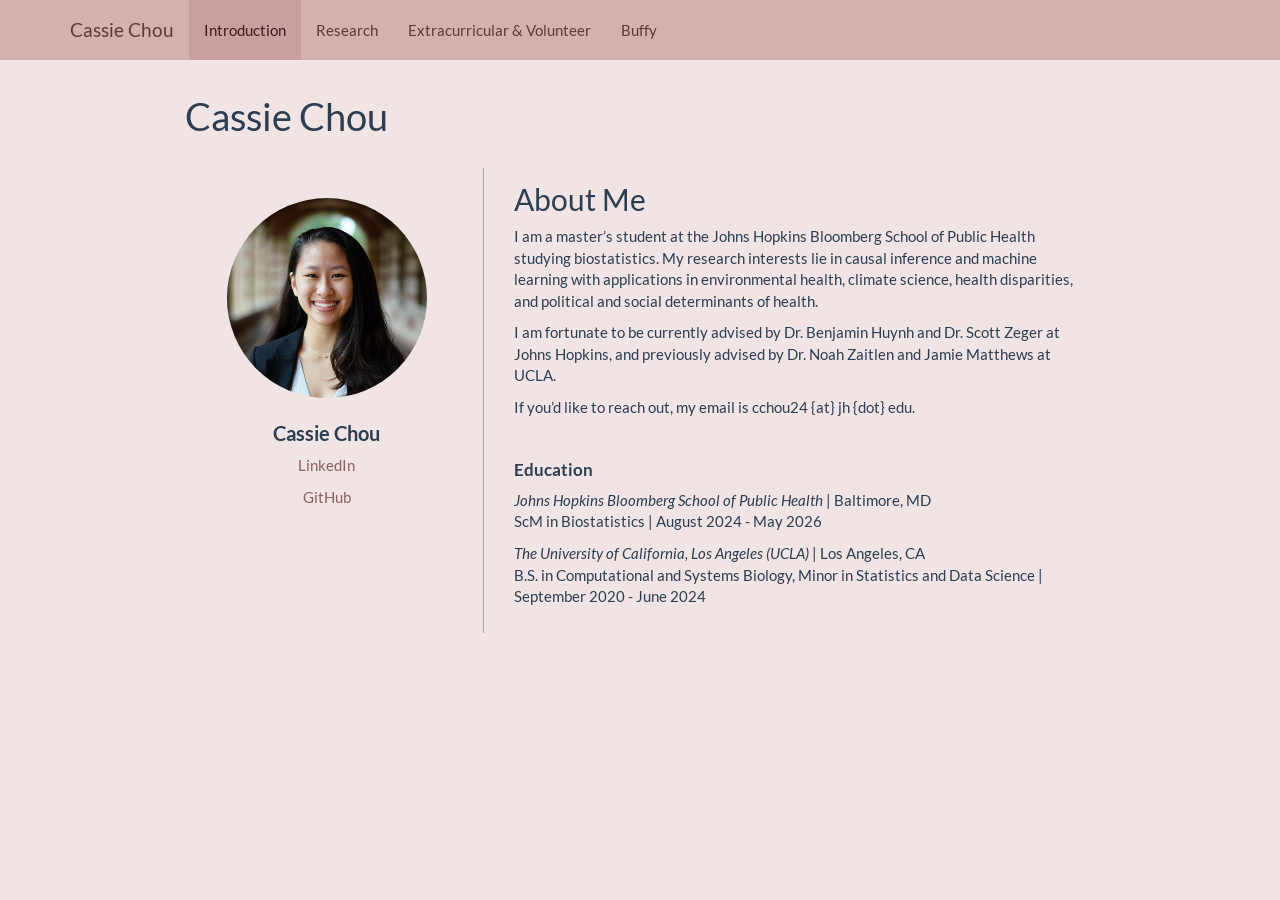
<file: index.html>
<!DOCTYPE html>

<html>

<head>

<meta charset="utf-8" />
<meta name="generator" content="pandoc" />
<meta http-equiv="X-UA-Compatible" content="IE=EDGE" />




<title>Cassie Chou</title>

<script src="site_libs/header-attrs-2.28/header-attrs.js"></script>
<script src="site_libs/jquery-3.6.0/jquery-3.6.0.min.js"></script>
<meta name="viewport" content="width=device-width, initial-scale=1" />
<link href="site_libs/bootstrap-3.3.5/css/flatly.min.css" rel="stylesheet" />
<script src="site_libs/bootstrap-3.3.5/js/bootstrap.min.js"></script>
<script src="site_libs/bootstrap-3.3.5/shim/html5shiv.min.js"></script>
<script src="site_libs/bootstrap-3.3.5/shim/respond.min.js"></script>
<style>h1 {font-size: 34px;}
       h1.title {font-size: 38px;}
       h2 {font-size: 30px;}
       h3 {font-size: 24px;}
       h4 {font-size: 18px;}
       h5 {font-size: 16px;}
       h6 {font-size: 12px;}
       code {color: inherit; background-color: rgba(0, 0, 0, 0.04);}
       pre:not([class]) { background-color: white }</style>
<script src="site_libs/navigation-1.1/tabsets.js"></script>
<link href="site_libs/highlightjs-9.12.0/default.css" rel="stylesheet" />
<script src="site_libs/highlightjs-9.12.0/highlight.js"></script>

<style type="text/css">
  code{white-space: pre-wrap;}
  span.smallcaps{font-variant: small-caps;}
  span.underline{text-decoration: underline;}
  div.column{display: inline-block; vertical-align: top; width: 50%;}
  div.hanging-indent{margin-left: 1.5em; text-indent: -1.5em;}
  ul.task-list{list-style: none;}
    </style>

<style type="text/css">code{white-space: pre;}</style>
<script type="text/javascript">
if (window.hljs) {
  hljs.configure({languages: []});
  hljs.initHighlightingOnLoad();
  if (document.readyState && document.readyState === "complete") {
    window.setTimeout(function() { hljs.initHighlighting(); }, 0);
  }
}
</script>






<link rel="stylesheet" href="styles.css" type="text/css" />



<style type = "text/css">
.main-container {
  max-width: 940px;
  margin-left: auto;
  margin-right: auto;
}
img {
  max-width:100%;
}
.tabbed-pane {
  padding-top: 12px;
}
.html-widget {
  margin-bottom: 20px;
}
button.code-folding-btn:focus {
  outline: none;
}
summary {
  display: list-item;
}
details > summary > p:only-child {
  display: inline;
}
pre code {
  padding: 0;
}
</style>


<style type="text/css">
.dropdown-submenu {
  position: relative;
}
.dropdown-submenu>.dropdown-menu {
  top: 0;
  left: 100%;
  margin-top: -6px;
  margin-left: -1px;
  border-radius: 0 6px 6px 6px;
}
.dropdown-submenu:hover>.dropdown-menu {
  display: block;
}
.dropdown-submenu>a:after {
  display: block;
  content: " ";
  float: right;
  width: 0;
  height: 0;
  border-color: transparent;
  border-style: solid;
  border-width: 5px 0 5px 5px;
  border-left-color: #cccccc;
  margin-top: 5px;
  margin-right: -10px;
}
.dropdown-submenu:hover>a:after {
  border-left-color: #adb5bd;
}
.dropdown-submenu.pull-left {
  float: none;
}
.dropdown-submenu.pull-left>.dropdown-menu {
  left: -100%;
  margin-left: 10px;
  border-radius: 6px 0 6px 6px;
}
</style>

<script type="text/javascript">
// manage active state of menu based on current page
$(document).ready(function () {
  // active menu anchor
  href = window.location.pathname
  href = href.substr(href.lastIndexOf('/') + 1)
  if (href === "")
    href = "index.html";
  var menuAnchor = $('a[href="' + href + '"]');

  // mark the anchor link active (and if it's in a dropdown, also mark that active)
  var dropdown = menuAnchor.closest('li.dropdown');
  if (window.bootstrap) { // Bootstrap 4+
    menuAnchor.addClass('active');
    dropdown.find('> .dropdown-toggle').addClass('active');
  } else { // Bootstrap 3
    menuAnchor.parent().addClass('active');
    dropdown.addClass('active');
  }

  // Navbar adjustments
  var navHeight = $(".navbar").first().height() + 15;
  var style = document.createElement('style');
  var pt = "padding-top: " + navHeight + "px; ";
  var mt = "margin-top: -" + navHeight + "px; ";
  var css = "";
  // offset scroll position for anchor links (for fixed navbar)
  for (var i = 1; i <= 6; i++) {
    css += ".section h" + i + "{ " + pt + mt + "}\n";
  }
  style.innerHTML = "body {" + pt + "padding-bottom: 40px; }\n" + css;
  document.head.appendChild(style);
});
</script>

<!-- tabsets -->

<style type="text/css">
.tabset-dropdown > .nav-tabs {
  display: inline-table;
  max-height: 500px;
  min-height: 44px;
  overflow-y: auto;
  border: 1px solid #ddd;
  border-radius: 4px;
}

.tabset-dropdown > .nav-tabs > li.active:before, .tabset-dropdown > .nav-tabs.nav-tabs-open:before {
  content: "\e259";
  font-family: 'Glyphicons Halflings';
  display: inline-block;
  padding: 10px;
  border-right: 1px solid #ddd;
}

.tabset-dropdown > .nav-tabs.nav-tabs-open > li.active:before {
  content: "\e258";
  font-family: 'Glyphicons Halflings';
  border: none;
}

.tabset-dropdown > .nav-tabs > li.active {
  display: block;
}

.tabset-dropdown > .nav-tabs > li > a,
.tabset-dropdown > .nav-tabs > li > a:focus,
.tabset-dropdown > .nav-tabs > li > a:hover {
  border: none;
  display: inline-block;
  border-radius: 4px;
  background-color: transparent;
}

.tabset-dropdown > .nav-tabs.nav-tabs-open > li {
  display: block;
  float: none;
}

.tabset-dropdown > .nav-tabs > li {
  display: none;
}
</style>

<!-- code folding -->




</head>

<body>


<div class="container-fluid main-container">




<div class="navbar navbar-default  navbar-fixed-top" role="navigation">
  <div class="container">
    <div class="navbar-header">
      <button type="button" class="navbar-toggle collapsed" data-toggle="collapse" data-bs-toggle="collapse" data-target="#navbar" data-bs-target="#navbar">
        <span class="icon-bar"></span>
        <span class="icon-bar"></span>
        <span class="icon-bar"></span>
      </button>
      <a class="navbar-brand" href="index.html">Cassie Chou</a>
    </div>
    <div id="navbar" class="navbar-collapse collapse">
      <ul class="nav navbar-nav">
        <li>
  <a href="index.html">Introduction</a>
</li>
<li>
  <a href="research.html">Research</a>
</li>
<li>
  <a href="activities.html">Extracurricular &amp; Volunteer</a>
</li>
<li>
  <a href="buffy.html">Buffy</a>
</li>
      </ul>
      <ul class="nav navbar-nav navbar-right">
        
      </ul>
    </div><!--/.nav-collapse -->
  </div><!--/.container -->
</div><!--/.navbar -->

<div id="header">



<h1 class="title toc-ignore">Cassie Chou</h1>

</div>


<div class="row profile-row">
<div class="col-md-4 profile-sidebar text-center">
<p><img src="CassieProfilePic.jpeg" /></p>
<div id="cassie-chou" class="section level3">
<h3>Cassie Chou</h3>
<p><a href="https://linkedin.com/in/cassiecchou" class="profile-link">LinkedIn</a></p>
<p><a href="https://github.com/cassiecchou" class="profile-link">GitHub</a></p>
</div>
</div>
<div id="about-me" class="section level2 col-md-8 profile-content">
<h2>About Me</h2>
<p>I am a master’s student at the Johns Hopkins Bloomberg School of
Public Health studying biostatistics. My research interests lie in
causal inference and machine learning with applications in environmental
health, climate science, health disparities, and political and social
determinants of health.</p>
<p>I am fortunate to be currently advised by Dr. Benjamin Huynh and
Dr. Scott Zeger at Johns Hopkins, and previously advised by Dr. Noah
Zaitlen and Jamie Matthews at UCLA.</p>
<p>If you’d like to reach out, my email is cchou24 {at} jh {dot}
edu.</p>
<p><br></p>
<div id="education" class="section level3">
<h3>Education</h3>
<p><em>Johns Hopkins Bloomberg School of Public Health</em> | Baltimore,
MD<br />
ScM in Biostatistics | August 2024 - May 2026</p>
<p><em>The University of California, Los Angeles (UCLA)</em> | Los
Angeles, CA<br />
B.S. in Computational and Systems Biology, Minor in Statistics and Data
Science | September 2020 - June 2024</p>
</div>
</div>
</div>




</div>

<script>

// add bootstrap table styles to pandoc tables
function bootstrapStylePandocTables() {
  $('tr.odd').parent('tbody').parent('table').addClass('table table-condensed');
}
$(document).ready(function () {
  bootstrapStylePandocTables();
});


</script>

<!-- tabsets -->

<script>
$(document).ready(function () {
  window.buildTabsets("TOC");
});

$(document).ready(function () {
  $('.tabset-dropdown > .nav-tabs > li').click(function () {
    $(this).parent().toggleClass('nav-tabs-open');
  });
});
</script>

<!-- code folding -->


<!-- dynamically load mathjax for compatibility with self-contained -->
<script>
  (function () {
    var script = document.createElement("script");
    script.type = "text/javascript";
    script.src  = "https://mathjax.rstudio.com/latest/MathJax.js?config=TeX-AMS-MML_HTMLorMML";
    document.getElementsByTagName("head")[0].appendChild(script);
  })();
</script>

</body>
</html>
</file>
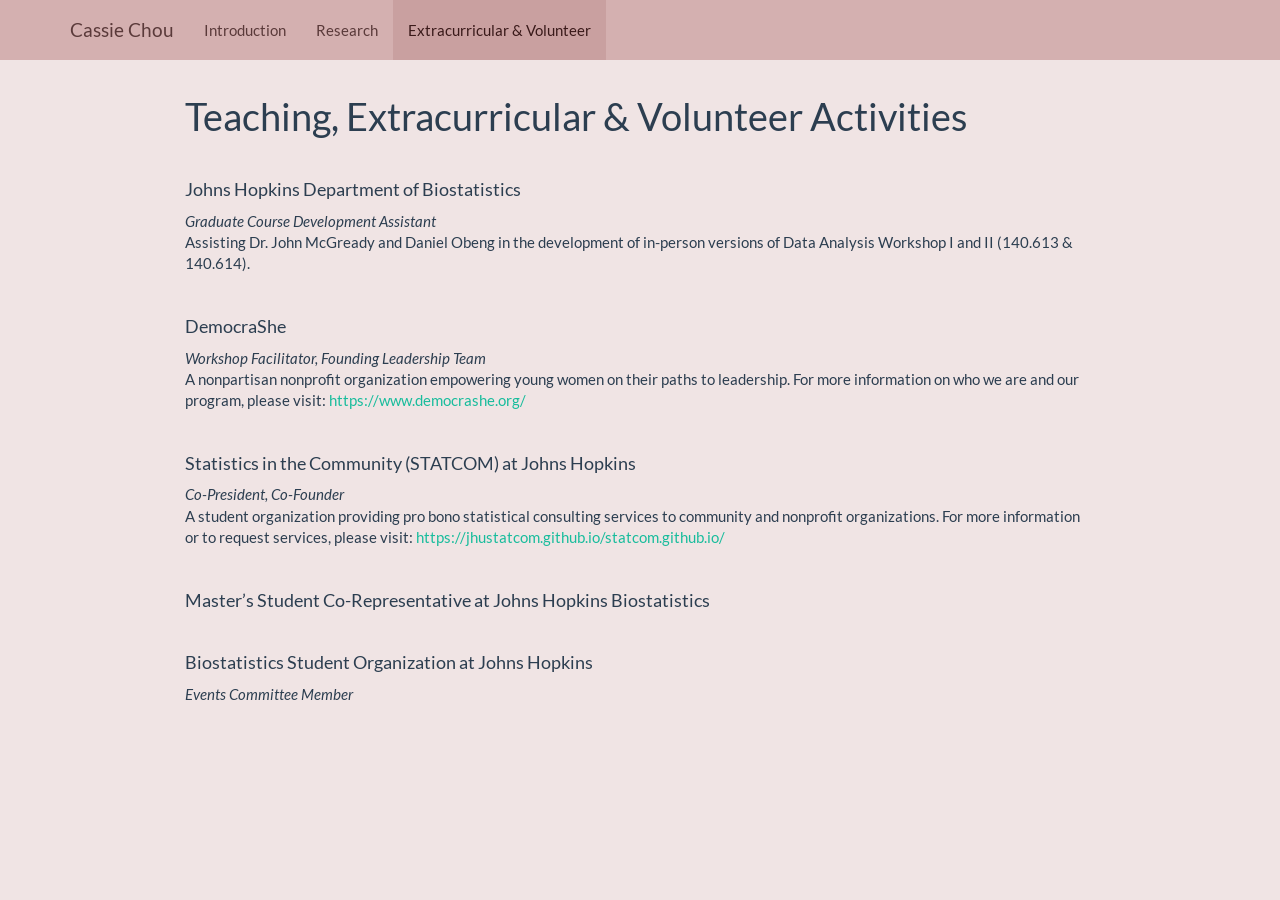
<file: activities.html>
<!DOCTYPE html>

<html>

<head>

<meta charset="utf-8" />
<meta name="generator" content="pandoc" />
<meta http-equiv="X-UA-Compatible" content="IE=EDGE" />




<title>Teaching, Extracurricular &amp; Volunteer Activities</title>

<script src="site_libs/header-attrs-2.28/header-attrs.js"></script>
<script src="site_libs/jquery-3.6.0/jquery-3.6.0.min.js"></script>
<meta name="viewport" content="width=device-width, initial-scale=1" />
<link href="site_libs/bootstrap-3.3.5/css/flatly.min.css" rel="stylesheet" />
<script src="site_libs/bootstrap-3.3.5/js/bootstrap.min.js"></script>
<script src="site_libs/bootstrap-3.3.5/shim/html5shiv.min.js"></script>
<script src="site_libs/bootstrap-3.3.5/shim/respond.min.js"></script>
<style>h1 {font-size: 34px;}
       h1.title {font-size: 38px;}
       h2 {font-size: 30px;}
       h3 {font-size: 24px;}
       h4 {font-size: 18px;}
       h5 {font-size: 16px;}
       h6 {font-size: 12px;}
       code {color: inherit; background-color: rgba(0, 0, 0, 0.04);}
       pre:not([class]) { background-color: white }</style>
<script src="site_libs/navigation-1.1/tabsets.js"></script>
<link href="site_libs/highlightjs-9.12.0/default.css" rel="stylesheet" />
<script src="site_libs/highlightjs-9.12.0/highlight.js"></script>

<style type="text/css">
  code{white-space: pre-wrap;}
  span.smallcaps{font-variant: small-caps;}
  span.underline{text-decoration: underline;}
  div.column{display: inline-block; vertical-align: top; width: 50%;}
  div.hanging-indent{margin-left: 1.5em; text-indent: -1.5em;}
  ul.task-list{list-style: none;}
    </style>

<style type="text/css">code{white-space: pre;}</style>
<script type="text/javascript">
if (window.hljs) {
  hljs.configure({languages: []});
  hljs.initHighlightingOnLoad();
  if (document.readyState && document.readyState === "complete") {
    window.setTimeout(function() { hljs.initHighlighting(); }, 0);
  }
}
</script>






<link rel="stylesheet" href="styles.css" type="text/css" />



<style type = "text/css">
.main-container {
  max-width: 940px;
  margin-left: auto;
  margin-right: auto;
}
img {
  max-width:100%;
}
.tabbed-pane {
  padding-top: 12px;
}
.html-widget {
  margin-bottom: 20px;
}
button.code-folding-btn:focus {
  outline: none;
}
summary {
  display: list-item;
}
details > summary > p:only-child {
  display: inline;
}
pre code {
  padding: 0;
}
</style>


<style type="text/css">
.dropdown-submenu {
  position: relative;
}
.dropdown-submenu>.dropdown-menu {
  top: 0;
  left: 100%;
  margin-top: -6px;
  margin-left: -1px;
  border-radius: 0 6px 6px 6px;
}
.dropdown-submenu:hover>.dropdown-menu {
  display: block;
}
.dropdown-submenu>a:after {
  display: block;
  content: " ";
  float: right;
  width: 0;
  height: 0;
  border-color: transparent;
  border-style: solid;
  border-width: 5px 0 5px 5px;
  border-left-color: #cccccc;
  margin-top: 5px;
  margin-right: -10px;
}
.dropdown-submenu:hover>a:after {
  border-left-color: #adb5bd;
}
.dropdown-submenu.pull-left {
  float: none;
}
.dropdown-submenu.pull-left>.dropdown-menu {
  left: -100%;
  margin-left: 10px;
  border-radius: 6px 0 6px 6px;
}
</style>

<script type="text/javascript">
// manage active state of menu based on current page
$(document).ready(function () {
  // active menu anchor
  href = window.location.pathname
  href = href.substr(href.lastIndexOf('/') + 1)
  if (href === "")
    href = "index.html";
  var menuAnchor = $('a[href="' + href + '"]');

  // mark the anchor link active (and if it's in a dropdown, also mark that active)
  var dropdown = menuAnchor.closest('li.dropdown');
  if (window.bootstrap) { // Bootstrap 4+
    menuAnchor.addClass('active');
    dropdown.find('> .dropdown-toggle').addClass('active');
  } else { // Bootstrap 3
    menuAnchor.parent().addClass('active');
    dropdown.addClass('active');
  }

  // Navbar adjustments
  var navHeight = $(".navbar").first().height() + 15;
  var style = document.createElement('style');
  var pt = "padding-top: " + navHeight + "px; ";
  var mt = "margin-top: -" + navHeight + "px; ";
  var css = "";
  // offset scroll position for anchor links (for fixed navbar)
  for (var i = 1; i <= 6; i++) {
    css += ".section h" + i + "{ " + pt + mt + "}\n";
  }
  style.innerHTML = "body {" + pt + "padding-bottom: 40px; }\n" + css;
  document.head.appendChild(style);
});
</script>

<!-- tabsets -->

<style type="text/css">
.tabset-dropdown > .nav-tabs {
  display: inline-table;
  max-height: 500px;
  min-height: 44px;
  overflow-y: auto;
  border: 1px solid #ddd;
  border-radius: 4px;
}

.tabset-dropdown > .nav-tabs > li.active:before, .tabset-dropdown > .nav-tabs.nav-tabs-open:before {
  content: "\e259";
  font-family: 'Glyphicons Halflings';
  display: inline-block;
  padding: 10px;
  border-right: 1px solid #ddd;
}

.tabset-dropdown > .nav-tabs.nav-tabs-open > li.active:before {
  content: "\e258";
  font-family: 'Glyphicons Halflings';
  border: none;
}

.tabset-dropdown > .nav-tabs > li.active {
  display: block;
}

.tabset-dropdown > .nav-tabs > li > a,
.tabset-dropdown > .nav-tabs > li > a:focus,
.tabset-dropdown > .nav-tabs > li > a:hover {
  border: none;
  display: inline-block;
  border-radius: 4px;
  background-color: transparent;
}

.tabset-dropdown > .nav-tabs.nav-tabs-open > li {
  display: block;
  float: none;
}

.tabset-dropdown > .nav-tabs > li {
  display: none;
}
</style>

<!-- code folding -->




</head>

<body>


<div class="container-fluid main-container">




<div class="navbar navbar-default  navbar-fixed-top" role="navigation">
  <div class="container">
    <div class="navbar-header">
      <button type="button" class="navbar-toggle collapsed" data-toggle="collapse" data-bs-toggle="collapse" data-target="#navbar" data-bs-target="#navbar">
        <span class="icon-bar"></span>
        <span class="icon-bar"></span>
        <span class="icon-bar"></span>
      </button>
      <a class="navbar-brand" href="index.html">Cassie Chou</a>
    </div>
    <div id="navbar" class="navbar-collapse collapse">
      <ul class="nav navbar-nav">
        <li>
  <a href="index.html">Introduction</a>
</li>
<li>
  <a href="research.html">Research</a>
</li>
<li>
  <a href="activities.html">Extracurricular &amp; Volunteer</a>
</li>
      </ul>
      <ul class="nav navbar-nav navbar-right">
        
      </ul>
    </div><!--/.nav-collapse -->
  </div><!--/.container -->
</div><!--/.navbar -->

<div id="header">



<h1 class="title toc-ignore">Teaching, Extracurricular &amp; Volunteer
Activities</h1>

</div>


<p><br></p>
<div id="johns-hopkins-department-of-biostatistics"
class="section level4">
<h4>Johns Hopkins Department of Biostatistics</h4>
<p><em>Graduate Course Development Assistant</em><br />
Assisting Dr. John McGready and Daniel Obeng in the development of
in-person versions of Data Analysis Workshop I and II (140.613 &amp;
140.614).</p>
<p><br></p>
</div>
<div id="democrashe" class="section level4">
<h4>DemocraShe</h4>
<p><em>Workshop Facilitator, Founding Leadership Team</em><br />
A nonpartisan nonprofit organization empowering young women on their
paths to leadership. For more information on who we are and our program,
please visit: <a
href="https://www.democrashe.org/">https://www.democrashe.org/</a></p>
<p><br></p>
</div>
<div id="statistics-in-the-community-statcom-at-johns-hopkins"
class="section level4">
<h4>Statistics in the Community (STATCOM) at Johns Hopkins</h4>
<p><em>Co-President, Co-Founder</em><br />
A student organization providing pro bono statistical consulting
services to community and nonprofit organizations. For more information
or to request services, please visit: <a
href="https://jhustatcom.github.io/statcom.github.io/">https://jhustatcom.github.io/statcom.github.io/</a></p>
<p><br></p>
</div>
<div
id="masters-student-co-representative-at-johns-hopkins-biostatistics"
class="section level4">
<h4>Master’s Student Co-Representative at Johns Hopkins
Biostatistics</h4>
<p><br></p>
</div>
<div id="biostatistics-student-organization-at-johns-hopkins"
class="section level4">
<h4>Biostatistics Student Organization at Johns Hopkins</h4>
<p><em>Events Committee Member</em></p>
</div>




</div>

<script>

// add bootstrap table styles to pandoc tables
function bootstrapStylePandocTables() {
  $('tr.odd').parent('tbody').parent('table').addClass('table table-condensed');
}
$(document).ready(function () {
  bootstrapStylePandocTables();
});


</script>

<!-- tabsets -->

<script>
$(document).ready(function () {
  window.buildTabsets("TOC");
});

$(document).ready(function () {
  $('.tabset-dropdown > .nav-tabs > li').click(function () {
    $(this).parent().toggleClass('nav-tabs-open');
  });
});
</script>

<!-- code folding -->


<!-- dynamically load mathjax for compatibility with self-contained -->
<script>
  (function () {
    var script = document.createElement("script");
    script.type = "text/javascript";
    script.src  = "https://mathjax.rstudio.com/latest/MathJax.js?config=TeX-AMS-MML_HTMLorMML";
    document.getElementsByTagName("head")[0].appendChild(script);
  })();
</script>

</body>
</html>
</file>
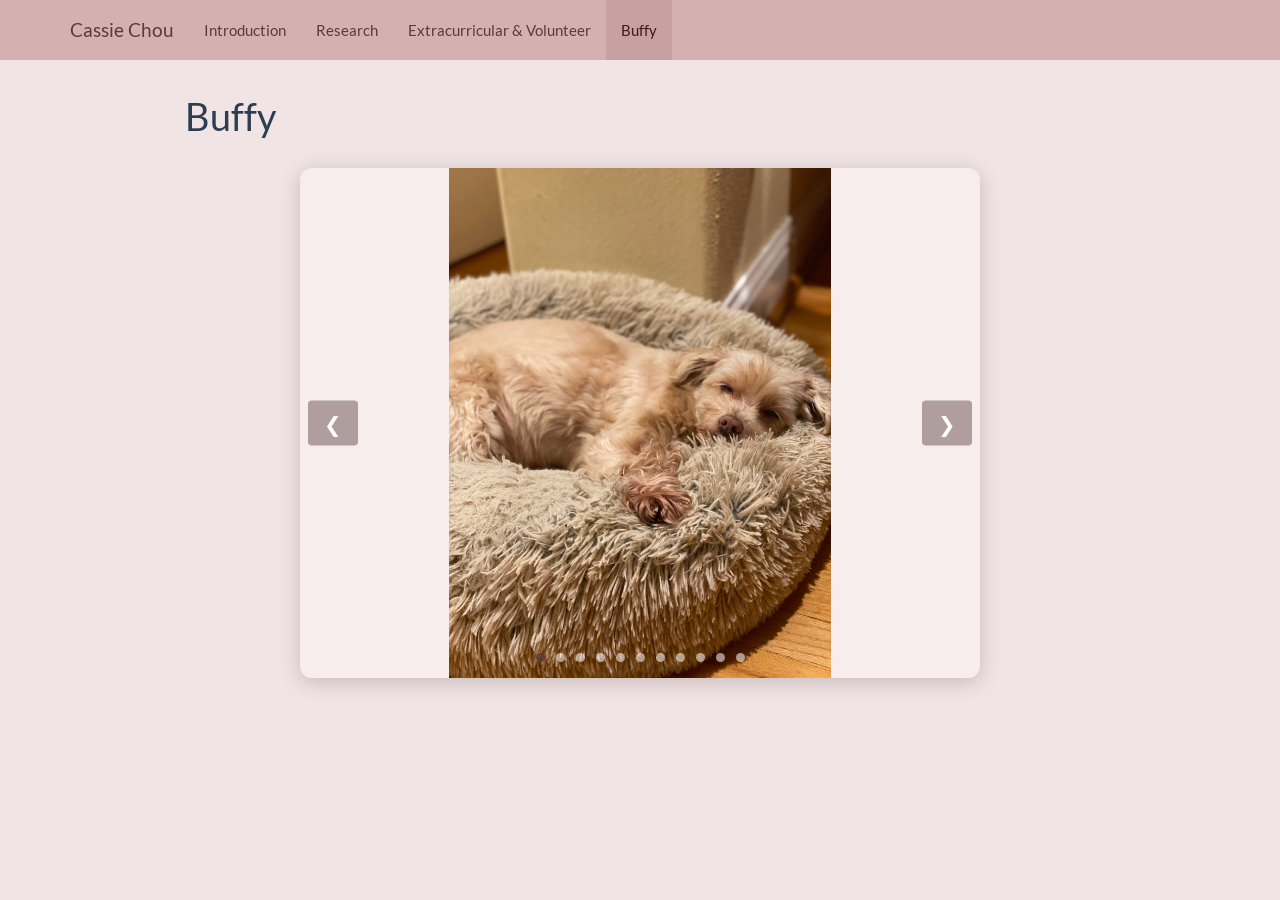
<file: buffy.html>
<!DOCTYPE html>

<html>

<head>

<meta charset="utf-8" />
<meta name="generator" content="pandoc" />
<meta http-equiv="X-UA-Compatible" content="IE=EDGE" />




<title>Buffy</title>

<script src="site_libs/header-attrs-2.28/header-attrs.js"></script>
<script src="site_libs/jquery-3.6.0/jquery-3.6.0.min.js"></script>
<meta name="viewport" content="width=device-width, initial-scale=1" />
<link href="site_libs/bootstrap-3.3.5/css/flatly.min.css" rel="stylesheet" />
<script src="site_libs/bootstrap-3.3.5/js/bootstrap.min.js"></script>
<script src="site_libs/bootstrap-3.3.5/shim/html5shiv.min.js"></script>
<script src="site_libs/bootstrap-3.3.5/shim/respond.min.js"></script>
<style>h1 {font-size: 34px;}
       h1.title {font-size: 38px;}
       h2 {font-size: 30px;}
       h3 {font-size: 24px;}
       h4 {font-size: 18px;}
       h5 {font-size: 16px;}
       h6 {font-size: 12px;}
       code {color: inherit; background-color: rgba(0, 0, 0, 0.04);}
       pre:not([class]) { background-color: white }</style>
<script src="site_libs/navigation-1.1/tabsets.js"></script>
<link href="site_libs/highlightjs-9.12.0/default.css" rel="stylesheet" />
<script src="site_libs/highlightjs-9.12.0/highlight.js"></script>

<style type="text/css">
  code{white-space: pre-wrap;}
  span.smallcaps{font-variant: small-caps;}
  span.underline{text-decoration: underline;}
  div.column{display: inline-block; vertical-align: top; width: 50%;}
  div.hanging-indent{margin-left: 1.5em; text-indent: -1.5em;}
  ul.task-list{list-style: none;}
    </style>

<style type="text/css">code{white-space: pre;}</style>
<script type="text/javascript">
if (window.hljs) {
  hljs.configure({languages: []});
  hljs.initHighlightingOnLoad();
  if (document.readyState && document.readyState === "complete") {
    window.setTimeout(function() { hljs.initHighlighting(); }, 0);
  }
}
</script>






<link rel="stylesheet" href="styles.css" type="text/css" />



<style type = "text/css">
.main-container {
  max-width: 940px;
  margin-left: auto;
  margin-right: auto;
}
img {
  max-width:100%;
}
.tabbed-pane {
  padding-top: 12px;
}
.html-widget {
  margin-bottom: 20px;
}
button.code-folding-btn:focus {
  outline: none;
}
summary {
  display: list-item;
}
details > summary > p:only-child {
  display: inline;
}
pre code {
  padding: 0;
}
</style>


<style type="text/css">
.dropdown-submenu {
  position: relative;
}
.dropdown-submenu>.dropdown-menu {
  top: 0;
  left: 100%;
  margin-top: -6px;
  margin-left: -1px;
  border-radius: 0 6px 6px 6px;
}
.dropdown-submenu:hover>.dropdown-menu {
  display: block;
}
.dropdown-submenu>a:after {
  display: block;
  content: " ";
  float: right;
  width: 0;
  height: 0;
  border-color: transparent;
  border-style: solid;
  border-width: 5px 0 5px 5px;
  border-left-color: #cccccc;
  margin-top: 5px;
  margin-right: -10px;
}
.dropdown-submenu:hover>a:after {
  border-left-color: #adb5bd;
}
.dropdown-submenu.pull-left {
  float: none;
}
.dropdown-submenu.pull-left>.dropdown-menu {
  left: -100%;
  margin-left: 10px;
  border-radius: 6px 0 6px 6px;
}
</style>

<script type="text/javascript">
// manage active state of menu based on current page
$(document).ready(function () {
  // active menu anchor
  href = window.location.pathname
  href = href.substr(href.lastIndexOf('/') + 1)
  if (href === "")
    href = "index.html";
  var menuAnchor = $('a[href="' + href + '"]');

  // mark the anchor link active (and if it's in a dropdown, also mark that active)
  var dropdown = menuAnchor.closest('li.dropdown');
  if (window.bootstrap) { // Bootstrap 4+
    menuAnchor.addClass('active');
    dropdown.find('> .dropdown-toggle').addClass('active');
  } else { // Bootstrap 3
    menuAnchor.parent().addClass('active');
    dropdown.addClass('active');
  }

  // Navbar adjustments
  var navHeight = $(".navbar").first().height() + 15;
  var style = document.createElement('style');
  var pt = "padding-top: " + navHeight + "px; ";
  var mt = "margin-top: -" + navHeight + "px; ";
  var css = "";
  // offset scroll position for anchor links (for fixed navbar)
  for (var i = 1; i <= 6; i++) {
    css += ".section h" + i + "{ " + pt + mt + "}\n";
  }
  style.innerHTML = "body {" + pt + "padding-bottom: 40px; }\n" + css;
  document.head.appendChild(style);
});
</script>

<!-- tabsets -->

<style type="text/css">
.tabset-dropdown > .nav-tabs {
  display: inline-table;
  max-height: 500px;
  min-height: 44px;
  overflow-y: auto;
  border: 1px solid #ddd;
  border-radius: 4px;
}

.tabset-dropdown > .nav-tabs > li.active:before, .tabset-dropdown > .nav-tabs.nav-tabs-open:before {
  content: "\e259";
  font-family: 'Glyphicons Halflings';
  display: inline-block;
  padding: 10px;
  border-right: 1px solid #ddd;
}

.tabset-dropdown > .nav-tabs.nav-tabs-open > li.active:before {
  content: "\e258";
  font-family: 'Glyphicons Halflings';
  border: none;
}

.tabset-dropdown > .nav-tabs > li.active {
  display: block;
}

.tabset-dropdown > .nav-tabs > li > a,
.tabset-dropdown > .nav-tabs > li > a:focus,
.tabset-dropdown > .nav-tabs > li > a:hover {
  border: none;
  display: inline-block;
  border-radius: 4px;
  background-color: transparent;
}

.tabset-dropdown > .nav-tabs.nav-tabs-open > li {
  display: block;
  float: none;
}

.tabset-dropdown > .nav-tabs > li {
  display: none;
}
</style>

<!-- code folding -->




</head>

<body>


<div class="container-fluid main-container">




<div class="navbar navbar-default  navbar-fixed-top" role="navigation">
  <div class="container">
    <div class="navbar-header">
      <button type="button" class="navbar-toggle collapsed" data-toggle="collapse" data-bs-toggle="collapse" data-target="#navbar" data-bs-target="#navbar">
        <span class="icon-bar"></span>
        <span class="icon-bar"></span>
        <span class="icon-bar"></span>
      </button>
      <a class="navbar-brand" href="index.html">Cassie Chou</a>
    </div>
    <div id="navbar" class="navbar-collapse collapse">
      <ul class="nav navbar-nav">
        <li>
  <a href="index.html">Introduction</a>
</li>
<li>
  <a href="research.html">Research</a>
</li>
<li>
  <a href="activities.html">Extracurricular &amp; Volunteer</a>
</li>
<li>
  <a href="buffy.html">Buffy</a>
</li>
      </ul>
      <ul class="nav navbar-nav navbar-right">
        
      </ul>
    </div><!--/.nav-collapse -->
  </div><!--/.container -->
</div><!--/.navbar -->

<div id="header">



<h1 class="title toc-ignore">Buffy</h1>

</div>


<div class="buffy-outer">
<div class="buffy-container" id="buffyContainer">
<img src="buffy_photos/IMG_5179.JPG" class="buffy-slide active" alt="Buffy photo 1"/>
<img src="buffy_photos/IMG_5224.JPG" class="buffy-slide" alt="Buffy photo 2"/>
<img src="buffy_photos/IMG_5271.JPG" class="buffy-slide" alt="Buffy photo 3"/>
<img src="buffy_photos/IMG_5993.JPG" class="buffy-slide" alt="Buffy photo 4"/>
<img src="buffy_photos/IMG_7525.JPG" class="buffy-slide" alt="Buffy photo 5"/>
<img src="buffy_photos/IMG_8962.JPG" class="buffy-slide" alt="Buffy photo 6"/>
<img src="buffy_photos/IMG_9153.JPG" class="buffy-slide" alt="Buffy photo 7"/>
<img src="buffy_photos/IMG_9507.JPG" class="buffy-slide" alt="Buffy photo 8"/>
<img src="buffy_photos/IMG_9516.JPG" class="buffy-slide" alt="Buffy photo 9"/>
<img src="buffy_photos/IMG_9648.JPG" class="buffy-slide" alt="Buffy photo 10"/>
<img src="buffy_photos/IMG_9677.JPG" class="buffy-slide" alt="Buffy photo 11"/>
</div>
<button class="buffy-btn buffy-prev" onclick="buffyPrev()">&#10094;</button>
<button class="buffy-btn buffy-next" onclick="buffyNext()">&#10095;</button>
<div class="buffy-dots">
<span class="buffy-dot active" onclick="buffyGoTo(0)"></span>
<span class="buffy-dot" onclick="buffyGoTo(1)"></span>
<span class="buffy-dot" onclick="buffyGoTo(2)"></span>
<span class="buffy-dot" onclick="buffyGoTo(3)"></span>
<span class="buffy-dot" onclick="buffyGoTo(4)"></span>
<span class="buffy-dot" onclick="buffyGoTo(5)"></span>
<span class="buffy-dot" onclick="buffyGoTo(6)"></span>
<span class="buffy-dot" onclick="buffyGoTo(7)"></span>
<span class="buffy-dot" onclick="buffyGoTo(8)"></span>
<span class="buffy-dot" onclick="buffyGoTo(9)"></span>
<span class="buffy-dot" onclick="buffyGoTo(10)"></span>
</div>
</div>
<script>
(function() {
  var current = 0;
  var total = 11;
  var timer;
  function show(n) {
    var slides = document.querySelectorAll(".buffy-slide");
    var dots   = document.querySelectorAll(".buffy-dot");
    slides[current].classList.remove("active");
    dots[current].classList.remove("active");
    current = ((n % total) + total) % total;
    slides[current].classList.add("active");
    dots[current].classList.add("active");
  }
  function auto() { timer = setTimeout(function() { show(current + 1); auto(); }, 3000); }
  window.buffyNext = function() { clearTimeout(timer); show(current + 1); auto(); };
  window.buffyPrev = function() { clearTimeout(timer); show(current - 1); auto(); };
  window.buffyGoTo = function(n) { clearTimeout(timer); show(n); auto(); };
  auto();
})();
</script>




</div>

<script>

// add bootstrap table styles to pandoc tables
function bootstrapStylePandocTables() {
  $('tr.odd').parent('tbody').parent('table').addClass('table table-condensed');
}
$(document).ready(function () {
  bootstrapStylePandocTables();
});


</script>

<!-- tabsets -->

<script>
$(document).ready(function () {
  window.buildTabsets("TOC");
});

$(document).ready(function () {
  $('.tabset-dropdown > .nav-tabs > li').click(function () {
    $(this).parent().toggleClass('nav-tabs-open');
  });
});
</script>

<!-- code folding -->


<!-- dynamically load mathjax for compatibility with self-contained -->
<script>
  (function () {
    var script = document.createElement("script");
    script.type = "text/javascript";
    script.src  = "https://mathjax.rstudio.com/latest/MathJax.js?config=TeX-AMS-MML_HTMLorMML";
    document.getElementsByTagName("head")[0].appendChild(script);
  })();
</script>

</body>
</html>
</file>
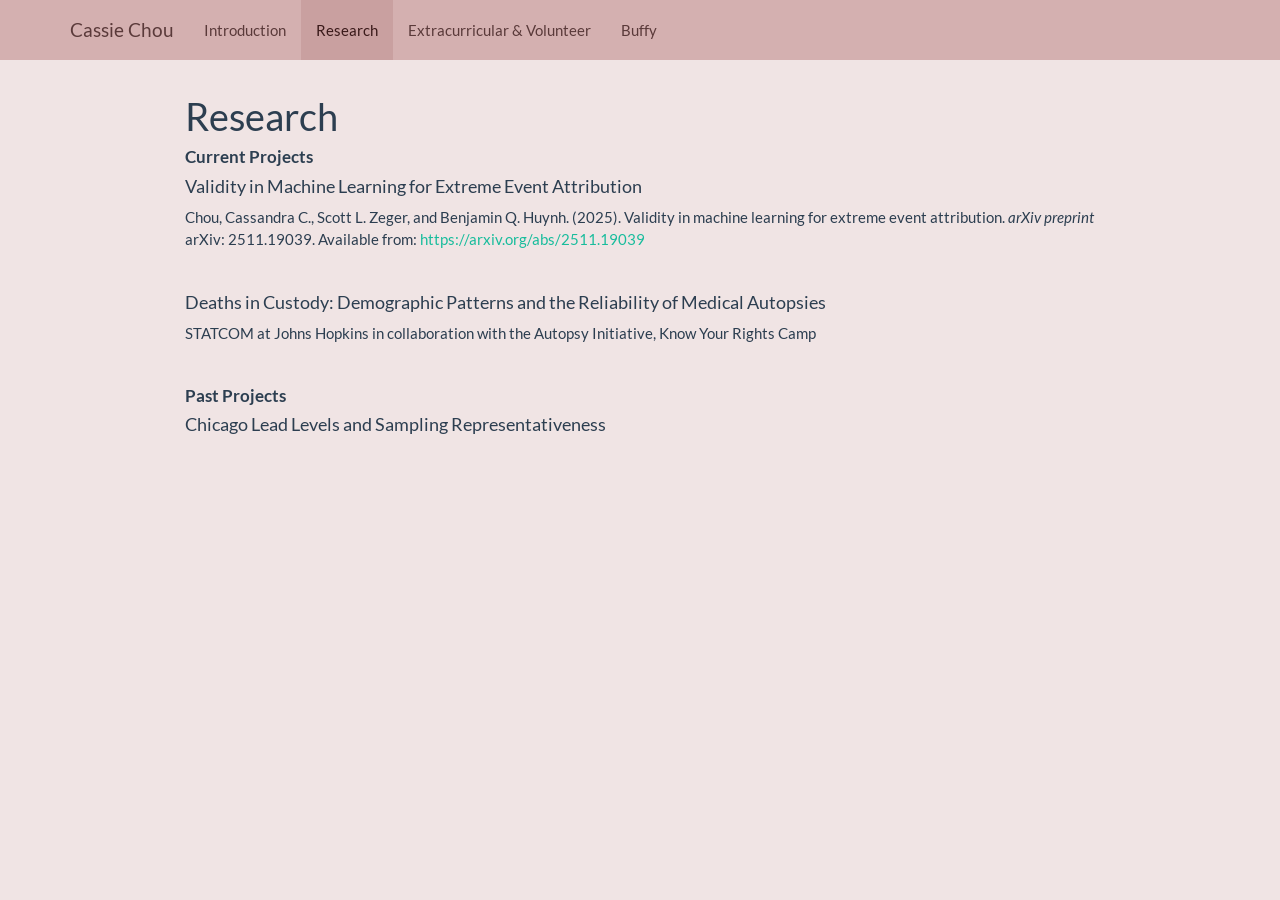
<file: research.html>
<!DOCTYPE html>

<html>

<head>

<meta charset="utf-8" />
<meta name="generator" content="pandoc" />
<meta http-equiv="X-UA-Compatible" content="IE=EDGE" />




<title>Research</title>

<script src="site_libs/header-attrs-2.28/header-attrs.js"></script>
<script src="site_libs/jquery-3.6.0/jquery-3.6.0.min.js"></script>
<meta name="viewport" content="width=device-width, initial-scale=1" />
<link href="site_libs/bootstrap-3.3.5/css/flatly.min.css" rel="stylesheet" />
<script src="site_libs/bootstrap-3.3.5/js/bootstrap.min.js"></script>
<script src="site_libs/bootstrap-3.3.5/shim/html5shiv.min.js"></script>
<script src="site_libs/bootstrap-3.3.5/shim/respond.min.js"></script>
<style>h1 {font-size: 34px;}
       h1.title {font-size: 38px;}
       h2 {font-size: 30px;}
       h3 {font-size: 24px;}
       h4 {font-size: 18px;}
       h5 {font-size: 16px;}
       h6 {font-size: 12px;}
       code {color: inherit; background-color: rgba(0, 0, 0, 0.04);}
       pre:not([class]) { background-color: white }</style>
<script src="site_libs/navigation-1.1/tabsets.js"></script>
<link href="site_libs/highlightjs-9.12.0/default.css" rel="stylesheet" />
<script src="site_libs/highlightjs-9.12.0/highlight.js"></script>

<style type="text/css">
  code{white-space: pre-wrap;}
  span.smallcaps{font-variant: small-caps;}
  span.underline{text-decoration: underline;}
  div.column{display: inline-block; vertical-align: top; width: 50%;}
  div.hanging-indent{margin-left: 1.5em; text-indent: -1.5em;}
  ul.task-list{list-style: none;}
    </style>

<style type="text/css">code{white-space: pre;}</style>
<script type="text/javascript">
if (window.hljs) {
  hljs.configure({languages: []});
  hljs.initHighlightingOnLoad();
  if (document.readyState && document.readyState === "complete") {
    window.setTimeout(function() { hljs.initHighlighting(); }, 0);
  }
}
</script>






<link rel="stylesheet" href="styles.css" type="text/css" />



<style type = "text/css">
.main-container {
  max-width: 940px;
  margin-left: auto;
  margin-right: auto;
}
img {
  max-width:100%;
}
.tabbed-pane {
  padding-top: 12px;
}
.html-widget {
  margin-bottom: 20px;
}
button.code-folding-btn:focus {
  outline: none;
}
summary {
  display: list-item;
}
details > summary > p:only-child {
  display: inline;
}
pre code {
  padding: 0;
}
</style>


<style type="text/css">
.dropdown-submenu {
  position: relative;
}
.dropdown-submenu>.dropdown-menu {
  top: 0;
  left: 100%;
  margin-top: -6px;
  margin-left: -1px;
  border-radius: 0 6px 6px 6px;
}
.dropdown-submenu:hover>.dropdown-menu {
  display: block;
}
.dropdown-submenu>a:after {
  display: block;
  content: " ";
  float: right;
  width: 0;
  height: 0;
  border-color: transparent;
  border-style: solid;
  border-width: 5px 0 5px 5px;
  border-left-color: #cccccc;
  margin-top: 5px;
  margin-right: -10px;
}
.dropdown-submenu:hover>a:after {
  border-left-color: #adb5bd;
}
.dropdown-submenu.pull-left {
  float: none;
}
.dropdown-submenu.pull-left>.dropdown-menu {
  left: -100%;
  margin-left: 10px;
  border-radius: 6px 0 6px 6px;
}
</style>

<script type="text/javascript">
// manage active state of menu based on current page
$(document).ready(function () {
  // active menu anchor
  href = window.location.pathname
  href = href.substr(href.lastIndexOf('/') + 1)
  if (href === "")
    href = "index.html";
  var menuAnchor = $('a[href="' + href + '"]');

  // mark the anchor link active (and if it's in a dropdown, also mark that active)
  var dropdown = menuAnchor.closest('li.dropdown');
  if (window.bootstrap) { // Bootstrap 4+
    menuAnchor.addClass('active');
    dropdown.find('> .dropdown-toggle').addClass('active');
  } else { // Bootstrap 3
    menuAnchor.parent().addClass('active');
    dropdown.addClass('active');
  }

  // Navbar adjustments
  var navHeight = $(".navbar").first().height() + 15;
  var style = document.createElement('style');
  var pt = "padding-top: " + navHeight + "px; ";
  var mt = "margin-top: -" + navHeight + "px; ";
  var css = "";
  // offset scroll position for anchor links (for fixed navbar)
  for (var i = 1; i <= 6; i++) {
    css += ".section h" + i + "{ " + pt + mt + "}\n";
  }
  style.innerHTML = "body {" + pt + "padding-bottom: 40px; }\n" + css;
  document.head.appendChild(style);
});
</script>

<!-- tabsets -->

<style type="text/css">
.tabset-dropdown > .nav-tabs {
  display: inline-table;
  max-height: 500px;
  min-height: 44px;
  overflow-y: auto;
  border: 1px solid #ddd;
  border-radius: 4px;
}

.tabset-dropdown > .nav-tabs > li.active:before, .tabset-dropdown > .nav-tabs.nav-tabs-open:before {
  content: "\e259";
  font-family: 'Glyphicons Halflings';
  display: inline-block;
  padding: 10px;
  border-right: 1px solid #ddd;
}

.tabset-dropdown > .nav-tabs.nav-tabs-open > li.active:before {
  content: "\e258";
  font-family: 'Glyphicons Halflings';
  border: none;
}

.tabset-dropdown > .nav-tabs > li.active {
  display: block;
}

.tabset-dropdown > .nav-tabs > li > a,
.tabset-dropdown > .nav-tabs > li > a:focus,
.tabset-dropdown > .nav-tabs > li > a:hover {
  border: none;
  display: inline-block;
  border-radius: 4px;
  background-color: transparent;
}

.tabset-dropdown > .nav-tabs.nav-tabs-open > li {
  display: block;
  float: none;
}

.tabset-dropdown > .nav-tabs > li {
  display: none;
}
</style>

<!-- code folding -->




</head>

<body>


<div class="container-fluid main-container">




<div class="navbar navbar-default  navbar-fixed-top" role="navigation">
  <div class="container">
    <div class="navbar-header">
      <button type="button" class="navbar-toggle collapsed" data-toggle="collapse" data-bs-toggle="collapse" data-target="#navbar" data-bs-target="#navbar">
        <span class="icon-bar"></span>
        <span class="icon-bar"></span>
        <span class="icon-bar"></span>
      </button>
      <a class="navbar-brand" href="index.html">Cassie Chou</a>
    </div>
    <div id="navbar" class="navbar-collapse collapse">
      <ul class="nav navbar-nav">
        <li>
  <a href="index.html">Introduction</a>
</li>
<li>
  <a href="research.html">Research</a>
</li>
<li>
  <a href="activities.html">Extracurricular &amp; Volunteer</a>
</li>
<li>
  <a href="buffy.html">Buffy</a>
</li>
      </ul>
      <ul class="nav navbar-nav navbar-right">
        
      </ul>
    </div><!--/.nav-collapse -->
  </div><!--/.container -->
</div><!--/.navbar -->

<div id="header">



<h1 class="title toc-ignore">Research</h1>

</div>


<div id="current-projects" class="section level3">
<h3>Current Projects</h3>
<div id="validity-in-machine-learning-for-extreme-event-attribution"
class="section level4">
<h4>Validity in Machine Learning for Extreme Event Attribution</h4>
<p>Chou, Cassandra C., Scott L. Zeger, and Benjamin Q. Huynh. (2025).
Validity in machine learning for extreme event attribution. <em>arXiv
preprint</em> arXiv: 2511.19039. Available from: <a
href="https://arxiv.org/abs/2511.19039">https://arxiv.org/abs/2511.19039</a></p>
<p><br></p>
</div>
<div
id="deaths-in-custody-demographic-patterns-and-the-reliability-of-medical-autopsies"
class="section level4">
<h4>Deaths in Custody: Demographic Patterns and the Reliability of
Medical Autopsies</h4>
<p>STATCOM at Johns Hopkins in collaboration with the Autopsy
Initiative, Know Your Rights Camp</p>
<p><br></p>
</div>
</div>
<div id="past-projects" class="section level3">
<h3>Past Projects</h3>
<div id="chicago-lead-levels-and-sampling-representativeness"
class="section level4">
<h4>Chicago Lead Levels and Sampling Representativeness</h4>
</div>
</div>




</div>

<script>

// add bootstrap table styles to pandoc tables
function bootstrapStylePandocTables() {
  $('tr.odd').parent('tbody').parent('table').addClass('table table-condensed');
}
$(document).ready(function () {
  bootstrapStylePandocTables();
});


</script>

<!-- tabsets -->

<script>
$(document).ready(function () {
  window.buildTabsets("TOC");
});

$(document).ready(function () {
  $('.tabset-dropdown > .nav-tabs > li').click(function () {
    $(this).parent().toggleClass('nav-tabs-open');
  });
});
</script>

<!-- code folding -->


<!-- dynamically load mathjax for compatibility with self-contained -->
<script>
  (function () {
    var script = document.createElement("script");
    script.type = "text/javascript";
    script.src  = "https://mathjax.rstudio.com/latest/MathJax.js?config=TeX-AMS-MML_HTMLorMML";
    document.getElementsByTagName("head")[0].appendChild(script);
  })();
</script>

</body>
</html>
</file>
<file: site_libs/highlightjs-9.12.0/default.css>
.hljs-literal {
  color: #990073;
}

.hljs-number {
  color: #099;
}

.hljs-comment {
  color: #998;
  font-style: italic;
}

.hljs-keyword {
  color: #900;
  font-weight: bold;
}

.hljs-string {
  color: #d14;
}
</file>
<file: styles.css>
body {
  background-color: #F0E4E4;
}

/* Navbar styling */
.navbar {
  background-color: #d4b0b0 !important;
  border-color: #c9a0a0 !important;
}

.navbar-default .navbar-brand,
.navbar-default .navbar-nav > li > a {
  color: #5a3a3a !important;
  font-weight: 500;
}

.navbar-default .navbar-nav > li > a:hover,
.navbar-default .navbar-nav > .active > a {
  color: #3a1a1a !important;
  background-color: #c9a0a0 !important;
}

/* Profile sidebar layout */
.profile-row {
  margin-top: 2em;
}

.profile-sidebar {
  padding: 2em 1.5em;
}

.profile-sidebar img {
  width: 200px;
  border-radius: 50%;
  margin-bottom: 1em;
}

.profile-sidebar h3 {
  margin-top: 0.5em;
  font-size: 1.3em;
  font-weight: 600;
}

.profile-link {
  display: block;
  margin: 0.4em 0;
  color: #8b5e5e;
  font-weight: 500;
}

.profile-link:hover {
  color: #5a3a3a;
  text-decoration: none;
}

.profile-content {
  padding: 1em 2em;
  border-left: 1px solid #c9a0a0;
}

/* Content headings */
h3 {
  margin-top: 2em;
  font-size: 1.1em;
  font-weight: 600;
}

#education + p,
#education + p + p + p {
  font-size: 0.9em;
}

#education + p + p,
#education + p + p + p + p {
  font-size: 0.7em;
}

/* Buffy slideshow */
.buffy-outer {
  position: relative;
  max-width: 680px;
  margin: 2em auto;
  border-radius: 12px;
  overflow: hidden;
  box-shadow: 0 4px 20px rgba(90, 58, 58, 0.25);
  background-color: #f7eded;
}

.buffy-container {
  position: relative;
  width: 100%;
  padding-top: 75%; /* 4:3 aspect ratio */
}

.buffy-slide {
  position: absolute;
  top: 0; left: 0;
  width: 100%;
  height: 100%;
  object-fit: contain;
  opacity: 0;
  transition: opacity 0.6s ease-in-out;
}

.buffy-slide.active {
  opacity: 1;
}

.buffy-btn {
  position: absolute;
  top: 50%;
  transform: translateY(-50%);
  background: rgba(90, 58, 58, 0.45);
  color: white;
  border: none;
  padding: 12px 16px;
  font-size: 1.4em;
  cursor: pointer;
  z-index: 10;
  border-radius: 4px;
  line-height: 1;
  transition: background 0.2s;
}

.buffy-btn:hover {
  background: rgba(90, 58, 58, 0.75);
}

.buffy-prev { left: 8px; }
.buffy-next { right: 8px; }

.buffy-dots {
  position: absolute;
  bottom: 10px;
  width: 100%;
  text-align: center;
  z-index: 10;
}

.buffy-dot {
  display: inline-block;
  width: 9px;
  height: 9px;
  margin: 0 4px;
  background: rgba(255, 255, 255, 0.55);
  border-radius: 50%;
  cursor: pointer;
  transition: background 0.2s;
}

.buffy-dot.active {
  background: rgba(90, 58, 58, 0.85);
}
</file>
<file: site_libs/bootstrap-3.3.5/css/flatly.min.css>
@font-face {
  font-family: 'Lato';
  font-style: normal;
  font-weight: 400;
  src: url(fonts/Lato.ttf) format('truetype');
}
@font-face {
  font-family: 'Lato';
  font-style: normal;
  font-weight: 700;
  src: url(fonts/LatoBold.ttf) format('truetype');
}
@font-face {
  font-family: 'Lato';
  font-style: italic;
  font-weight: 400;
  src: url(fonts/LatoItalic.ttf) format('truetype');
}

/*!
 * bootswatch v3.3.6
 * Homepage: http://bootswatch.com
 * Copyright 2012-2015 Thomas Park
 * Licensed under MIT
 * Based on Bootstrap
*//*!
 * Bootstrap v3.3.6 (http://getbootstrap.com)
 * Copyright 2011-2015 Twitter, Inc.
 * Licensed under MIT (https://github.com/twbs/bootstrap/blob/master/LICENSE)
 *//*! normalize.css v3.0.3 | MIT License | github.com/necolas/normalize.css */html{font-family:sans-serif;-ms-text-size-adjust:100%;-webkit-text-size-adjust:100%}body{margin:0}article,aside,details,figcaption,figure,footer,header,hgroup,main,menu,nav,section,summary{display:block}audio,canvas,progress,video{display:inline-block;vertical-align:baseline}audio:not([controls]){display:none;height:0}[hidden],template{display:none}a{background-color:transparent}a:active,a:hover{outline:0}abbr[title]{border-bottom:1px dotted}b,strong{font-weight:bold}dfn{font-style:italic}h1{font-size:2em;margin:0.67em 0}mark{background:#ff0;color:#000}small{font-size:80%}sub,sup{font-size:75%;line-height:0;position:relative;vertical-align:baseline}sup{top:-0.5em}sub{bottom:-0.25em}img{border:0}svg:not(:root){overflow:hidden}figure{margin:1em 40px}hr{-webkit-box-sizing:content-box;-moz-box-sizing:content-box;box-sizing:content-box;height:0}pre{overflow:auto}code,kbd,pre,samp{font-family:monospace, monospace;font-size:1em}button,input,optgroup,select,textarea{color:inherit;font:inherit;margin:0}button{overflow:visible}button,select{text-transform:none}button,html input[type="button"],input[type="reset"],input[type="submit"]{-webkit-appearance:button;cursor:pointer}button[disabled],html input[disabled]{cursor:default}button::-moz-focus-inner,input::-moz-focus-inner{border:0;padding:0}input{line-height:normal}input[type="checkbox"],input[type="radio"]{-webkit-box-sizing:border-box;-moz-box-sizing:border-box;box-sizing:border-box;padding:0}input[type="number"]::-webkit-inner-spin-button,input[type="number"]::-webkit-outer-spin-button{height:auto}input[type="search"]{-webkit-appearance:textfield;-webkit-box-sizing:content-box;-moz-box-sizing:content-box;box-sizing:content-box}input[type="search"]::-webkit-search-cancel-button,input[type="search"]::-webkit-search-decoration{-webkit-appearance:none}fieldset{border:1px solid #c0c0c0;margin:0 2px;padding:0.35em 0.625em 0.75em}legend{border:0;padding:0}textarea{overflow:auto}optgroup{font-weight:bold}table{border-collapse:collapse;border-spacing:0}td,th{padding:0}/*! Source: https://github.com/h5bp/html5-boilerplate/blob/master/src/css/main.css */@media print{*,*:before,*:after{background:transparent !important;color:#000 !important;-webkit-box-shadow:none !important;box-shadow:none !important;text-shadow:none !important}a,a:visited{text-decoration:underline}a[href]:after{content:" (" attr(href) ")"}abbr[title]:after{content:" (" attr(title) ")"}a[href^="#"]:after,a[href^="javascript:"]:after{content:""}pre,blockquote{border:1px solid #999;page-break-inside:avoid}thead{display:table-header-group}tr,img{page-break-inside:avoid}img{max-width:100% !important}p,h2,h3{orphans:3;widows:3}h2,h3{page-break-after:avoid}.navbar{display:none}.btn>.caret,.dropup>.btn>.caret{border-top-color:#000 !important}.label{border:1px solid #000}.table{border-collapse:collapse !important}.table td,.table th{background-color:#fff !important}.table-bordered th,.table-bordered td{border:1px solid #ddd !important}}@font-face{font-family:'Glyphicons Halflings';src:url('../fonts/glyphicons-halflings-regular.eot');src:url('../fonts/glyphicons-halflings-regular.eot?#iefix') format('embedded-opentype'),url('../fonts/glyphicons-halflings-regular.woff') format('woff'),url('../fonts/glyphicons-halflings-regular.ttf') format('truetype'),url('../fonts/glyphicons-halflings-regular.svg#glyphicons_halflingsregular') format('svg')}.glyphicon{position:relative;top:1px;display:inline-block;font-family:'Glyphicons Halflings';font-style:normal;font-weight:normal;line-height:1;-webkit-font-smoothing:antialiased;-moz-osx-font-smoothing:grayscale}.glyphicon-asterisk:before{content:"\002a"}.glyphicon-plus:before{content:"\002b"}.glyphicon-euro:before,.glyphicon-eur:before{content:"\20ac"}.glyphicon-minus:before{content:"\2212"}.glyphicon-cloud:before{content:"\2601"}.glyphicon-envelope:before{content:"\2709"}.glyphicon-pencil:before{content:"\270f"}.glyphicon-glass:before{content:"\e001"}.glyphicon-music:before{content:"\e002"}.glyphicon-search:before{content:"\e003"}.glyphicon-heart:before{content:"\e005"}.glyphicon-star:before{content:"\e006"}.glyphicon-star-empty:before{content:"\e007"}.glyphicon-user:before{content:"\e008"}.glyphicon-film:before{content:"\e009"}.glyphicon-th-large:before{content:"\e010"}.glyphicon-th:before{content:"\e011"}.glyphicon-th-list:before{content:"\e012"}.glyphicon-ok:before{content:"\e013"}.glyphicon-remove:before{content:"\e014"}.glyphicon-zoom-in:before{content:"\e015"}.glyphicon-zoom-out:before{content:"\e016"}.glyphicon-off:before{content:"\e017"}.glyphicon-signal:before{content:"\e018"}.glyphicon-cog:before{content:"\e019"}.glyphicon-trash:before{content:"\e020"}.glyphicon-home:before{content:"\e021"}.glyphicon-file:before{content:"\e022"}.glyphicon-time:before{content:"\e023"}.glyphicon-road:before{content:"\e024"}.glyphicon-download-alt:before{content:"\e025"}.glyphicon-download:before{content:"\e026"}.glyphicon-upload:before{content:"\e027"}.glyphicon-inbox:before{content:"\e028"}.glyphicon-play-circle:before{content:"\e029"}.glyphicon-repeat:before{content:"\e030"}.glyphicon-refresh:before{content:"\e031"}.glyphicon-list-alt:before{content:"\e032"}.glyphicon-lock:before{content:"\e033"}.glyphicon-flag:before{content:"\e034"}.glyphicon-headphones:before{content:"\e035"}.glyphicon-volume-off:before{content:"\e036"}.glyphicon-volume-down:before{content:"\e037"}.glyphicon-volume-up:before{content:"\e038"}.glyphicon-qrcode:before{content:"\e039"}.glyphicon-barcode:before{content:"\e040"}.glyphicon-tag:before{content:"\e041"}.glyphicon-tags:before{content:"\e042"}.glyphicon-book:before{content:"\e043"}.glyphicon-bookmark:before{content:"\e044"}.glyphicon-print:before{content:"\e045"}.glyphicon-camera:before{content:"\e046"}.glyphicon-font:before{content:"\e047"}.glyphicon-bold:before{content:"\e048"}.glyphicon-italic:before{content:"\e049"}.glyphicon-text-height:before{content:"\e050"}.glyphicon-text-width:before{content:"\e051"}.glyphicon-align-left:before{content:"\e052"}.glyphicon-align-center:before{content:"\e053"}.glyphicon-align-right:before{content:"\e054"}.glyphicon-align-justify:before{content:"\e055"}.glyphicon-list:before{content:"\e056"}.glyphicon-indent-left:before{content:"\e057"}.glyphicon-indent-right:before{content:"\e058"}.glyphicon-facetime-video:before{content:"\e059"}.glyphicon-picture:before{content:"\e060"}.glyphicon-map-marker:before{content:"\e062"}.glyphicon-adjust:before{content:"\e063"}.glyphicon-tint:before{content:"\e064"}.glyphicon-edit:before{content:"\e065"}.glyphicon-share:before{content:"\e066"}.glyphicon-check:before{content:"\e067"}.glyphicon-move:before{content:"\e068"}.glyphicon-step-backward:before{content:"\e069"}.glyphicon-fast-backward:before{content:"\e070"}.glyphicon-backward:before{content:"\e071"}.glyphicon-play:before{content:"\e072"}.glyphicon-pause:before{content:"\e073"}.glyphicon-stop:before{content:"\e074"}.glyphicon-forward:before{content:"\e075"}.glyphicon-fast-forward:before{content:"\e076"}.glyphicon-step-forward:before{content:"\e077"}.glyphicon-eject:before{content:"\e078"}.glyphicon-chevron-left:before{content:"\e079"}.glyphicon-chevron-right:before{content:"\e080"}.glyphicon-plus-sign:before{content:"\e081"}.glyphicon-minus-sign:before{content:"\e082"}.glyphicon-remove-sign:before{content:"\e083"}.glyphicon-ok-sign:before{content:"\e084"}.glyphicon-question-sign:before{content:"\e085"}.glyphicon-info-sign:before{content:"\e086"}.glyphicon-screenshot:before{content:"\e087"}.glyphicon-remove-circle:before{content:"\e088"}.glyphicon-ok-circle:before{content:"\e089"}.glyphicon-ban-circle:before{content:"\e090"}.glyphicon-arrow-left:before{content:"\e091"}.glyphicon-arrow-right:before{content:"\e092"}.glyphicon-arrow-up:before{content:"\e093"}.glyphicon-arrow-down:before{content:"\e094"}.glyphicon-share-alt:before{content:"\e095"}.glyphicon-resize-full:before{content:"\e096"}.glyphicon-resize-small:before{content:"\e097"}.glyphicon-exclamation-sign:before{content:"\e101"}.glyphicon-gift:before{content:"\e102"}.glyphicon-leaf:before{content:"\e103"}.glyphicon-fire:before{content:"\e104"}.glyphicon-eye-open:before{content:"\e105"}.glyphicon-eye-close:before{content:"\e106"}.glyphicon-warning-sign:before{content:"\e107"}.glyphicon-plane:before{content:"\e108"}.glyphicon-calendar:before{content:"\e109"}.glyphicon-random:before{content:"\e110"}.glyphicon-comment:before{content:"\e111"}.glyphicon-magnet:before{content:"\e112"}.glyphicon-chevron-up:before{content:"\e113"}.glyphicon-chevron-down:before{content:"\e114"}.glyphicon-retweet:before{content:"\e115"}.glyphicon-shopping-cart:before{content:"\e116"}.glyphicon-folder-close:before{content:"\e117"}.glyphicon-folder-open:before{content:"\e118"}.glyphicon-resize-vertical:before{content:"\e119"}.glyphicon-resize-horizontal:before{content:"\e120"}.glyphicon-hdd:before{content:"\e121"}.glyphicon-bullhorn:before{content:"\e122"}.glyphicon-bell:before{content:"\e123"}.glyphicon-certificate:before{content:"\e124"}.glyphicon-thumbs-up:before{content:"\e125"}.glyphicon-thumbs-down:before{content:"\e126"}.glyphicon-hand-right:before{content:"\e127"}.glyphicon-hand-left:before{content:"\e128"}.glyphicon-hand-up:before{content:"\e129"}.glyphicon-hand-down:before{content:"\e130"}.glyphicon-circle-arrow-right:before{content:"\e131"}.glyphicon-circle-arrow-left:before{content:"\e132"}.glyphicon-circle-arrow-up:before{content:"\e133"}.glyphicon-circle-arrow-down:before{content:"\e134"}.glyphicon-globe:before{content:"\e135"}.glyphicon-wrench:before{content:"\e136"}.glyphicon-tasks:before{content:"\e137"}.glyphicon-filter:before{content:"\e138"}.glyphicon-briefcase:before{content:"\e139"}.glyphicon-fullscreen:before{content:"\e140"}.glyphicon-dashboard:before{content:"\e141"}.glyphicon-paperclip:before{content:"\e142"}.glyphicon-heart-empty:before{content:"\e143"}.glyphicon-link:before{content:"\e144"}.glyphicon-phone:before{content:"\e145"}.glyphicon-pushpin:before{content:"\e146"}.glyphicon-usd:before{content:"\e148"}.glyphicon-gbp:before{content:"\e149"}.glyphicon-sort:before{content:"\e150"}.glyphicon-sort-by-alphabet:before{content:"\e151"}.glyphicon-sort-by-alphabet-alt:before{content:"\e152"}.glyphicon-sort-by-order:before{content:"\e153"}.glyphicon-sort-by-order-alt:before{content:"\e154"}.glyphicon-sort-by-attributes:before{content:"\e155"}.glyphicon-sort-by-attributes-alt:before{content:"\e156"}.glyphicon-unchecked:before{content:"\e157"}.glyphicon-expand:before{content:"\e158"}.glyphicon-collapse-down:before{content:"\e159"}.glyphicon-collapse-up:before{content:"\e160"}.glyphicon-log-in:before{content:"\e161"}.glyphicon-flash:before{content:"\e162"}.glyphicon-log-out:before{content:"\e163"}.glyphicon-new-window:before{content:"\e164"}.glyphicon-record:before{content:"\e165"}.glyphicon-save:before{content:"\e166"}.glyphicon-open:before{content:"\e167"}.glyphicon-saved:before{content:"\e168"}.glyphicon-import:before{content:"\e169"}.glyphicon-export:before{content:"\e170"}.glyphicon-send:before{content:"\e171"}.glyphicon-floppy-disk:before{content:"\e172"}.glyphicon-floppy-saved:before{content:"\e173"}.glyphicon-floppy-remove:before{content:"\e174"}.glyphicon-floppy-save:before{content:"\e175"}.glyphicon-floppy-open:before{content:"\e176"}.glyphicon-credit-card:before{content:"\e177"}.glyphicon-transfer:before{content:"\e178"}.glyphicon-cutlery:before{content:"\e179"}.glyphicon-header:before{content:"\e180"}.glyphicon-compressed:before{content:"\e181"}.glyphicon-earphone:before{content:"\e182"}.glyphicon-phone-alt:before{content:"\e183"}.glyphicon-tower:before{content:"\e184"}.glyphicon-stats:before{content:"\e185"}.glyphicon-sd-video:before{content:"\e186"}.glyphicon-hd-video:before{content:"\e187"}.glyphicon-subtitles:before{content:"\e188"}.glyphicon-sound-stereo:before{content:"\e189"}.glyphicon-sound-dolby:before{content:"\e190"}.glyphicon-sound-5-1:before{content:"\e191"}.glyphicon-sound-6-1:before{content:"\e192"}.glyphicon-sound-7-1:before{content:"\e193"}.glyphicon-copyright-mark:before{content:"\e194"}.glyphicon-registration-mark:before{content:"\e195"}.glyphicon-cloud-download:before{content:"\e197"}.glyphicon-cloud-upload:before{content:"\e198"}.glyphicon-tree-conifer:before{content:"\e199"}.glyphicon-tree-deciduous:before{content:"\e200"}.glyphicon-cd:before{content:"\e201"}.glyphicon-save-file:before{content:"\e202"}.glyphicon-open-file:before{content:"\e203"}.glyphicon-level-up:before{content:"\e204"}.glyphicon-copy:before{content:"\e205"}.glyphicon-paste:before{content:"\e206"}.glyphicon-alert:before{content:"\e209"}.glyphicon-equalizer:before{content:"\e210"}.glyphicon-king:before{content:"\e211"}.glyphicon-queen:before{content:"\e212"}.glyphicon-pawn:before{content:"\e213"}.glyphicon-bishop:before{content:"\e214"}.glyphicon-knight:before{content:"\e215"}.glyphicon-baby-formula:before{content:"\e216"}.glyphicon-tent:before{content:"\26fa"}.glyphicon-blackboard:before{content:"\e218"}.glyphicon-bed:before{content:"\e219"}.glyphicon-apple:before{content:"\f8ff"}.glyphicon-erase:before{content:"\e221"}.glyphicon-hourglass:before{content:"\231b"}.glyphicon-lamp:before{content:"\e223"}.glyphicon-duplicate:before{content:"\e224"}.glyphicon-piggy-bank:before{content:"\e225"}.glyphicon-scissors:before{content:"\e226"}.glyphicon-bitcoin:before{content:"\e227"}.glyphicon-btc:before{content:"\e227"}.glyphicon-xbt:before{content:"\e227"}.glyphicon-yen:before{content:"\00a5"}.glyphicon-jpy:before{content:"\00a5"}.glyphicon-ruble:before{content:"\20bd"}.glyphicon-rub:before{content:"\20bd"}.glyphicon-scale:before{content:"\e230"}.glyphicon-ice-lolly:before{content:"\e231"}.glyphicon-ice-lolly-tasted:before{content:"\e232"}.glyphicon-education:before{content:"\e233"}.glyphicon-option-horizontal:before{content:"\e234"}.glyphicon-option-vertical:before{content:"\e235"}.glyphicon-menu-hamburger:before{content:"\e236"}.glyphicon-modal-window:before{content:"\e237"}.glyphicon-oil:before{content:"\e238"}.glyphicon-grain:before{content:"\e239"}.glyphicon-sunglasses:before{content:"\e240"}.glyphicon-text-size:before{content:"\e241"}.glyphicon-text-color:before{content:"\e242"}.glyphicon-text-background:before{content:"\e243"}.glyphicon-object-align-top:before{content:"\e244"}.glyphicon-object-align-bottom:before{content:"\e245"}.glyphicon-object-align-horizontal:before{content:"\e246"}.glyphicon-object-align-left:before{content:"\e247"}.glyphicon-object-align-vertical:before{content:"\e248"}.glyphicon-object-align-right:before{content:"\e249"}.glyphicon-triangle-right:before{content:"\e250"}.glyphicon-triangle-left:before{content:"\e251"}.glyphicon-triangle-bottom:before{content:"\e252"}.glyphicon-triangle-top:before{content:"\e253"}.glyphicon-console:before{content:"\e254"}.glyphicon-superscript:before{content:"\e255"}.glyphicon-subscript:before{content:"\e256"}.glyphicon-menu-left:before{content:"\e257"}.glyphicon-menu-right:before{content:"\e258"}.glyphicon-menu-down:before{content:"\e259"}.glyphicon-menu-up:before{content:"\e260"}*{-webkit-box-sizing:border-box;-moz-box-sizing:border-box;box-sizing:border-box}*:before,*:after{-webkit-box-sizing:border-box;-moz-box-sizing:border-box;box-sizing:border-box}html{font-size:10px;-webkit-tap-highlight-color:rgba(0,0,0,0)}body{font-family:"Lato","Helvetica Neue",Helvetica,Arial,sans-serif;font-size:15px;line-height:1.42857143;color:#2c3e50;background-color:#ffffff}input,button,select,textarea{font-family:inherit;font-size:inherit;line-height:inherit}a{color:#18bc9c;text-decoration:none}a:hover,a:focus{color:#18bc9c;text-decoration:underline}a:focus{outline:thin dotted;outline:5px auto -webkit-focus-ring-color;outline-offset:-2px}figure{margin:0}img{vertical-align:middle}.img-responsive,.thumbnail>img,.thumbnail a>img,.carousel-inner>.item>img,.carousel-inner>.item>a>img{display:block;max-width:100%;height:auto}.img-rounded{border-radius:6px}.img-thumbnail{padding:4px;line-height:1.42857143;background-color:#ffffff;border:1px solid #ecf0f1;border-radius:4px;-webkit-transition:all .2s ease-in-out;-o-transition:all .2s ease-in-out;transition:all .2s ease-in-out;display:inline-block;max-width:100%;height:auto}.img-circle{border-radius:50%}hr{margin-top:21px;margin-bottom:21px;border:0;border-top:1px solid #ecf0f1}.sr-only{position:absolute;width:1px;height:1px;margin:-1px;padding:0;overflow:hidden;clip:rect(0, 0, 0, 0);border:0}.sr-only-focusable:active,.sr-only-focusable:focus{position:static;width:auto;height:auto;margin:0;overflow:visible;clip:auto}[role="button"]{cursor:pointer}h1,h2,h3,h4,h5,h6,.h1,.h2,.h3,.h4,.h5,.h6{font-family:"Lato","Helvetica Neue",Helvetica,Arial,sans-serif;font-weight:400;line-height:1.1;color:inherit}h1 small,h2 small,h3 small,h4 small,h5 small,h6 small,.h1 small,.h2 small,.h3 small,.h4 small,.h5 small,.h6 small,h1 .small,h2 .small,h3 .small,h4 .small,h5 .small,h6 .small,.h1 .small,.h2 .small,.h3 .small,.h4 .small,.h5 .small,.h6 .small{font-weight:normal;line-height:1;color:#b4bcc2}h1,.h1,h2,.h2,h3,.h3{margin-top:21px;margin-bottom:10.5px}h1 small,.h1 small,h2 small,.h2 small,h3 small,.h3 small,h1 .small,.h1 .small,h2 .small,.h2 .small,h3 .small,.h3 .small{font-size:65%}h4,.h4,h5,.h5,h6,.h6{margin-top:10.5px;margin-bottom:10.5px}h4 small,.h4 small,h5 small,.h5 small,h6 small,.h6 small,h4 .small,.h4 .small,h5 .small,.h5 .small,h6 .small,.h6 .small{font-size:75%}h1,.h1{font-size:39px}h2,.h2{font-size:32px}h3,.h3{font-size:26px}h4,.h4{font-size:19px}h5,.h5{font-size:15px}h6,.h6{font-size:13px}p{margin:0 0 10.5px}.lead{margin-bottom:21px;font-size:17px;font-weight:300;line-height:1.4}@media (min-width:768px){.lead{font-size:22.5px}}small,.small{font-size:86%}mark,.mark{background-color:#f39c12;padding:.2em}.text-left{text-align:left}.text-right{text-align:right}.text-center{text-align:center}.text-justify{text-align:justify}.text-nowrap{white-space:nowrap}.text-lowercase{text-transform:lowercase}.text-uppercase{text-transform:uppercase}.text-capitalize{text-transform:capitalize}.text-muted{color:#b4bcc2}.text-primary{color:#2c3e50}a.text-primary:hover,a.text-primary:focus{color:#1a242f}.text-success{color:#ffffff}a.text-success:hover,a.text-success:focus{color:#e6e6e6}.text-info{color:#ffffff}a.text-info:hover,a.text-info:focus{color:#e6e6e6}.text-warning{color:#ffffff}a.text-warning:hover,a.text-warning:focus{color:#e6e6e6}.text-danger{color:#ffffff}a.text-danger:hover,a.text-danger:focus{color:#e6e6e6}.bg-primary{color:#fff;background-color:#2c3e50}a.bg-primary:hover,a.bg-primary:focus{background-color:#1a242f}.bg-success{background-color:#18bc9c}a.bg-success:hover,a.bg-success:focus{background-color:#128f76}.bg-info{background-color:#3498db}a.bg-info:hover,a.bg-info:focus{background-color:#217dbb}.bg-warning{background-color:#f39c12}a.bg-warning:hover,a.bg-warning:focus{background-color:#c87f0a}.bg-danger{background-color:#e74c3c}a.bg-danger:hover,a.bg-danger:focus{background-color:#d62c1a}.page-header{padding-bottom:9.5px;margin:42px 0 21px;border-bottom:1px solid transparent}ul,ol{margin-top:0;margin-bottom:10.5px}ul ul,ol ul,ul ol,ol ol{margin-bottom:0}.list-unstyled{padding-left:0;list-style:none}.list-inline{padding-left:0;list-style:none;margin-left:-5px}.list-inline>li{display:inline-block;padding-left:5px;padding-right:5px}dl{margin-top:0;margin-bottom:21px}dt,dd{line-height:1.42857143}dt{font-weight:bold}dd{margin-left:0}@media (min-width:768px){.dl-horizontal dt{float:left;width:160px;clear:left;text-align:right;overflow:hidden;text-overflow:ellipsis;white-space:nowrap}.dl-horizontal dd{margin-left:180px}}abbr[title],abbr[data-original-title]{cursor:help;border-bottom:1px dotted #b4bcc2}.initialism{font-size:90%;text-transform:uppercase}blockquote{padding:10.5px 21px;margin:0 0 21px;font-size:18.75px;border-left:5px solid #ecf0f1}blockquote p:last-child,blockquote ul:last-child,blockquote ol:last-child{margin-bottom:0}blockquote footer,blockquote small,blockquote .small{display:block;font-size:80%;line-height:1.42857143;color:#b4bcc2}blockquote footer:before,blockquote small:before,blockquote .small:before{content:'\2014 \00A0'}.blockquote-reverse,blockquote.pull-right{padding-right:15px;padding-left:0;border-right:5px solid #ecf0f1;border-left:0;text-align:right}.blockquote-reverse footer:before,blockquote.pull-right footer:before,.blockquote-reverse small:before,blockquote.pull-right small:before,.blockquote-reverse .small:before,blockquote.pull-right .small:before{content:''}.blockquote-reverse footer:after,blockquote.pull-right footer:after,.blockquote-reverse small:after,blockquote.pull-right small:after,.blockquote-reverse .small:after,blockquote.pull-right .small:after{content:'\00A0 \2014'}address{margin-bottom:21px;font-style:normal;line-height:1.42857143}code,kbd,pre,samp{font-family:monospace}code{padding:2px 4px;font-size:90%;color:#c7254e;background-color:#f9f2f4;border-radius:4px}kbd{padding:2px 4px;font-size:90%;color:#ffffff;background-color:#333333;border-radius:3px;-webkit-box-shadow:inset 0 -1px 0 rgba(0,0,0,0.25);box-shadow:inset 0 -1px 0 rgba(0,0,0,0.25)}kbd kbd{padding:0;font-size:100%;font-weight:bold;-webkit-box-shadow:none;box-shadow:none}pre{display:block;padding:10px;margin:0 0 10.5px;font-size:14px;line-height:1.42857143;word-break:break-all;word-wrap:break-word;color:#7b8a8b;background-color:#ecf0f1;border:1px solid #cccccc;border-radius:4px}pre code{padding:0;font-size:inherit;color:inherit;white-space:pre-wrap;background-color:transparent;border-radius:0}.pre-scrollable{max-height:340px;overflow-y:scroll}.container{margin-right:auto;margin-left:auto;padding-left:15px;padding-right:15px}@media (min-width:768px){.container{width:750px}}@media (min-width:992px){.container{width:970px}}@media (min-width:1200px){.container{width:1170px}}.container-fluid{margin-right:auto;margin-left:auto;padding-left:15px;padding-right:15px}.row{margin-left:-15px;margin-right:-15px}.col-xs-1,.col-sm-1,.col-md-1,.col-lg-1,.col-xs-2,.col-sm-2,.col-md-2,.col-lg-2,.col-xs-3,.col-sm-3,.col-md-3,.col-lg-3,.col-xs-4,.col-sm-4,.col-md-4,.col-lg-4,.col-xs-5,.col-sm-5,.col-md-5,.col-lg-5,.col-xs-6,.col-sm-6,.col-md-6,.col-lg-6,.col-xs-7,.col-sm-7,.col-md-7,.col-lg-7,.col-xs-8,.col-sm-8,.col-md-8,.col-lg-8,.col-xs-9,.col-sm-9,.col-md-9,.col-lg-9,.col-xs-10,.col-sm-10,.col-md-10,.col-lg-10,.col-xs-11,.col-sm-11,.col-md-11,.col-lg-11,.col-xs-12,.col-sm-12,.col-md-12,.col-lg-12{position:relative;min-height:1px;padding-left:15px;padding-right:15px}.col-xs-1,.col-xs-2,.col-xs-3,.col-xs-4,.col-xs-5,.col-xs-6,.col-xs-7,.col-xs-8,.col-xs-9,.col-xs-10,.col-xs-11,.col-xs-12{float:left}.col-xs-12{width:100%}.col-xs-11{width:91.66666667%}.col-xs-10{width:83.33333333%}.col-xs-9{width:75%}.col-xs-8{width:66.66666667%}.col-xs-7{width:58.33333333%}.col-xs-6{width:50%}.col-xs-5{width:41.66666667%}.col-xs-4{width:33.33333333%}.col-xs-3{width:25%}.col-xs-2{width:16.66666667%}.col-xs-1{width:8.33333333%}.col-xs-pull-12{right:100%}.col-xs-pull-11{right:91.66666667%}.col-xs-pull-10{right:83.33333333%}.col-xs-pull-9{right:75%}.col-xs-pull-8{right:66.66666667%}.col-xs-pull-7{right:58.33333333%}.col-xs-pull-6{right:50%}.col-xs-pull-5{right:41.66666667%}.col-xs-pull-4{right:33.33333333%}.col-xs-pull-3{right:25%}.col-xs-pull-2{right:16.66666667%}.col-xs-pull-1{right:8.33333333%}.col-xs-pull-0{right:auto}.col-xs-push-12{left:100%}.col-xs-push-11{left:91.66666667%}.col-xs-push-10{left:83.33333333%}.col-xs-push-9{left:75%}.col-xs-push-8{left:66.66666667%}.col-xs-push-7{left:58.33333333%}.col-xs-push-6{left:50%}.col-xs-push-5{left:41.66666667%}.col-xs-push-4{left:33.33333333%}.col-xs-push-3{left:25%}.col-xs-push-2{left:16.66666667%}.col-xs-push-1{left:8.33333333%}.col-xs-push-0{left:auto}.col-xs-offset-12{margin-left:100%}.col-xs-offset-11{margin-left:91.66666667%}.col-xs-offset-10{margin-left:83.33333333%}.col-xs-offset-9{margin-left:75%}.col-xs-offset-8{margin-left:66.66666667%}.col-xs-offset-7{margin-left:58.33333333%}.col-xs-offset-6{margin-left:50%}.col-xs-offset-5{margin-left:41.66666667%}.col-xs-offset-4{margin-left:33.33333333%}.col-xs-offset-3{margin-left:25%}.col-xs-offset-2{margin-left:16.66666667%}.col-xs-offset-1{margin-left:8.33333333%}.col-xs-offset-0{margin-left:0%}@media (min-width:768px){.col-sm-1,.col-sm-2,.col-sm-3,.col-sm-4,.col-sm-5,.col-sm-6,.col-sm-7,.col-sm-8,.col-sm-9,.col-sm-10,.col-sm-11,.col-sm-12{float:left}.col-sm-12{width:100%}.col-sm-11{width:91.66666667%}.col-sm-10{width:83.33333333%}.col-sm-9{width:75%}.col-sm-8{width:66.66666667%}.col-sm-7{width:58.33333333%}.col-sm-6{width:50%}.col-sm-5{width:41.66666667%}.col-sm-4{width:33.33333333%}.col-sm-3{width:25%}.col-sm-2{width:16.66666667%}.col-sm-1{width:8.33333333%}.col-sm-pull-12{right:100%}.col-sm-pull-11{right:91.66666667%}.col-sm-pull-10{right:83.33333333%}.col-sm-pull-9{right:75%}.col-sm-pull-8{right:66.66666667%}.col-sm-pull-7{right:58.33333333%}.col-sm-pull-6{right:50%}.col-sm-pull-5{right:41.66666667%}.col-sm-pull-4{right:33.33333333%}.col-sm-pull-3{right:25%}.col-sm-pull-2{right:16.66666667%}.col-sm-pull-1{right:8.33333333%}.col-sm-pull-0{right:auto}.col-sm-push-12{left:100%}.col-sm-push-11{left:91.66666667%}.col-sm-push-10{left:83.33333333%}.col-sm-push-9{left:75%}.col-sm-push-8{left:66.66666667%}.col-sm-push-7{left:58.33333333%}.col-sm-push-6{left:50%}.col-sm-push-5{left:41.66666667%}.col-sm-push-4{left:33.33333333%}.col-sm-push-3{left:25%}.col-sm-push-2{left:16.66666667%}.col-sm-push-1{left:8.33333333%}.col-sm-push-0{left:auto}.col-sm-offset-12{margin-left:100%}.col-sm-offset-11{margin-left:91.66666667%}.col-sm-offset-10{margin-left:83.33333333%}.col-sm-offset-9{margin-left:75%}.col-sm-offset-8{margin-left:66.66666667%}.col-sm-offset-7{margin-left:58.33333333%}.col-sm-offset-6{margin-left:50%}.col-sm-offset-5{margin-left:41.66666667%}.col-sm-offset-4{margin-left:33.33333333%}.col-sm-offset-3{margin-left:25%}.col-sm-offset-2{margin-left:16.66666667%}.col-sm-offset-1{margin-left:8.33333333%}.col-sm-offset-0{margin-left:0%}}@media (min-width:992px){.col-md-1,.col-md-2,.col-md-3,.col-md-4,.col-md-5,.col-md-6,.col-md-7,.col-md-8,.col-md-9,.col-md-10,.col-md-11,.col-md-12{float:left}.col-md-12{width:100%}.col-md-11{width:91.66666667%}.col-md-10{width:83.33333333%}.col-md-9{width:75%}.col-md-8{width:66.66666667%}.col-md-7{width:58.33333333%}.col-md-6{width:50%}.col-md-5{width:41.66666667%}.col-md-4{width:33.33333333%}.col-md-3{width:25%}.col-md-2{width:16.66666667%}.col-md-1{width:8.33333333%}.col-md-pull-12{right:100%}.col-md-pull-11{right:91.66666667%}.col-md-pull-10{right:83.33333333%}.col-md-pull-9{right:75%}.col-md-pull-8{right:66.66666667%}.col-md-pull-7{right:58.33333333%}.col-md-pull-6{right:50%}.col-md-pull-5{right:41.66666667%}.col-md-pull-4{right:33.33333333%}.col-md-pull-3{right:25%}.col-md-pull-2{right:16.66666667%}.col-md-pull-1{right:8.33333333%}.col-md-pull-0{right:auto}.col-md-push-12{left:100%}.col-md-push-11{left:91.66666667%}.col-md-push-10{left:83.33333333%}.col-md-push-9{left:75%}.col-md-push-8{left:66.66666667%}.col-md-push-7{left:58.33333333%}.col-md-push-6{left:50%}.col-md-push-5{left:41.66666667%}.col-md-push-4{left:33.33333333%}.col-md-push-3{left:25%}.col-md-push-2{left:16.66666667%}.col-md-push-1{left:8.33333333%}.col-md-push-0{left:auto}.col-md-offset-12{margin-left:100%}.col-md-offset-11{margin-left:91.66666667%}.col-md-offset-10{margin-left:83.33333333%}.col-md-offset-9{margin-left:75%}.col-md-offset-8{margin-left:66.66666667%}.col-md-offset-7{margin-left:58.33333333%}.col-md-offset-6{margin-left:50%}.col-md-offset-5{margin-left:41.66666667%}.col-md-offset-4{margin-left:33.33333333%}.col-md-offset-3{margin-left:25%}.col-md-offset-2{margin-left:16.66666667%}.col-md-offset-1{margin-left:8.33333333%}.col-md-offset-0{margin-left:0%}}@media (min-width:1200px){.col-lg-1,.col-lg-2,.col-lg-3,.col-lg-4,.col-lg-5,.col-lg-6,.col-lg-7,.col-lg-8,.col-lg-9,.col-lg-10,.col-lg-11,.col-lg-12{float:left}.col-lg-12{width:100%}.col-lg-11{width:91.66666667%}.col-lg-10{width:83.33333333%}.col-lg-9{width:75%}.col-lg-8{width:66.66666667%}.col-lg-7{width:58.33333333%}.col-lg-6{width:50%}.col-lg-5{width:41.66666667%}.col-lg-4{width:33.33333333%}.col-lg-3{width:25%}.col-lg-2{width:16.66666667%}.col-lg-1{width:8.33333333%}.col-lg-pull-12{right:100%}.col-lg-pull-11{right:91.66666667%}.col-lg-pull-10{right:83.33333333%}.col-lg-pull-9{right:75%}.col-lg-pull-8{right:66.66666667%}.col-lg-pull-7{right:58.33333333%}.col-lg-pull-6{right:50%}.col-lg-pull-5{right:41.66666667%}.col-lg-pull-4{right:33.33333333%}.col-lg-pull-3{right:25%}.col-lg-pull-2{right:16.66666667%}.col-lg-pull-1{right:8.33333333%}.col-lg-pull-0{right:auto}.col-lg-push-12{left:100%}.col-lg-push-11{left:91.66666667%}.col-lg-push-10{left:83.33333333%}.col-lg-push-9{left:75%}.col-lg-push-8{left:66.66666667%}.col-lg-push-7{left:58.33333333%}.col-lg-push-6{left:50%}.col-lg-push-5{left:41.66666667%}.col-lg-push-4{left:33.33333333%}.col-lg-push-3{left:25%}.col-lg-push-2{left:16.66666667%}.col-lg-push-1{left:8.33333333%}.col-lg-push-0{left:auto}.col-lg-offset-12{margin-left:100%}.col-lg-offset-11{margin-left:91.66666667%}.col-lg-offset-10{margin-left:83.33333333%}.col-lg-offset-9{margin-left:75%}.col-lg-offset-8{margin-left:66.66666667%}.col-lg-offset-7{margin-left:58.33333333%}.col-lg-offset-6{margin-left:50%}.col-lg-offset-5{margin-left:41.66666667%}.col-lg-offset-4{margin-left:33.33333333%}.col-lg-offset-3{margin-left:25%}.col-lg-offset-2{margin-left:16.66666667%}.col-lg-offset-1{margin-left:8.33333333%}.col-lg-offset-0{margin-left:0%}}table{background-color:transparent}caption{padding-top:8px;padding-bottom:8px;color:#b4bcc2;text-align:left}th{}.table{width:100%;max-width:100%;margin-bottom:21px}.table>thead>tr>th,.table>tbody>tr>th,.table>tfoot>tr>th,.table>thead>tr>td,.table>tbody>tr>td,.table>tfoot>tr>td{padding:8px;line-height:1.42857143;vertical-align:top;border-top:1px solid #ecf0f1}.table>thead>tr>th{vertical-align:bottom;border-bottom:2px solid #ecf0f1}.table>caption+thead>tr:first-child>th,.table>colgroup+thead>tr:first-child>th,.table>thead:first-child>tr:first-child>th,.table>caption+thead>tr:first-child>td,.table>colgroup+thead>tr:first-child>td,.table>thead:first-child>tr:first-child>td{border-top:0}.table>tbody+tbody{border-top:2px solid #ecf0f1}.table .table{background-color:#ffffff}.table-condensed>thead>tr>th,.table-condensed>tbody>tr>th,.table-condensed>tfoot>tr>th,.table-condensed>thead>tr>td,.table-condensed>tbody>tr>td,.table-condensed>tfoot>tr>td{padding:5px}.table-bordered{border:1px solid #ecf0f1}.table-bordered>thead>tr>th,.table-bordered>tbody>tr>th,.table-bordered>tfoot>tr>th,.table-bordered>thead>tr>td,.table-bordered>tbody>tr>td,.table-bordered>tfoot>tr>td{border:1px solid #ecf0f1}.table-bordered>thead>tr>th,.table-bordered>thead>tr>td{border-bottom-width:2px}.table-striped>tbody>tr:nth-of-type(odd){background-color:#f9f9f9}.table-hover>tbody>tr:hover{background-color:#ecf0f1}table col[class*="col-"]{position:static;float:none;display:table-column}table td[class*="col-"],table th[class*="col-"]{position:static;float:none;display:table-cell}.table>thead>tr>td.active,.table>tbody>tr>td.active,.table>tfoot>tr>td.active,.table>thead>tr>th.active,.table>tbody>tr>th.active,.table>tfoot>tr>th.active,.table>thead>tr.active>td,.table>tbody>tr.active>td,.table>tfoot>tr.active>td,.table>thead>tr.active>th,.table>tbody>tr.active>th,.table>tfoot>tr.active>th{background-color:#ecf0f1}.table-hover>tbody>tr>td.active:hover,.table-hover>tbody>tr>th.active:hover,.table-hover>tbody>tr.active:hover>td,.table-hover>tbody>tr:hover>.active,.table-hover>tbody>tr.active:hover>th{background-color:#dde4e6}.table>thead>tr>td.success,.table>tbody>tr>td.success,.table>tfoot>tr>td.success,.table>thead>tr>th.success,.table>tbody>tr>th.success,.table>tfoot>tr>th.success,.table>thead>tr.success>td,.table>tbody>tr.success>td,.table>tfoot>tr.success>td,.table>thead>tr.success>th,.table>tbody>tr.success>th,.table>tfoot>tr.success>th{background-color:#18bc9c}.table-hover>tbody>tr>td.success:hover,.table-hover>tbody>tr>th.success:hover,.table-hover>tbody>tr.success:hover>td,.table-hover>tbody>tr:hover>.success,.table-hover>tbody>tr.success:hover>th{background-color:#15a589}.table>thead>tr>td.info,.table>tbody>tr>td.info,.table>tfoot>tr>td.info,.table>thead>tr>th.info,.table>tbody>tr>th.info,.table>tfoot>tr>th.info,.table>thead>tr.info>td,.table>tbody>tr.info>td,.table>tfoot>tr.info>td,.table>thead>tr.info>th,.table>tbody>tr.info>th,.table>tfoot>tr.info>th{background-color:#3498db}.table-hover>tbody>tr>td.info:hover,.table-hover>tbody>tr>th.info:hover,.table-hover>tbody>tr.info:hover>td,.table-hover>tbody>tr:hover>.info,.table-hover>tbody>tr.info:hover>th{background-color:#258cd1}.table>thead>tr>td.warning,.table>tbody>tr>td.warning,.table>tfoot>tr>td.warning,.table>thead>tr>th.warning,.table>tbody>tr>th.warning,.table>tfoot>tr>th.warning,.table>thead>tr.warning>td,.table>tbody>tr.warning>td,.table>tfoot>tr.warning>td,.table>thead>tr.warning>th,.table>tbody>tr.warning>th,.table>tfoot>tr.warning>th{background-color:#f39c12}.table-hover>tbody>tr>td.warning:hover,.table-hover>tbody>tr>th.warning:hover,.table-hover>tbody>tr.warning:hover>td,.table-hover>tbody>tr:hover>.warning,.table-hover>tbody>tr.warning:hover>th{background-color:#e08e0b}.table>thead>tr>td.danger,.table>tbody>tr>td.danger,.table>tfoot>tr>td.danger,.table>thead>tr>th.danger,.table>tbody>tr>th.danger,.table>tfoot>tr>th.danger,.table>thead>tr.danger>td,.table>tbody>tr.danger>td,.table>tfoot>tr.danger>td,.table>thead>tr.danger>th,.table>tbody>tr.danger>th,.table>tfoot>tr.danger>th{background-color:#e74c3c}.table-hover>tbody>tr>td.danger:hover,.table-hover>tbody>tr>th.danger:hover,.table-hover>tbody>tr.danger:hover>td,.table-hover>tbody>tr:hover>.danger,.table-hover>tbody>tr.danger:hover>th{background-color:#e43725}.table-responsive{overflow-x:auto;min-height:0.01%}@media screen and (max-width:767px){.table-responsive{width:100%;margin-bottom:15.75px;overflow-y:hidden;-ms-overflow-style:-ms-autohiding-scrollbar;border:1px solid #ecf0f1}.table-responsive>.table{margin-bottom:0}.table-responsive>.table>thead>tr>th,.table-responsive>.table>tbody>tr>th,.table-responsive>.table>tfoot>tr>th,.table-responsive>.table>thead>tr>td,.table-responsive>.table>tbody>tr>td,.table-responsive>.table>tfoot>tr>td{white-space:nowrap}.table-responsive>.table-bordered{border:0}.table-responsive>.table-bordered>thead>tr>th:first-child,.table-responsive>.table-bordered>tbody>tr>th:first-child,.table-responsive>.table-bordered>tfoot>tr>th:first-child,.table-responsive>.table-bordered>thead>tr>td:first-child,.table-responsive>.table-bordered>tbody>tr>td:first-child,.table-responsive>.table-bordered>tfoot>tr>td:first-child{border-left:0}.table-responsive>.table-bordered>thead>tr>th:last-child,.table-responsive>.table-bordered>tbody>tr>th:last-child,.table-responsive>.table-bordered>tfoot>tr>th:last-child,.table-responsive>.table-bordered>thead>tr>td:last-child,.table-responsive>.table-bordered>tbody>tr>td:last-child,.table-responsive>.table-bordered>tfoot>tr>td:last-child{border-right:0}.table-responsive>.table-bordered>tbody>tr:last-child>th,.table-responsive>.table-bordered>tfoot>tr:last-child>th,.table-responsive>.table-bordered>tbody>tr:last-child>td,.table-responsive>.table-bordered>tfoot>tr:last-child>td{border-bottom:0}}fieldset{padding:0;margin:0;border:0;min-width:0}legend{display:block;width:100%;padding:0;margin-bottom:21px;font-size:22.5px;line-height:inherit;color:#2c3e50;border:0;border-bottom:1px solid transparent}label{display:inline-block;max-width:100%;margin-bottom:5px;font-weight:bold}input[type="search"]{-webkit-box-sizing:border-box;-moz-box-sizing:border-box;box-sizing:border-box}input[type="radio"],input[type="checkbox"]{margin:4px 0 0;margin-top:1px \9;line-height:normal}input[type="file"]{display:block}input[type="range"]{display:block;width:100%}select[multiple],select[size]{height:auto}input[type="file"]:focus,input[type="radio"]:focus,input[type="checkbox"]:focus{outline:thin dotted;outline:5px auto -webkit-focus-ring-color;outline-offset:-2px}output{display:block;padding-top:11px;font-size:15px;line-height:1.42857143;color:#2c3e50}.form-control{display:block;width:100%;height:45px;padding:10px 15px;font-size:15px;line-height:1.42857143;color:#2c3e50;background-color:#ffffff;background-image:none;border:1px solid #dce4ec;border-radius:4px;-webkit-box-shadow:inset 0 1px 1px rgba(0,0,0,0.075);box-shadow:inset 0 1px 1px rgba(0,0,0,0.075);-webkit-transition:border-color ease-in-out .15s,-webkit-box-shadow ease-in-out .15s;-o-transition:border-color ease-in-out .15s,box-shadow ease-in-out .15s;transition:border-color ease-in-out .15s,box-shadow ease-in-out .15s}.form-control:focus{border-color:#2c3e50;outline:0;-webkit-box-shadow:inset 0 1px 1px rgba(0,0,0,0.075),0 0 8px rgba(44,62,80,0.6);box-shadow:inset 0 1px 1px rgba(0,0,0,0.075),0 0 8px rgba(44,62,80,0.6)}.form-control::-moz-placeholder{color:#acb6c0;opacity:1}.form-control:-ms-input-placeholder{color:#acb6c0}.form-control::-webkit-input-placeholder{color:#acb6c0}.form-control::-ms-expand{border:0;background-color:transparent}.form-control[disabled],.form-control[readonly],fieldset[disabled] .form-control{background-color:#ecf0f1;opacity:1}.form-control[disabled],fieldset[disabled] .form-control{cursor:not-allowed}textarea.form-control{height:auto}input[type="search"]{-webkit-appearance:none}@media screen and (-webkit-min-device-pixel-ratio:0){input[type="date"].form-control,input[type="time"].form-control,input[type="datetime-local"].form-control,input[type="month"].form-control{line-height:45px}input[type="date"].input-sm,input[type="time"].input-sm,input[type="datetime-local"].input-sm,input[type="month"].input-sm,.input-group-sm input[type="date"],.input-group-sm input[type="time"],.input-group-sm input[type="datetime-local"],.input-group-sm input[type="month"]{line-height:35px}input[type="date"].input-lg,input[type="time"].input-lg,input[type="datetime-local"].input-lg,input[type="month"].input-lg,.input-group-lg input[type="date"],.input-group-lg input[type="time"],.input-group-lg input[type="datetime-local"],.input-group-lg input[type="month"]{line-height:66px}}.form-group{margin-bottom:15px}.radio,.checkbox{position:relative;display:block;margin-top:10px;margin-bottom:10px}.radio label,.checkbox label{min-height:21px;padding-left:20px;margin-bottom:0;font-weight:normal;cursor:pointer}.radio input[type="radio"],.radio-inline input[type="radio"],.checkbox input[type="checkbox"],.checkbox-inline input[type="checkbox"]{position:absolute;margin-left:-20px;margin-top:4px \9}.radio+.radio,.checkbox+.checkbox{margin-top:-5px}.radio-inline,.checkbox-inline{position:relative;display:inline-block;padding-left:20px;margin-bottom:0;vertical-align:middle;font-weight:normal;cursor:pointer}.radio-inline+.radio-inline,.checkbox-inline+.checkbox-inline{margin-top:0;margin-left:10px}input[type="radio"][disabled],input[type="checkbox"][disabled],input[type="radio"].disabled,input[type="checkbox"].disabled,fieldset[disabled] input[type="radio"],fieldset[disabled] input[type="checkbox"]{cursor:not-allowed}.radio-inline.disabled,.checkbox-inline.disabled,fieldset[disabled] .radio-inline,fieldset[disabled] .checkbox-inline{cursor:not-allowed}.radio.disabled label,.checkbox.disabled label,fieldset[disabled] .radio label,fieldset[disabled] .checkbox label{cursor:not-allowed}.form-control-static{padding-top:11px;padding-bottom:11px;margin-bottom:0;min-height:36px}.form-control-static.input-lg,.form-control-static.input-sm{padding-left:0;padding-right:0}.input-sm{height:35px;padding:6px 9px;font-size:13px;line-height:1.5;border-radius:3px}select.input-sm{height:35px;line-height:35px}textarea.input-sm,select[multiple].input-sm{height:auto}.form-group-sm .form-control{height:35px;padding:6px 9px;font-size:13px;line-height:1.5;border-radius:3px}.form-group-sm select.form-control{height:35px;line-height:35px}.form-group-sm textarea.form-control,.form-group-sm select[multiple].form-control{height:auto}.form-group-sm .form-control-static{height:35px;min-height:34px;padding:7px 9px;font-size:13px;line-height:1.5}.input-lg{height:66px;padding:18px 27px;font-size:19px;line-height:1.3333333;border-radius:6px}select.input-lg{height:66px;line-height:66px}textarea.input-lg,select[multiple].input-lg{height:auto}.form-group-lg .form-control{height:66px;padding:18px 27px;font-size:19px;line-height:1.3333333;border-radius:6px}.form-group-lg select.form-control{height:66px;line-height:66px}.form-group-lg textarea.form-control,.form-group-lg select[multiple].form-control{height:auto}.form-group-lg .form-control-static{height:66px;min-height:40px;padding:19px 27px;font-size:19px;line-height:1.3333333}.has-feedback{position:relative}.has-feedback .form-control{padding-right:56.25px}.form-control-feedback{position:absolute;top:0;right:0;z-index:2;display:block;width:45px;height:45px;line-height:45px;text-align:center;pointer-events:none}.input-lg+.form-control-feedback,.input-group-lg+.form-control-feedback,.form-group-lg .form-control+.form-control-feedback{width:66px;height:66px;line-height:66px}.input-sm+.form-control-feedback,.input-group-sm+.form-control-feedback,.form-group-sm .form-control+.form-control-feedback{width:35px;height:35px;line-height:35px}.has-success .help-block,.has-success .control-label,.has-success .radio,.has-success .checkbox,.has-success .radio-inline,.has-success .checkbox-inline,.has-success.radio label,.has-success.checkbox label,.has-success.radio-inline label,.has-success.checkbox-inline label{color:#ffffff}.has-success .form-control{border-color:#ffffff;-webkit-box-shadow:inset 0 1px 1px rgba(0,0,0,0.075);box-shadow:inset 0 1px 1px rgba(0,0,0,0.075)}.has-success .form-control:focus{border-color:#e6e6e6;-webkit-box-shadow:inset 0 1px 1px rgba(0,0,0,0.075),0 0 6px #fff;box-shadow:inset 0 1px 1px rgba(0,0,0,0.075),0 0 6px #fff}.has-success .input-group-addon{color:#ffffff;border-color:#ffffff;background-color:#18bc9c}.has-success .form-control-feedback{color:#ffffff}.has-warning .help-block,.has-warning .control-label,.has-warning .radio,.has-warning .checkbox,.has-warning .radio-inline,.has-warning .checkbox-inline,.has-warning.radio label,.has-warning.checkbox label,.has-warning.radio-inline label,.has-warning.checkbox-inline label{color:#ffffff}.has-warning .form-control{border-color:#ffffff;-webkit-box-shadow:inset 0 1px 1px rgba(0,0,0,0.075);box-shadow:inset 0 1px 1px rgba(0,0,0,0.075)}.has-warning .form-control:focus{border-color:#e6e6e6;-webkit-box-shadow:inset 0 1px 1px rgba(0,0,0,0.075),0 0 6px #fff;box-shadow:inset 0 1px 1px rgba(0,0,0,0.075),0 0 6px #fff}.has-warning .input-group-addon{color:#ffffff;border-color:#ffffff;background-color:#f39c12}.has-warning .form-control-feedback{color:#ffffff}.has-error .help-block,.has-error .control-label,.has-error .radio,.has-error .checkbox,.has-error .radio-inline,.has-error .checkbox-inline,.has-error.radio label,.has-error.checkbox label,.has-error.radio-inline label,.has-error.checkbox-inline label{color:#ffffff}.has-error .form-control{border-color:#ffffff;-webkit-box-shadow:inset 0 1px 1px rgba(0,0,0,0.075);box-shadow:inset 0 1px 1px rgba(0,0,0,0.075)}.has-error .form-control:focus{border-color:#e6e6e6;-webkit-box-shadow:inset 0 1px 1px rgba(0,0,0,0.075),0 0 6px #fff;box-shadow:inset 0 1px 1px rgba(0,0,0,0.075),0 0 6px #fff}.has-error .input-group-addon{color:#ffffff;border-color:#ffffff;background-color:#e74c3c}.has-error .form-control-feedback{color:#ffffff}.has-feedback label~.form-control-feedback{top:26px}.has-feedback label.sr-only~.form-control-feedback{top:0}.help-block{display:block;margin-top:5px;margin-bottom:10px;color:#597ea2}@media (min-width:768px){.form-inline .form-group{display:inline-block;margin-bottom:0;vertical-align:middle}.form-inline .form-control{display:inline-block;width:auto;vertical-align:middle}.form-inline .form-control-static{display:inline-block}.form-inline .input-group{display:inline-table;vertical-align:middle}.form-inline .input-group .input-group-addon,.form-inline .input-group .input-group-btn,.form-inline .input-group .form-control{width:auto}.form-inline .input-group>.form-control{width:100%}.form-inline .control-label{margin-bottom:0;vertical-align:middle}.form-inline .radio,.form-inline .checkbox{display:inline-block;margin-top:0;margin-bottom:0;vertical-align:middle}.form-inline .radio label,.form-inline .checkbox label{padding-left:0}.form-inline .radio input[type="radio"],.form-inline .checkbox input[type="checkbox"]{position:relative;margin-left:0}.form-inline .has-feedback .form-control-feedback{top:0}}.form-horizontal .radio,.form-horizontal .checkbox,.form-horizontal .radio-inline,.form-horizontal .checkbox-inline{margin-top:0;margin-bottom:0;padding-top:11px}.form-horizontal .radio,.form-horizontal .checkbox{min-height:32px}.form-horizontal .form-group{margin-left:-15px;margin-right:-15px}@media (min-width:768px){.form-horizontal .control-label{text-align:right;margin-bottom:0;padding-top:11px}}.form-horizontal .has-feedback .form-control-feedback{right:15px}@media (min-width:768px){.form-horizontal .form-group-lg .control-label{padding-top:19px;font-size:19px}}@media (min-width:768px){.form-horizontal .form-group-sm .control-label{padding-top:7px;font-size:13px}}.btn{display:inline-block;margin-bottom:0;font-weight:normal;text-align:center;vertical-align:middle;-ms-touch-action:manipulation;touch-action:manipulation;cursor:pointer;background-image:none;border:1px solid transparent;white-space:nowrap;padding:10px 15px;font-size:15px;line-height:1.42857143;border-radius:4px;-webkit-user-select:none;-moz-user-select:none;-ms-user-select:none;user-select:none}.btn:focus,.btn:active:focus,.btn.active:focus,.btn.focus,.btn:active.focus,.btn.active.focus{outline:thin dotted;outline:5px auto -webkit-focus-ring-color;outline-offset:-2px}.btn:hover,.btn:focus,.btn.focus{color:#ffffff;text-decoration:none}.btn:active,.btn.active{outline:0;background-image:none;-webkit-box-shadow:inset 0 3px 5px rgba(0,0,0,0.125);box-shadow:inset 0 3px 5px rgba(0,0,0,0.125)}.btn.disabled,.btn[disabled],fieldset[disabled] .btn{cursor:not-allowed;opacity:0.65;filter:alpha(opacity=65);-webkit-box-shadow:none;box-shadow:none}a.btn.disabled,fieldset[disabled] a.btn{pointer-events:none}.btn-default{color:#ffffff;background-color:#95a5a6;border-color:#95a5a6}.btn-default:focus,.btn-default.focus{color:#ffffff;background-color:#798d8f;border-color:#566566}.btn-default:hover{color:#ffffff;background-color:#798d8f;border-color:#74898a}.btn-default:active,.btn-default.active,.open>.dropdown-toggle.btn-default{color:#ffffff;background-color:#798d8f;border-color:#74898a}.btn-default:active:hover,.btn-default.active:hover,.open>.dropdown-toggle.btn-default:hover,.btn-default:active:focus,.btn-default.active:focus,.open>.dropdown-toggle.btn-default:focus,.btn-default:active.focus,.btn-default.active.focus,.open>.dropdown-toggle.btn-default.focus{color:#ffffff;background-color:#687b7c;border-color:#566566}.btn-default:active,.btn-default.active,.open>.dropdown-toggle.btn-default{background-image:none}.btn-default.disabled:hover,.btn-default[disabled]:hover,fieldset[disabled] .btn-default:hover,.btn-default.disabled:focus,.btn-default[disabled]:focus,fieldset[disabled] .btn-default:focus,.btn-default.disabled.focus,.btn-default[disabled].focus,fieldset[disabled] .btn-default.focus{background-color:#95a5a6;border-color:#95a5a6}.btn-default .badge{color:#95a5a6;background-color:#ffffff}.btn-primary{color:#ffffff;background-color:#2c3e50;border-color:#2c3e50}.btn-primary:focus,.btn-primary.focus{color:#ffffff;background-color:#1a242f;border-color:#000000}.btn-primary:hover{color:#ffffff;background-color:#1a242f;border-color:#161f29}.btn-primary:active,.btn-primary.active,.open>.dropdown-toggle.btn-primary{color:#ffffff;background-color:#1a242f;border-color:#161f29}.btn-primary:active:hover,.btn-primary.active:hover,.open>.dropdown-toggle.btn-primary:hover,.btn-primary:active:focus,.btn-primary.active:focus,.open>.dropdown-toggle.btn-primary:focus,.btn-primary:active.focus,.btn-primary.active.focus,.open>.dropdown-toggle.btn-primary.focus{color:#ffffff;background-color:#0d1318;border-color:#000000}.btn-primary:active,.btn-primary.active,.open>.dropdown-toggle.btn-primary{background-image:none}.btn-primary.disabled:hover,.btn-primary[disabled]:hover,fieldset[disabled] .btn-primary:hover,.btn-primary.disabled:focus,.btn-primary[disabled]:focus,fieldset[disabled] .btn-primary:focus,.btn-primary.disabled.focus,.btn-primary[disabled].focus,fieldset[disabled] .btn-primary.focus{background-color:#2c3e50;border-color:#2c3e50}.btn-primary .badge{color:#2c3e50;background-color:#ffffff}.btn-success{color:#ffffff;background-color:#18bc9c;border-color:#18bc9c}.btn-success:focus,.btn-success.focus{color:#ffffff;background-color:#128f76;border-color:#0a4b3e}.btn-success:hover{color:#ffffff;background-color:#128f76;border-color:#11866f}.btn-success:active,.btn-success.active,.open>.dropdown-toggle.btn-success{color:#ffffff;background-color:#128f76;border-color:#11866f}.btn-success:active:hover,.btn-success.active:hover,.open>.dropdown-toggle.btn-success:hover,.btn-success:active:focus,.btn-success.active:focus,.open>.dropdown-toggle.btn-success:focus,.btn-success:active.focus,.btn-success.active.focus,.open>.dropdown-toggle.btn-success.focus{color:#ffffff;background-color:#0e6f5c;border-color:#0a4b3e}.btn-success:active,.btn-success.active,.open>.dropdown-toggle.btn-success{background-image:none}.btn-success.disabled:hover,.btn-success[disabled]:hover,fieldset[disabled] .btn-success:hover,.btn-success.disabled:focus,.btn-success[disabled]:focus,fieldset[disabled] .btn-success:focus,.btn-success.disabled.focus,.btn-success[disabled].focus,fieldset[disabled] .btn-success.focus{background-color:#18bc9c;border-color:#18bc9c}.btn-success .badge{color:#18bc9c;background-color:#ffffff}.btn-info{color:#ffffff;background-color:#3498db;border-color:#3498db}.btn-info:focus,.btn-info.focus{color:#ffffff;background-color:#217dbb;border-color:#16527a}.btn-info:hover{color:#ffffff;background-color:#217dbb;border-color:#2077b2}.btn-info:active,.btn-info.active,.open>.dropdown-toggle.btn-info{color:#ffffff;background-color:#217dbb;border-color:#2077b2}.btn-info:active:hover,.btn-info.active:hover,.open>.dropdown-toggle.btn-info:hover,.btn-info:active:focus,.btn-info.active:focus,.open>.dropdown-toggle.btn-info:focus,.btn-info:active.focus,.btn-info.active.focus,.open>.dropdown-toggle.btn-info.focus{color:#ffffff;background-color:#1c699d;border-color:#16527a}.btn-info:active,.btn-info.active,.open>.dropdown-toggle.btn-info{background-image:none}.btn-info.disabled:hover,.btn-info[disabled]:hover,fieldset[disabled] .btn-info:hover,.btn-info.disabled:focus,.btn-info[disabled]:focus,fieldset[disabled] .btn-info:focus,.btn-info.disabled.focus,.btn-info[disabled].focus,fieldset[disabled] .btn-info.focus{background-color:#3498db;border-color:#3498db}.btn-info .badge{color:#3498db;background-color:#ffffff}.btn-warning{color:#ffffff;background-color:#f39c12;border-color:#f39c12}.btn-warning:focus,.btn-warning.focus{color:#ffffff;background-color:#c87f0a;border-color:#7f5006}.btn-warning:hover{color:#ffffff;background-color:#c87f0a;border-color:#be780a}.btn-warning:active,.btn-warning.active,.open>.dropdown-toggle.btn-warning{color:#ffffff;background-color:#c87f0a;border-color:#be780a}.btn-warning:active:hover,.btn-warning.active:hover,.open>.dropdown-toggle.btn-warning:hover,.btn-warning:active:focus,.btn-warning.active:focus,.open>.dropdown-toggle.btn-warning:focus,.btn-warning:active.focus,.btn-warning.active.focus,.open>.dropdown-toggle.btn-warning.focus{color:#ffffff;background-color:#a66908;border-color:#7f5006}.btn-warning:active,.btn-warning.active,.open>.dropdown-toggle.btn-warning{background-image:none}.btn-warning.disabled:hover,.btn-warning[disabled]:hover,fieldset[disabled] .btn-warning:hover,.btn-warning.disabled:focus,.btn-warning[disabled]:focus,fieldset[disabled] .btn-warning:focus,.btn-warning.disabled.focus,.btn-warning[disabled].focus,fieldset[disabled] .btn-warning.focus{background-color:#f39c12;border-color:#f39c12}.btn-warning .badge{color:#f39c12;background-color:#ffffff}.btn-danger{color:#ffffff;background-color:#e74c3c;border-color:#e74c3c}.btn-danger:focus,.btn-danger.focus{color:#ffffff;background-color:#d62c1a;border-color:#921e12}.btn-danger:hover{color:#ffffff;background-color:#d62c1a;border-color:#cd2a19}.btn-danger:active,.btn-danger.active,.open>.dropdown-toggle.btn-danger{color:#ffffff;background-color:#d62c1a;border-color:#cd2a19}.btn-danger:active:hover,.btn-danger.active:hover,.open>.dropdown-toggle.btn-danger:hover,.btn-danger:active:focus,.btn-danger.active:focus,.open>.dropdown-toggle.btn-danger:focus,.btn-danger:active.focus,.btn-danger.active.focus,.open>.dropdown-toggle.btn-danger.focus{color:#ffffff;background-color:#b62516;border-color:#921e12}.btn-danger:active,.btn-danger.active,.open>.dropdown-toggle.btn-danger{background-image:none}.btn-danger.disabled:hover,.btn-danger[disabled]:hover,fieldset[disabled] .btn-danger:hover,.btn-danger.disabled:focus,.btn-danger[disabled]:focus,fieldset[disabled] .btn-danger:focus,.btn-danger.disabled.focus,.btn-danger[disabled].focus,fieldset[disabled] .btn-danger.focus{background-color:#e74c3c;border-color:#e74c3c}.btn-danger .badge{color:#e74c3c;background-color:#ffffff}.btn-link{color:#18bc9c;font-weight:normal;border-radius:0}.btn-link,.btn-link:active,.btn-link.active,.btn-link[disabled],fieldset[disabled] .btn-link{background-color:transparent;-webkit-box-shadow:none;box-shadow:none}.btn-link,.btn-link:hover,.btn-link:focus,.btn-link:active{border-color:transparent}.btn-link:hover,.btn-link:focus{color:#18bc9c;text-decoration:underline;background-color:transparent}.btn-link[disabled]:hover,fieldset[disabled] .btn-link:hover,.btn-link[disabled]:focus,fieldset[disabled] .btn-link:focus{color:#b4bcc2;text-decoration:none}.btn-lg,.btn-group-lg>.btn{padding:18px 27px;font-size:19px;line-height:1.3333333;border-radius:6px}.btn-sm,.btn-group-sm>.btn{padding:6px 9px;font-size:13px;line-height:1.5;border-radius:3px}.btn-xs,.btn-group-xs>.btn{padding:1px 5px;font-size:13px;line-height:1.5;border-radius:3px}.btn-block{display:block;width:100%}.btn-block+.btn-block{margin-top:5px}input[type="submit"].btn-block,input[type="reset"].btn-block,input[type="button"].btn-block{width:100%}.fade{opacity:0;-webkit-transition:opacity 0.15s linear;-o-transition:opacity 0.15s linear;transition:opacity 0.15s linear}.fade.in{opacity:1}.collapse{display:none}.collapse.in{display:block}tr.collapse.in{display:table-row}tbody.collapse.in{display:table-row-group}.collapsing{position:relative;height:0;overflow:hidden;-webkit-transition-property:height, visibility;-o-transition-property:height, visibility;transition-property:height, visibility;-webkit-transition-duration:0.35s;-o-transition-duration:0.35s;transition-duration:0.35s;-webkit-transition-timing-function:ease;-o-transition-timing-function:ease;transition-timing-function:ease}.caret{display:inline-block;width:0;height:0;margin-left:2px;vertical-align:middle;border-top:4px dashed;border-top:4px solid \9;border-right:4px solid transparent;border-left:4px solid transparent}.dropup,.dropdown{position:relative}.dropdown-toggle:focus{outline:0}.dropdown-menu{position:absolute;top:100%;left:0;z-index:1000;display:none;float:left;min-width:160px;padding:5px 0;margin:2px 0 0;list-style:none;font-size:15px;text-align:left;background-color:#ffffff;border:1px solid #cccccc;border:1px solid rgba(0,0,0,0.15);border-radius:4px;-webkit-box-shadow:0 6px 12px rgba(0,0,0,0.175);box-shadow:0 6px 12px rgba(0,0,0,0.175);-webkit-background-clip:padding-box;background-clip:padding-box}.dropdown-menu.pull-right{right:0;left:auto}.dropdown-menu .divider{height:1px;margin:9.5px 0;overflow:hidden;background-color:#e5e5e5}.dropdown-menu>li>a{display:block;padding:3px 20px;clear:both;font-weight:normal;line-height:1.42857143;color:#7b8a8b;white-space:nowrap}.dropdown-menu>li>a:hover,.dropdown-menu>li>a:focus{text-decoration:none;color:#ffffff;background-color:#2c3e50}.dropdown-menu>.active>a,.dropdown-menu>.active>a:hover,.dropdown-menu>.active>a:focus{color:#ffffff;text-decoration:none;outline:0;background-color:#2c3e50}.dropdown-menu>.disabled>a,.dropdown-menu>.disabled>a:hover,.dropdown-menu>.disabled>a:focus{color:#b4bcc2}.dropdown-menu>.disabled>a:hover,.dropdown-menu>.disabled>a:focus{text-decoration:none;background-color:transparent;background-image:none;filter:progid:DXImageTransform.Microsoft.gradient(enabled=false);cursor:not-allowed}.open>.dropdown-menu{display:block}.open>a{outline:0}.dropdown-menu-right{left:auto;right:0}.dropdown-menu-left{left:0;right:auto}.dropdown-header{display:block;padding:3px 20px;font-size:13px;line-height:1.42857143;color:#b4bcc2;white-space:nowrap}.dropdown-backdrop{position:fixed;left:0;right:0;bottom:0;top:0;z-index:990}.pull-right>.dropdown-menu{right:0;left:auto}.dropup .caret,.navbar-fixed-bottom .dropdown .caret{border-top:0;border-bottom:4px dashed;border-bottom:4px solid \9;content:""}.dropup .dropdown-menu,.navbar-fixed-bottom .dropdown .dropdown-menu{top:auto;bottom:100%;margin-bottom:2px}@media (min-width:768px){.navbar-right .dropdown-menu{left:auto;right:0}.navbar-right .dropdown-menu-left{left:0;right:auto}}.btn-group,.btn-group-vertical{position:relative;display:inline-block;vertical-align:middle}.btn-group>.btn,.btn-group-vertical>.btn{position:relative;float:left}.btn-group>.btn:hover,.btn-group-vertical>.btn:hover,.btn-group>.btn:focus,.btn-group-vertical>.btn:focus,.btn-group>.btn:active,.btn-group-vertical>.btn:active,.btn-group>.btn.active,.btn-group-vertical>.btn.active{z-index:2}.btn-group .btn+.btn,.btn-group .btn+.btn-group,.btn-group .btn-group+.btn,.btn-group .btn-group+.btn-group{margin-left:-1px}.btn-toolbar{margin-left:-5px}.btn-toolbar .btn,.btn-toolbar .btn-group,.btn-toolbar .input-group{float:left}.btn-toolbar>.btn,.btn-toolbar>.btn-group,.btn-toolbar>.input-group{margin-left:5px}.btn-group>.btn:not(:first-child):not(:last-child):not(.dropdown-toggle){border-radius:0}.btn-group>.btn:first-child{margin-left:0}.btn-group>.btn:first-child:not(:last-child):not(.dropdown-toggle){border-bottom-right-radius:0;border-top-right-radius:0}.btn-group>.btn:last-child:not(:first-child),.btn-group>.dropdown-toggle:not(:first-child){border-bottom-left-radius:0;border-top-left-radius:0}.btn-group>.btn-group{float:left}.btn-group>.btn-group:not(:first-child):not(:last-child)>.btn{border-radius:0}.btn-group>.btn-group:first-child:not(:last-child)>.btn:last-child,.btn-group>.btn-group:first-child:not(:last-child)>.dropdown-toggle{border-bottom-right-radius:0;border-top-right-radius:0}.btn-group>.btn-group:last-child:not(:first-child)>.btn:first-child{border-bottom-left-radius:0;border-top-left-radius:0}.btn-group .dropdown-toggle:active,.btn-group.open .dropdown-toggle{outline:0}.btn-group>.btn+.dropdown-toggle{padding-left:8px;padding-right:8px}.btn-group>.btn-lg+.dropdown-toggle{padding-left:12px;padding-right:12px}.btn-group.open .dropdown-toggle{-webkit-box-shadow:inset 0 3px 5px rgba(0,0,0,0.125);box-shadow:inset 0 3px 5px rgba(0,0,0,0.125)}.btn-group.open .dropdown-toggle.btn-link{-webkit-box-shadow:none;box-shadow:none}.btn .caret{margin-left:0}.btn-lg .caret{border-width:5px 5px 0;border-bottom-width:0}.dropup .btn-lg .caret{border-width:0 5px 5px}.btn-group-vertical>.btn,.btn-group-vertical>.btn-group,.btn-group-vertical>.btn-group>.btn{display:block;float:none;width:100%;max-width:100%}.btn-group-vertical>.btn-group>.btn{float:none}.btn-group-vertical>.btn+.btn,.btn-group-vertical>.btn+.btn-group,.btn-group-vertical>.btn-group+.btn,.btn-group-vertical>.btn-group+.btn-group{margin-top:-1px;margin-left:0}.btn-group-vertical>.btn:not(:first-child):not(:last-child){border-radius:0}.btn-group-vertical>.btn:first-child:not(:last-child){border-top-right-radius:4px;border-top-left-radius:4px;border-bottom-right-radius:0;border-bottom-left-radius:0}.btn-group-vertical>.btn:last-child:not(:first-child){border-top-right-radius:0;border-top-left-radius:0;border-bottom-right-radius:4px;border-bottom-left-radius:4px}.btn-group-vertical>.btn-group:not(:first-child):not(:last-child)>.btn{border-radius:0}.btn-group-vertical>.btn-group:first-child:not(:last-child)>.btn:last-child,.btn-group-vertical>.btn-group:first-child:not(:last-child)>.dropdown-toggle{border-bottom-right-radius:0;border-bottom-left-radius:0}.btn-group-vertical>.btn-group:last-child:not(:first-child)>.btn:first-child{border-top-right-radius:0;border-top-left-radius:0}.btn-group-justified{display:table;width:100%;table-layout:fixed;border-collapse:separate}.btn-group-justified>.btn,.btn-group-justified>.btn-group{float:none;display:table-cell;width:1%}.btn-group-justified>.btn-group .btn{width:100%}.btn-group-justified>.btn-group .dropdown-menu{left:auto}[data-toggle="buttons"]>.btn input[type="radio"],[data-toggle="buttons"]>.btn-group>.btn input[type="radio"],[data-toggle="buttons"]>.btn input[type="checkbox"],[data-toggle="buttons"]>.btn-group>.btn input[type="checkbox"]{position:absolute;clip:rect(0, 0, 0, 0);pointer-events:none}.input-group{position:relative;display:table;border-collapse:separate}.input-group[class*="col-"]{float:none;padding-left:0;padding-right:0}.input-group .form-control{position:relative;z-index:2;float:left;width:100%;margin-bottom:0}.input-group .form-control:focus{z-index:3}.input-group-lg>.form-control,.input-group-lg>.input-group-addon,.input-group-lg>.input-group-btn>.btn{height:66px;padding:18px 27px;font-size:19px;line-height:1.3333333;border-radius:6px}select.input-group-lg>.form-control,select.input-group-lg>.input-group-addon,select.input-group-lg>.input-group-btn>.btn{height:66px;line-height:66px}textarea.input-group-lg>.form-control,textarea.input-group-lg>.input-group-addon,textarea.input-group-lg>.input-group-btn>.btn,select[multiple].input-group-lg>.form-control,select[multiple].input-group-lg>.input-group-addon,select[multiple].input-group-lg>.input-group-btn>.btn{height:auto}.input-group-sm>.form-control,.input-group-sm>.input-group-addon,.input-group-sm>.input-group-btn>.btn{height:35px;padding:6px 9px;font-size:13px;line-height:1.5;border-radius:3px}select.input-group-sm>.form-control,select.input-group-sm>.input-group-addon,select.input-group-sm>.input-group-btn>.btn{height:35px;line-height:35px}textarea.input-group-sm>.form-control,textarea.input-group-sm>.input-group-addon,textarea.input-group-sm>.input-group-btn>.btn,select[multiple].input-group-sm>.form-control,select[multiple].input-group-sm>.input-group-addon,select[multiple].input-group-sm>.input-group-btn>.btn{height:auto}.input-group-addon,.input-group-btn,.input-group .form-control{display:table-cell}.input-group-addon:not(:first-child):not(:last-child),.input-group-btn:not(:first-child):not(:last-child),.input-group .form-control:not(:first-child):not(:last-child){border-radius:0}.input-group-addon,.input-group-btn{width:1%;white-space:nowrap;vertical-align:middle}.input-group-addon{padding:10px 15px;font-size:15px;font-weight:normal;line-height:1;color:#2c3e50;text-align:center;background-color:#ecf0f1;border:1px solid #dce4ec;border-radius:4px}.input-group-addon.input-sm{padding:6px 9px;font-size:13px;border-radius:3px}.input-group-addon.input-lg{padding:18px 27px;font-size:19px;border-radius:6px}.input-group-addon input[type="radio"],.input-group-addon input[type="checkbox"]{margin-top:0}.input-group .form-control:first-child,.input-group-addon:first-child,.input-group-btn:first-child>.btn,.input-group-btn:first-child>.btn-group>.btn,.input-group-btn:first-child>.dropdown-toggle,.input-group-btn:last-child>.btn:not(:last-child):not(.dropdown-toggle),.input-group-btn:last-child>.btn-group:not(:last-child)>.btn{border-bottom-right-radius:0;border-top-right-radius:0}.input-group-addon:first-child{border-right:0}.input-group .form-control:last-child,.input-group-addon:last-child,.input-group-btn:last-child>.btn,.input-group-btn:last-child>.btn-group>.btn,.input-group-btn:last-child>.dropdown-toggle,.input-group-btn:first-child>.btn:not(:first-child),.input-group-btn:first-child>.btn-group:not(:first-child)>.btn{border-bottom-left-radius:0;border-top-left-radius:0}.input-group-addon:last-child{border-left:0}.input-group-btn{position:relative;font-size:0;white-space:nowrap}.input-group-btn>.btn{position:relative}.input-group-btn>.btn+.btn{margin-left:-1px}.input-group-btn>.btn:hover,.input-group-btn>.btn:focus,.input-group-btn>.btn:active{z-index:2}.input-group-btn:first-child>.btn,.input-group-btn:first-child>.btn-group{margin-right:-1px}.input-group-btn:last-child>.btn,.input-group-btn:last-child>.btn-group{z-index:2;margin-left:-1px}.nav{margin-bottom:0;padding-left:0;list-style:none}.nav>li{position:relative;display:block}.nav>li>a{position:relative;display:block;padding:10px 15px}.nav>li>a:hover,.nav>li>a:focus{text-decoration:none;background-color:#ecf0f1}.nav>li.disabled>a{color:#b4bcc2}.nav>li.disabled>a:hover,.nav>li.disabled>a:focus{color:#b4bcc2;text-decoration:none;background-color:transparent;cursor:not-allowed}.nav .open>a,.nav .open>a:hover,.nav .open>a:focus{background-color:#ecf0f1;border-color:#18bc9c}.nav .nav-divider{height:1px;margin:9.5px 0;overflow:hidden;background-color:#e5e5e5}.nav>li>a>img{max-width:none}.nav-tabs{border-bottom:1px solid #ecf0f1}.nav-tabs>li{float:left;margin-bottom:-1px}.nav-tabs>li>a{margin-right:2px;line-height:1.42857143;border:1px solid transparent;border-radius:4px 4px 0 0}.nav-tabs>li>a:hover{border-color:#ecf0f1 #ecf0f1 #ecf0f1}.nav-tabs>li.active>a,.nav-tabs>li.active>a:hover,.nav-tabs>li.active>a:focus{color:#2c3e50;background-color:#ffffff;border:1px solid #ecf0f1;border-bottom-color:transparent;cursor:default}.nav-tabs.nav-justified{width:100%;border-bottom:0}.nav-tabs.nav-justified>li{float:none}.nav-tabs.nav-justified>li>a{text-align:center;margin-bottom:5px}.nav-tabs.nav-justified>.dropdown .dropdown-menu{top:auto;left:auto}@media (min-width:768px){.nav-tabs.nav-justified>li{display:table-cell;width:1%}.nav-tabs.nav-justified>li>a{margin-bottom:0}}.nav-tabs.nav-justified>li>a{margin-right:0;border-radius:4px}.nav-tabs.nav-justified>.active>a,.nav-tabs.nav-justified>.active>a:hover,.nav-tabs.nav-justified>.active>a:focus{border:1px solid #ecf0f1}@media (min-width:768px){.nav-tabs.nav-justified>li>a{border-bottom:1px solid #ecf0f1;border-radius:4px 4px 0 0}.nav-tabs.nav-justified>.active>a,.nav-tabs.nav-justified>.active>a:hover,.nav-tabs.nav-justified>.active>a:focus{border-bottom-color:#ffffff}}.nav-pills>li{float:left}.nav-pills>li>a{border-radius:4px}.nav-pills>li+li{margin-left:2px}.nav-pills>li.active>a,.nav-pills>li.active>a:hover,.nav-pills>li.active>a:focus{color:#ffffff;background-color:#2c3e50}.nav-stacked>li{float:none}.nav-stacked>li+li{margin-top:2px;margin-left:0}.nav-justified{width:100%}.nav-justified>li{float:none}.nav-justified>li>a{text-align:center;margin-bottom:5px}.nav-justified>.dropdown .dropdown-menu{top:auto;left:auto}@media (min-width:768px){.nav-justified>li{display:table-cell;width:1%}.nav-justified>li>a{margin-bottom:0}}.nav-tabs-justified{border-bottom:0}.nav-tabs-justified>li>a{margin-right:0;border-radius:4px}.nav-tabs-justified>.active>a,.nav-tabs-justified>.active>a:hover,.nav-tabs-justified>.active>a:focus{border:1px solid #ecf0f1}@media (min-width:768px){.nav-tabs-justified>li>a{border-bottom:1px solid #ecf0f1;border-radius:4px 4px 0 0}.nav-tabs-justified>.active>a,.nav-tabs-justified>.active>a:hover,.nav-tabs-justified>.active>a:focus{border-bottom-color:#ffffff}}.tab-content>.tab-pane{display:none}.tab-content>.active{display:block}.nav-tabs .dropdown-menu{margin-top:-1px;border-top-right-radius:0;border-top-left-radius:0}.navbar{position:relative;min-height:60px;margin-bottom:21px;border:1px solid transparent}@media (min-width:768px){.navbar{border-radius:4px}}@media (min-width:768px){.navbar-header{float:left}}.navbar-collapse{overflow-x:visible;padding-right:15px;padding-left:15px;border-top:1px solid transparent;-webkit-box-shadow:inset 0 1px 0 rgba(255,255,255,0.1);box-shadow:inset 0 1px 0 rgba(255,255,255,0.1);-webkit-overflow-scrolling:touch}.navbar-collapse.in{overflow-y:auto}@media (min-width:768px){.navbar-collapse{width:auto;border-top:0;-webkit-box-shadow:none;box-shadow:none}.navbar-collapse.collapse{display:block !important;height:auto !important;padding-bottom:0;overflow:visible !important}.navbar-collapse.in{overflow-y:visible}.navbar-fixed-top .navbar-collapse,.navbar-static-top .navbar-collapse,.navbar-fixed-bottom .navbar-collapse{padding-left:0;padding-right:0}}.navbar-fixed-top .navbar-collapse,.navbar-fixed-bottom .navbar-collapse{max-height:340px}@media (max-device-width:480px) and (orientation:landscape){.navbar-fixed-top .navbar-collapse,.navbar-fixed-bottom .navbar-collapse{max-height:200px}}.container>.navbar-header,.container-fluid>.navbar-header,.container>.navbar-collapse,.container-fluid>.navbar-collapse{margin-right:-15px;margin-left:-15px}@media (min-width:768px){.container>.navbar-header,.container-fluid>.navbar-header,.container>.navbar-collapse,.container-fluid>.navbar-collapse{margin-right:0;margin-left:0}}.navbar-static-top{z-index:1000;border-width:0 0 1px}@media (min-width:768px){.navbar-static-top{border-radius:0}}.navbar-fixed-top,.navbar-fixed-bottom{position:fixed;right:0;left:0;z-index:1030}@media (min-width:768px){.navbar-fixed-top,.navbar-fixed-bottom{border-radius:0}}.navbar-fixed-top{top:0;border-width:0 0 1px}.navbar-fixed-bottom{bottom:0;margin-bottom:0;border-width:1px 0 0}.navbar-brand{float:left;padding:19.5px 15px;font-size:19px;line-height:21px;height:60px}.navbar-brand:hover,.navbar-brand:focus{text-decoration:none}.navbar-brand>img{display:block}@media (min-width:768px){.navbar>.container .navbar-brand,.navbar>.container-fluid .navbar-brand{margin-left:-15px}}.navbar-toggle{position:relative;float:right;margin-right:15px;padding:9px 10px;margin-top:13px;margin-bottom:13px;background-color:transparent;background-image:none;border:1px solid transparent;border-radius:4px}.navbar-toggle:focus{outline:0}.navbar-toggle .icon-bar{display:block;width:22px;height:2px;border-radius:1px}.navbar-toggle .icon-bar+.icon-bar{margin-top:4px}@media (min-width:768px){.navbar-toggle{display:none}}.navbar-nav{margin:9.75px -15px}.navbar-nav>li>a{padding-top:10px;padding-bottom:10px;line-height:21px}@media (max-width:767px){.navbar-nav .open .dropdown-menu{position:static;float:none;width:auto;margin-top:0;background-color:transparent;border:0;-webkit-box-shadow:none;box-shadow:none}.navbar-nav .open .dropdown-menu>li>a,.navbar-nav .open .dropdown-menu .dropdown-header{padding:5px 15px 5px 25px}.navbar-nav .open .dropdown-menu>li>a{line-height:21px}.navbar-nav .open .dropdown-menu>li>a:hover,.navbar-nav .open .dropdown-menu>li>a:focus{background-image:none}}@media (min-width:768px){.navbar-nav{float:left;margin:0}.navbar-nav>li{float:left}.navbar-nav>li>a{padding-top:19.5px;padding-bottom:19.5px}}.navbar-form{margin-left:-15px;margin-right:-15px;padding:10px 15px;border-top:1px solid transparent;border-bottom:1px solid transparent;-webkit-box-shadow:inset 0 1px 0 rgba(255,255,255,0.1),0 1px 0 rgba(255,255,255,0.1);box-shadow:inset 0 1px 0 rgba(255,255,255,0.1),0 1px 0 rgba(255,255,255,0.1);margin-top:7.5px;margin-bottom:7.5px}@media (min-width:768px){.navbar-form .form-group{display:inline-block;margin-bottom:0;vertical-align:middle}.navbar-form .form-control{display:inline-block;width:auto;vertical-align:middle}.navbar-form .form-control-static{display:inline-block}.navbar-form .input-group{display:inline-table;vertical-align:middle}.navbar-form .input-group .input-group-addon,.navbar-form .input-group .input-group-btn,.navbar-form .input-group .form-control{width:auto}.navbar-form .input-group>.form-control{width:100%}.navbar-form .control-label{margin-bottom:0;vertical-align:middle}.navbar-form .radio,.navbar-form .checkbox{display:inline-block;margin-top:0;margin-bottom:0;vertical-align:middle}.navbar-form .radio label,.navbar-form .checkbox label{padding-left:0}.navbar-form .radio input[type="radio"],.navbar-form .checkbox input[type="checkbox"]{position:relative;margin-left:0}.navbar-form .has-feedback .form-control-feedback{top:0}}@media (max-width:767px){.navbar-form .form-group{margin-bottom:5px}.navbar-form .form-group:last-child{margin-bottom:0}}@media (min-width:768px){.navbar-form{width:auto;border:0;margin-left:0;margin-right:0;padding-top:0;padding-bottom:0;-webkit-box-shadow:none;box-shadow:none}}.navbar-nav>li>.dropdown-menu{margin-top:0;border-top-right-radius:0;border-top-left-radius:0}.navbar-fixed-bottom .navbar-nav>li>.dropdown-menu{margin-bottom:0;border-top-right-radius:4px;border-top-left-radius:4px;border-bottom-right-radius:0;border-bottom-left-radius:0}.navbar-btn{margin-top:7.5px;margin-bottom:7.5px}.navbar-btn.btn-sm{margin-top:12.5px;margin-bottom:12.5px}.navbar-btn.btn-xs{margin-top:19px;margin-bottom:19px}.navbar-text{margin-top:19.5px;margin-bottom:19.5px}@media (min-width:768px){.navbar-text{float:left;margin-left:15px;margin-right:15px}}@media (min-width:768px){.navbar-left{float:left !important}.navbar-right{float:right !important;margin-right:-15px}.navbar-right~.navbar-right{margin-right:0}}.navbar-default{background-color:#2c3e50;border-color:transparent}.navbar-default .navbar-brand{color:#ffffff}.navbar-default .navbar-brand:hover,.navbar-default .navbar-brand:focus{color:#18bc9c;background-color:transparent}.navbar-default .navbar-text{color:#777777}.navbar-default .navbar-nav>li>a{color:#ffffff}.navbar-default .navbar-nav>li>a:hover,.navbar-default .navbar-nav>li>a:focus{color:#18bc9c;background-color:transparent}.navbar-default .navbar-nav>.active>a,.navbar-default .navbar-nav>.active>a:hover,.navbar-default .navbar-nav>.active>a:focus{color:#ffffff;background-color:#1a242f}.navbar-default .navbar-nav>.disabled>a,.navbar-default .navbar-nav>.disabled>a:hover,.navbar-default .navbar-nav>.disabled>a:focus{color:#cccccc;background-color:transparent}.navbar-default .navbar-toggle{border-color:#1a242f}.navbar-default .navbar-toggle:hover,.navbar-default .navbar-toggle:focus{background-color:#1a242f}.navbar-default .navbar-toggle .icon-bar{background-color:#ffffff}.navbar-default .navbar-collapse,.navbar-default .navbar-form{border-color:transparent}.navbar-default .navbar-nav>.open>a,.navbar-default .navbar-nav>.open>a:hover,.navbar-default .navbar-nav>.open>a:focus{background-color:#1a242f;color:#ffffff}@media (max-width:767px){.navbar-default .navbar-nav .open .dropdown-menu>li>a{color:#ffffff}.navbar-default .navbar-nav .open .dropdown-menu>li>a:hover,.navbar-default .navbar-nav .open .dropdown-menu>li>a:focus{color:#18bc9c;background-color:transparent}.navbar-default .navbar-nav .open .dropdown-menu>.active>a,.navbar-default .navbar-nav .open .dropdown-menu>.active>a:hover,.navbar-default .navbar-nav .open .dropdown-menu>.active>a:focus{color:#ffffff;background-color:#1a242f}.navbar-default .navbar-nav .open .dropdown-menu>.disabled>a,.navbar-default .navbar-nav .open .dropdown-menu>.disabled>a:hover,.navbar-default .navbar-nav .open .dropdown-menu>.disabled>a:focus{color:#cccccc;background-color:transparent}}.navbar-default .navbar-link{color:#ffffff}.navbar-default .navbar-link:hover{color:#18bc9c}.navbar-default .btn-link{color:#ffffff}.navbar-default .btn-link:hover,.navbar-default .btn-link:focus{color:#18bc9c}.navbar-default .btn-link[disabled]:hover,fieldset[disabled] .navbar-default .btn-link:hover,.navbar-default .btn-link[disabled]:focus,fieldset[disabled] .navbar-default .btn-link:focus{color:#cccccc}.navbar-inverse{background-color:#18bc9c;border-color:transparent}.navbar-inverse .navbar-brand{color:#ffffff}.navbar-inverse .navbar-brand:hover,.navbar-inverse .navbar-brand:focus{color:#2c3e50;background-color:transparent}.navbar-inverse .navbar-text{color:#ffffff}.navbar-inverse .navbar-nav>li>a{color:#ffffff}.navbar-inverse .navbar-nav>li>a:hover,.navbar-inverse .navbar-nav>li>a:focus{color:#2c3e50;background-color:transparent}.navbar-inverse .navbar-nav>.active>a,.navbar-inverse .navbar-nav>.active>a:hover,.navbar-inverse .navbar-nav>.active>a:focus{color:#ffffff;background-color:#15a589}.navbar-inverse .navbar-nav>.disabled>a,.navbar-inverse .navbar-nav>.disabled>a:hover,.navbar-inverse .navbar-nav>.disabled>a:focus{color:#cccccc;background-color:transparent}.navbar-inverse .navbar-toggle{border-color:#128f76}.navbar-inverse .navbar-toggle:hover,.navbar-inverse .navbar-toggle:focus{background-color:#128f76}.navbar-inverse .navbar-toggle .icon-bar{background-color:#ffffff}.navbar-inverse .navbar-collapse,.navbar-inverse .navbar-form{border-color:#149c82}.navbar-inverse .navbar-nav>.open>a,.navbar-inverse .navbar-nav>.open>a:hover,.navbar-inverse .navbar-nav>.open>a:focus{background-color:#15a589;color:#ffffff}@media (max-width:767px){.navbar-inverse .navbar-nav .open .dropdown-menu>.dropdown-header{border-color:transparent}.navbar-inverse .navbar-nav .open .dropdown-menu .divider{background-color:transparent}.navbar-inverse .navbar-nav .open .dropdown-menu>li>a{color:#ffffff}.navbar-inverse .navbar-nav .open .dropdown-menu>li>a:hover,.navbar-inverse .navbar-nav .open .dropdown-menu>li>a:focus{color:#2c3e50;background-color:transparent}.navbar-inverse .navbar-nav .open .dropdown-menu>.active>a,.navbar-inverse .navbar-nav .open .dropdown-menu>.active>a:hover,.navbar-inverse .navbar-nav .open .dropdown-menu>.active>a:focus{color:#ffffff;background-color:#15a589}.navbar-inverse .navbar-nav .open .dropdown-menu>.disabled>a,.navbar-inverse .navbar-nav .open .dropdown-menu>.disabled>a:hover,.navbar-inverse .navbar-nav .open .dropdown-menu>.disabled>a:focus{color:#cccccc;background-color:transparent}}.navbar-inverse .navbar-link{color:#ffffff}.navbar-inverse .navbar-link:hover{color:#2c3e50}.navbar-inverse .btn-link{color:#ffffff}.navbar-inverse .btn-link:hover,.navbar-inverse .btn-link:focus{color:#2c3e50}.navbar-inverse .btn-link[disabled]:hover,fieldset[disabled] .navbar-inverse .btn-link:hover,.navbar-inverse .btn-link[disabled]:focus,fieldset[disabled] .navbar-inverse .btn-link:focus{color:#cccccc}.breadcrumb{padding:8px 15px;margin-bottom:21px;list-style:none;background-color:#ecf0f1;border-radius:4px}.breadcrumb>li{display:inline-block}.breadcrumb>li+li:before{content:"/\00a0";padding:0 5px;color:#cccccc}.breadcrumb>.active{color:#95a5a6}.pagination{display:inline-block;padding-left:0;margin:21px 0;border-radius:4px}.pagination>li{display:inline}.pagination>li>a,.pagination>li>span{position:relative;float:left;padding:10px 15px;line-height:1.42857143;text-decoration:none;color:#ffffff;background-color:#18bc9c;border:1px solid transparent;margin-left:-1px}.pagination>li:first-child>a,.pagination>li:first-child>span{margin-left:0;border-bottom-left-radius:4px;border-top-left-radius:4px}.pagination>li:last-child>a,.pagination>li:last-child>span{border-bottom-right-radius:4px;border-top-right-radius:4px}.pagination>li>a:hover,.pagination>li>span:hover,.pagination>li>a:focus,.pagination>li>span:focus{z-index:2;color:#ffffff;background-color:#0f7864;border-color:transparent}.pagination>.active>a,.pagination>.active>span,.pagination>.active>a:hover,.pagination>.active>span:hover,.pagination>.active>a:focus,.pagination>.active>span:focus{z-index:3;color:#ffffff;background-color:#0f7864;border-color:transparent;cursor:default}.pagination>.disabled>span,.pagination>.disabled>span:hover,.pagination>.disabled>span:focus,.pagination>.disabled>a,.pagination>.disabled>a:hover,.pagination>.disabled>a:focus{color:#ecf0f1;background-color:#3be6c4;border-color:transparent;cursor:not-allowed}.pagination-lg>li>a,.pagination-lg>li>span{padding:18px 27px;font-size:19px;line-height:1.3333333}.pagination-lg>li:first-child>a,.pagination-lg>li:first-child>span{border-bottom-left-radius:6px;border-top-left-radius:6px}.pagination-lg>li:last-child>a,.pagination-lg>li:last-child>span{border-bottom-right-radius:6px;border-top-right-radius:6px}.pagination-sm>li>a,.pagination-sm>li>span{padding:6px 9px;font-size:13px;line-height:1.5}.pagination-sm>li:first-child>a,.pagination-sm>li:first-child>span{border-bottom-left-radius:3px;border-top-left-radius:3px}.pagination-sm>li:last-child>a,.pagination-sm>li:last-child>span{border-bottom-right-radius:3px;border-top-right-radius:3px}.pager{padding-left:0;margin:21px 0;list-style:none;text-align:center}.pager li{display:inline}.pager li>a,.pager li>span{display:inline-block;padding:5px 14px;background-color:#18bc9c;border:1px solid transparent;border-radius:15px}.pager li>a:hover,.pager li>a:focus{text-decoration:none;background-color:#0f7864}.pager .next>a,.pager .next>span{float:right}.pager .previous>a,.pager .previous>span{float:left}.pager .disabled>a,.pager .disabled>a:hover,.pager .disabled>a:focus,.pager .disabled>span{color:#ffffff;background-color:#18bc9c;cursor:not-allowed}.label{display:inline;padding:.2em .6em .3em;font-size:75%;font-weight:bold;line-height:1;color:#ffffff;text-align:center;white-space:nowrap;vertical-align:baseline;border-radius:.25em}a.label:hover,a.label:focus{color:#ffffff;text-decoration:none;cursor:pointer}.label:empty{display:none}.btn .label{position:relative;top:-1px}.label-default{background-color:#95a5a6}.label-default[href]:hover,.label-default[href]:focus{background-color:#798d8f}.label-primary{background-color:#2c3e50}.label-primary[href]:hover,.label-primary[href]:focus{background-color:#1a242f}.label-success{background-color:#18bc9c}.label-success[href]:hover,.label-success[href]:focus{background-color:#128f76}.label-info{background-color:#3498db}.label-info[href]:hover,.label-info[href]:focus{background-color:#217dbb}.label-warning{background-color:#f39c12}.label-warning[href]:hover,.label-warning[href]:focus{background-color:#c87f0a}.label-danger{background-color:#e74c3c}.label-danger[href]:hover,.label-danger[href]:focus{background-color:#d62c1a}.badge{display:inline-block;min-width:10px;padding:3px 7px;font-size:13px;font-weight:bold;color:#ffffff;line-height:1;vertical-align:middle;white-space:nowrap;text-align:center;background-color:#2c3e50;border-radius:10px}.badge:empty{display:none}.btn .badge{position:relative;top:-1px}.btn-xs .badge,.btn-group-xs>.btn .badge{top:0;padding:1px 5px}a.badge:hover,a.badge:focus{color:#ffffff;text-decoration:none;cursor:pointer}.list-group-item.active>.badge,.nav-pills>.active>a>.badge{color:#2c3e50;background-color:#ffffff}.list-group-item>.badge{float:right}.list-group-item>.badge+.badge{margin-right:5px}.nav-pills>li>a>.badge{margin-left:3px}.jumbotron{padding-top:30px;padding-bottom:30px;margin-bottom:30px;color:inherit;background-color:#ecf0f1}.jumbotron h1,.jumbotron .h1{color:inherit}.jumbotron p{margin-bottom:15px;font-size:23px;font-weight:200}.jumbotron>hr{border-top-color:#cfd9db}.container .jumbotron,.container-fluid .jumbotron{border-radius:6px;padding-left:15px;padding-right:15px}.jumbotron .container{max-width:100%}@media screen and (min-width:768px){.jumbotron{padding-top:48px;padding-bottom:48px}.container .jumbotron,.container-fluid .jumbotron{padding-left:60px;padding-right:60px}.jumbotron h1,.jumbotron .h1{font-size:68px}}.thumbnail{display:block;padding:4px;margin-bottom:21px;line-height:1.42857143;background-color:#ffffff;border:1px solid #ecf0f1;border-radius:4px;-webkit-transition:border .2s ease-in-out;-o-transition:border .2s ease-in-out;transition:border .2s ease-in-out}.thumbnail>img,.thumbnail a>img{margin-left:auto;margin-right:auto}a.thumbnail:hover,a.thumbnail:focus,a.thumbnail.active{border-color:#18bc9c}.thumbnail .caption{padding:9px;color:#2c3e50}.alert{padding:15px;margin-bottom:21px;border:1px solid transparent;border-radius:4px}.alert h4{margin-top:0;color:inherit}.alert .alert-link{font-weight:bold}.alert>p,.alert>ul{margin-bottom:0}.alert>p+p{margin-top:5px}.alert-dismissable,.alert-dismissible{padding-right:35px}.alert-dismissable .close,.alert-dismissible .close{position:relative;top:-2px;right:-21px;color:inherit}.alert-success{background-color:#18bc9c;border-color:#18bc9c;color:#ffffff}.alert-success hr{border-top-color:#15a589}.alert-success .alert-link{color:#e6e6e6}.alert-info{background-color:#3498db;border-color:#3498db;color:#ffffff}.alert-info hr{border-top-color:#258cd1}.alert-info .alert-link{color:#e6e6e6}.alert-warning{background-color:#f39c12;border-color:#f39c12;color:#ffffff}.alert-warning hr{border-top-color:#e08e0b}.alert-warning .alert-link{color:#e6e6e6}.alert-danger{background-color:#e74c3c;border-color:#e74c3c;color:#ffffff}.alert-danger hr{border-top-color:#e43725}.alert-danger .alert-link{color:#e6e6e6}@-webkit-keyframes progress-bar-stripes{from{background-position:40px 0}to{background-position:0 0}}@-o-keyframes progress-bar-stripes{from{background-position:40px 0}to{background-position:0 0}}@keyframes progress-bar-stripes{from{background-position:40px 0}to{background-position:0 0}}.progress{overflow:hidden;height:21px;margin-bottom:21px;background-color:#ecf0f1;border-radius:4px;-webkit-box-shadow:inset 0 1px 2px rgba(0,0,0,0.1);box-shadow:inset 0 1px 2px rgba(0,0,0,0.1)}.progress-bar{float:left;width:0%;height:100%;font-size:13px;line-height:21px;color:#ffffff;text-align:center;background-color:#2c3e50;-webkit-box-shadow:inset 0 -1px 0 rgba(0,0,0,0.15);box-shadow:inset 0 -1px 0 rgba(0,0,0,0.15);-webkit-transition:width 0.6s ease;-o-transition:width 0.6s ease;transition:width 0.6s ease}.progress-striped .progress-bar,.progress-bar-striped{background-image:-webkit-linear-gradient(45deg, rgba(255,255,255,0.15) 25%, transparent 25%, transparent 50%, rgba(255,255,255,0.15) 50%, rgba(255,255,255,0.15) 75%, transparent 75%, transparent);background-image:-o-linear-gradient(45deg, rgba(255,255,255,0.15) 25%, transparent 25%, transparent 50%, rgba(255,255,255,0.15) 50%, rgba(255,255,255,0.15) 75%, transparent 75%, transparent);background-image:linear-gradient(45deg, rgba(255,255,255,0.15) 25%, transparent 25%, transparent 50%, rgba(255,255,255,0.15) 50%, rgba(255,255,255,0.15) 75%, transparent 75%, transparent);-webkit-background-size:40px 40px;background-size:40px 40px}.progress.active .progress-bar,.progress-bar.active{-webkit-animation:progress-bar-stripes 2s linear infinite;-o-animation:progress-bar-stripes 2s linear infinite;animation:progress-bar-stripes 2s linear infinite}.progress-bar-success{background-color:#18bc9c}.progress-striped .progress-bar-success{background-image:-webkit-linear-gradient(45deg, rgba(255,255,255,0.15) 25%, transparent 25%, transparent 50%, rgba(255,255,255,0.15) 50%, rgba(255,255,255,0.15) 75%, transparent 75%, transparent);background-image:-o-linear-gradient(45deg, rgba(255,255,255,0.15) 25%, transparent 25%, transparent 50%, rgba(255,255,255,0.15) 50%, rgba(255,255,255,0.15) 75%, transparent 75%, transparent);background-image:linear-gradient(45deg, rgba(255,255,255,0.15) 25%, transparent 25%, transparent 50%, rgba(255,255,255,0.15) 50%, rgba(255,255,255,0.15) 75%, transparent 75%, transparent)}.progress-bar-info{background-color:#3498db}.progress-striped .progress-bar-info{background-image:-webkit-linear-gradient(45deg, rgba(255,255,255,0.15) 25%, transparent 25%, transparent 50%, rgba(255,255,255,0.15) 50%, rgba(255,255,255,0.15) 75%, transparent 75%, transparent);background-image:-o-linear-gradient(45deg, rgba(255,255,255,0.15) 25%, transparent 25%, transparent 50%, rgba(255,255,255,0.15) 50%, rgba(255,255,255,0.15) 75%, transparent 75%, transparent);background-image:linear-gradient(45deg, rgba(255,255,255,0.15) 25%, transparent 25%, transparent 50%, rgba(255,255,255,0.15) 50%, rgba(255,255,255,0.15) 75%, transparent 75%, transparent)}.progress-bar-warning{background-color:#f39c12}.progress-striped .progress-bar-warning{background-image:-webkit-linear-gradient(45deg, rgba(255,255,255,0.15) 25%, transparent 25%, transparent 50%, rgba(255,255,255,0.15) 50%, rgba(255,255,255,0.15) 75%, transparent 75%, transparent);background-image:-o-linear-gradient(45deg, rgba(255,255,255,0.15) 25%, transparent 25%, transparent 50%, rgba(255,255,255,0.15) 50%, rgba(255,255,255,0.15) 75%, transparent 75%, transparent);background-image:linear-gradient(45deg, rgba(255,255,255,0.15) 25%, transparent 25%, transparent 50%, rgba(255,255,255,0.15) 50%, rgba(255,255,255,0.15) 75%, transparent 75%, transparent)}.progress-bar-danger{background-color:#e74c3c}.progress-striped .progress-bar-danger{background-image:-webkit-linear-gradient(45deg, rgba(255,255,255,0.15) 25%, transparent 25%, transparent 50%, rgba(255,255,255,0.15) 50%, rgba(255,255,255,0.15) 75%, transparent 75%, transparent);background-image:-o-linear-gradient(45deg, rgba(255,255,255,0.15) 25%, transparent 25%, transparent 50%, rgba(255,255,255,0.15) 50%, rgba(255,255,255,0.15) 75%, transparent 75%, transparent);background-image:linear-gradient(45deg, rgba(255,255,255,0.15) 25%, transparent 25%, transparent 50%, rgba(255,255,255,0.15) 50%, rgba(255,255,255,0.15) 75%, transparent 75%, transparent)}.media{margin-top:15px}.media:first-child{margin-top:0}.media,.media-body{zoom:1;overflow:hidden}.media-body{width:10000px}.media-object{display:block}.media-object.img-thumbnail{max-width:none}.media-right,.media>.pull-right{padding-left:10px}.media-left,.media>.pull-left{padding-right:10px}.media-left,.media-right,.media-body{display:table-cell;vertical-align:top}.media-middle{vertical-align:middle}.media-bottom{vertical-align:bottom}.media-heading{margin-top:0;margin-bottom:5px}.media-list{padding-left:0;list-style:none}.list-group{margin-bottom:20px;padding-left:0}.list-group-item{position:relative;display:block;padding:10px 15px;margin-bottom:-1px;background-color:#ffffff;border:1px solid #ecf0f1}.list-group-item:first-child{border-top-right-radius:4px;border-top-left-radius:4px}.list-group-item:last-child{margin-bottom:0;border-bottom-right-radius:4px;border-bottom-left-radius:4px}a.list-group-item,button.list-group-item{color:#555555}a.list-group-item .list-group-item-heading,button.list-group-item .list-group-item-heading{color:#333333}a.list-group-item:hover,button.list-group-item:hover,a.list-group-item:focus,button.list-group-item:focus{text-decoration:none;color:#555555;background-color:#ecf0f1}button.list-group-item{width:100%;text-align:left}.list-group-item.disabled,.list-group-item.disabled:hover,.list-group-item.disabled:focus{background-color:#ecf0f1;color:#b4bcc2;cursor:not-allowed}.list-group-item.disabled .list-group-item-heading,.list-group-item.disabled:hover .list-group-item-heading,.list-group-item.disabled:focus .list-group-item-heading{color:inherit}.list-group-item.disabled .list-group-item-text,.list-group-item.disabled:hover .list-group-item-text,.list-group-item.disabled:focus .list-group-item-text{color:#b4bcc2}.list-group-item.active,.list-group-item.active:hover,.list-group-item.active:focus{z-index:2;color:#ffffff;background-color:#2c3e50;border-color:#2c3e50}.list-group-item.active .list-group-item-heading,.list-group-item.active:hover .list-group-item-heading,.list-group-item.active:focus .list-group-item-heading,.list-group-item.active .list-group-item-heading>small,.list-group-item.active:hover .list-group-item-heading>small,.list-group-item.active:focus .list-group-item-heading>small,.list-group-item.active .list-group-item-heading>.small,.list-group-item.active:hover .list-group-item-heading>.small,.list-group-item.active:focus .list-group-item-heading>.small{color:inherit}.list-group-item.active .list-group-item-text,.list-group-item.active:hover .list-group-item-text,.list-group-item.active:focus .list-group-item-text{color:#8aa4be}.list-group-item-success{color:#ffffff;background-color:#18bc9c}a.list-group-item-success,button.list-group-item-success{color:#ffffff}a.list-group-item-success .list-group-item-heading,button.list-group-item-success .list-group-item-heading{color:inherit}a.list-group-item-success:hover,button.list-group-item-success:hover,a.list-group-item-success:focus,button.list-group-item-success:focus{color:#ffffff;background-color:#15a589}a.list-group-item-success.active,button.list-group-item-success.active,a.list-group-item-success.active:hover,button.list-group-item-success.active:hover,a.list-group-item-success.active:focus,button.list-group-item-success.active:focus{color:#fff;background-color:#ffffff;border-color:#ffffff}.list-group-item-info{color:#ffffff;background-color:#3498db}a.list-group-item-info,button.list-group-item-info{color:#ffffff}a.list-group-item-info .list-group-item-heading,button.list-group-item-info .list-group-item-heading{color:inherit}a.list-group-item-info:hover,button.list-group-item-info:hover,a.list-group-item-info:focus,button.list-group-item-info:focus{color:#ffffff;background-color:#258cd1}a.list-group-item-info.active,button.list-group-item-info.active,a.list-group-item-info.active:hover,button.list-group-item-info.active:hover,a.list-group-item-info.active:focus,button.list-group-item-info.active:focus{color:#fff;background-color:#ffffff;border-color:#ffffff}.list-group-item-warning{color:#ffffff;background-color:#f39c12}a.list-group-item-warning,button.list-group-item-warning{color:#ffffff}a.list-group-item-warning .list-group-item-heading,button.list-group-item-warning .list-group-item-heading{color:inherit}a.list-group-item-warning:hover,button.list-group-item-warning:hover,a.list-group-item-warning:focus,button.list-group-item-warning:focus{color:#ffffff;background-color:#e08e0b}a.list-group-item-warning.active,button.list-group-item-warning.active,a.list-group-item-warning.active:hover,button.list-group-item-warning.active:hover,a.list-group-item-warning.active:focus,button.list-group-item-warning.active:focus{color:#fff;background-color:#ffffff;border-color:#ffffff}.list-group-item-danger{color:#ffffff;background-color:#e74c3c}a.list-group-item-danger,button.list-group-item-danger{color:#ffffff}a.list-group-item-danger .list-group-item-heading,button.list-group-item-danger .list-group-item-heading{color:inherit}a.list-group-item-danger:hover,button.list-group-item-danger:hover,a.list-group-item-danger:focus,button.list-group-item-danger:focus{color:#ffffff;background-color:#e43725}a.list-group-item-danger.active,button.list-group-item-danger.active,a.list-group-item-danger.active:hover,button.list-group-item-danger.active:hover,a.list-group-item-danger.active:focus,button.list-group-item-danger.active:focus{color:#fff;background-color:#ffffff;border-color:#ffffff}.list-group-item-heading{margin-top:0;margin-bottom:5px}.list-group-item-text{margin-bottom:0;line-height:1.3}.panel{margin-bottom:21px;background-color:#ffffff;border:1px solid transparent;border-radius:4px;-webkit-box-shadow:0 1px 1px rgba(0,0,0,0.05);box-shadow:0 1px 1px rgba(0,0,0,0.05)}.panel-body{padding:15px}.panel-heading{padding:10px 15px;border-bottom:1px solid transparent;border-top-right-radius:3px;border-top-left-radius:3px}.panel-heading>.dropdown .dropdown-toggle{color:inherit}.panel-title{margin-top:0;margin-bottom:0;font-size:17px;color:inherit}.panel-title>a,.panel-title>small,.panel-title>.small,.panel-title>small>a,.panel-title>.small>a{color:inherit}.panel-footer{padding:10px 15px;background-color:#ecf0f1;border-top:1px solid #ecf0f1;border-bottom-right-radius:3px;border-bottom-left-radius:3px}.panel>.list-group,.panel>.panel-collapse>.list-group{margin-bottom:0}.panel>.list-group .list-group-item,.panel>.panel-collapse>.list-group .list-group-item{border-width:1px 0;border-radius:0}.panel>.list-group:first-child .list-group-item:first-child,.panel>.panel-collapse>.list-group:first-child .list-group-item:first-child{border-top:0;border-top-right-radius:3px;border-top-left-radius:3px}.panel>.list-group:last-child .list-group-item:last-child,.panel>.panel-collapse>.list-group:last-child .list-group-item:last-child{border-bottom:0;border-bottom-right-radius:3px;border-bottom-left-radius:3px}.panel>.panel-heading+.panel-collapse>.list-group .list-group-item:first-child{border-top-right-radius:0;border-top-left-radius:0}.panel-heading+.list-group .list-group-item:first-child{border-top-width:0}.list-group+.panel-footer{border-top-width:0}.panel>.table,.panel>.table-responsive>.table,.panel>.panel-collapse>.table{margin-bottom:0}.panel>.table caption,.panel>.table-responsive>.table caption,.panel>.panel-collapse>.table caption{padding-left:15px;padding-right:15px}.panel>.table:first-child,.panel>.table-responsive:first-child>.table:first-child{border-top-right-radius:3px;border-top-left-radius:3px}.panel>.table:first-child>thead:first-child>tr:first-child,.panel>.table-responsive:first-child>.table:first-child>thead:first-child>tr:first-child,.panel>.table:first-child>tbody:first-child>tr:first-child,.panel>.table-responsive:first-child>.table:first-child>tbody:first-child>tr:first-child{border-top-left-radius:3px;border-top-right-radius:3px}.panel>.table:first-child>thead:first-child>tr:first-child td:first-child,.panel>.table-responsive:first-child>.table:first-child>thead:first-child>tr:first-child td:first-child,.panel>.table:first-child>tbody:first-child>tr:first-child td:first-child,.panel>.table-responsive:first-child>.table:first-child>tbody:first-child>tr:first-child td:first-child,.panel>.table:first-child>thead:first-child>tr:first-child th:first-child,.panel>.table-responsive:first-child>.table:first-child>thead:first-child>tr:first-child th:first-child,.panel>.table:first-child>tbody:first-child>tr:first-child th:first-child,.panel>.table-responsive:first-child>.table:first-child>tbody:first-child>tr:first-child th:first-child{border-top-left-radius:3px}.panel>.table:first-child>thead:first-child>tr:first-child td:last-child,.panel>.table-responsive:first-child>.table:first-child>thead:first-child>tr:first-child td:last-child,.panel>.table:first-child>tbody:first-child>tr:first-child td:last-child,.panel>.table-responsive:first-child>.table:first-child>tbody:first-child>tr:first-child td:last-child,.panel>.table:first-child>thead:first-child>tr:first-child th:last-child,.panel>.table-responsive:first-child>.table:first-child>thead:first-child>tr:first-child th:last-child,.panel>.table:first-child>tbody:first-child>tr:first-child th:last-child,.panel>.table-responsive:first-child>.table:first-child>tbody:first-child>tr:first-child th:last-child{border-top-right-radius:3px}.panel>.table:last-child,.panel>.table-responsive:last-child>.table:last-child{border-bottom-right-radius:3px;border-bottom-left-radius:3px}.panel>.table:last-child>tbody:last-child>tr:last-child,.panel>.table-responsive:last-child>.table:last-child>tbody:last-child>tr:last-child,.panel>.table:last-child>tfoot:last-child>tr:last-child,.panel>.table-responsive:last-child>.table:last-child>tfoot:last-child>tr:last-child{border-bottom-left-radius:3px;border-bottom-right-radius:3px}.panel>.table:last-child>tbody:last-child>tr:last-child td:first-child,.panel>.table-responsive:last-child>.table:last-child>tbody:last-child>tr:last-child td:first-child,.panel>.table:last-child>tfoot:last-child>tr:last-child td:first-child,.panel>.table-responsive:last-child>.table:last-child>tfoot:last-child>tr:last-child td:first-child,.panel>.table:last-child>tbody:last-child>tr:last-child th:first-child,.panel>.table-responsive:last-child>.table:last-child>tbody:last-child>tr:last-child th:first-child,.panel>.table:last-child>tfoot:last-child>tr:last-child th:first-child,.panel>.table-responsive:last-child>.table:last-child>tfoot:last-child>tr:last-child th:first-child{border-bottom-left-radius:3px}.panel>.table:last-child>tbody:last-child>tr:last-child td:last-child,.panel>.table-responsive:last-child>.table:last-child>tbody:last-child>tr:last-child td:last-child,.panel>.table:last-child>tfoot:last-child>tr:last-child td:last-child,.panel>.table-responsive:last-child>.table:last-child>tfoot:last-child>tr:last-child td:last-child,.panel>.table:last-child>tbody:last-child>tr:last-child th:last-child,.panel>.table-responsive:last-child>.table:last-child>tbody:last-child>tr:last-child th:last-child,.panel>.table:last-child>tfoot:last-child>tr:last-child th:last-child,.panel>.table-responsive:last-child>.table:last-child>tfoot:last-child>tr:last-child th:last-child{border-bottom-right-radius:3px}.panel>.panel-body+.table,.panel>.panel-body+.table-responsive,.panel>.table+.panel-body,.panel>.table-responsive+.panel-body{border-top:1px solid #ecf0f1}.panel>.table>tbody:first-child>tr:first-child th,.panel>.table>tbody:first-child>tr:first-child td{border-top:0}.panel>.table-bordered,.panel>.table-responsive>.table-bordered{border:0}.panel>.table-bordered>thead>tr>th:first-child,.panel>.table-responsive>.table-bordered>thead>tr>th:first-child,.panel>.table-bordered>tbody>tr>th:first-child,.panel>.table-responsive>.table-bordered>tbody>tr>th:first-child,.panel>.table-bordered>tfoot>tr>th:first-child,.panel>.table-responsive>.table-bordered>tfoot>tr>th:first-child,.panel>.table-bordered>thead>tr>td:first-child,.panel>.table-responsive>.table-bordered>thead>tr>td:first-child,.panel>.table-bordered>tbody>tr>td:first-child,.panel>.table-responsive>.table-bordered>tbody>tr>td:first-child,.panel>.table-bordered>tfoot>tr>td:first-child,.panel>.table-responsive>.table-bordered>tfoot>tr>td:first-child{border-left:0}.panel>.table-bordered>thead>tr>th:last-child,.panel>.table-responsive>.table-bordered>thead>tr>th:last-child,.panel>.table-bordered>tbody>tr>th:last-child,.panel>.table-responsive>.table-bordered>tbody>tr>th:last-child,.panel>.table-bordered>tfoot>tr>th:last-child,.panel>.table-responsive>.table-bordered>tfoot>tr>th:last-child,.panel>.table-bordered>thead>tr>td:last-child,.panel>.table-responsive>.table-bordered>thead>tr>td:last-child,.panel>.table-bordered>tbody>tr>td:last-child,.panel>.table-responsive>.table-bordered>tbody>tr>td:last-child,.panel>.table-bordered>tfoot>tr>td:last-child,.panel>.table-responsive>.table-bordered>tfoot>tr>td:last-child{border-right:0}.panel>.table-bordered>thead>tr:first-child>td,.panel>.table-responsive>.table-bordered>thead>tr:first-child>td,.panel>.table-bordered>tbody>tr:first-child>td,.panel>.table-responsive>.table-bordered>tbody>tr:first-child>td,.panel>.table-bordered>thead>tr:first-child>th,.panel>.table-responsive>.table-bordered>thead>tr:first-child>th,.panel>.table-bordered>tbody>tr:first-child>th,.panel>.table-responsive>.table-bordered>tbody>tr:first-child>th{border-bottom:0}.panel>.table-bordered>tbody>tr:last-child>td,.panel>.table-responsive>.table-bordered>tbody>tr:last-child>td,.panel>.table-bordered>tfoot>tr:last-child>td,.panel>.table-responsive>.table-bordered>tfoot>tr:last-child>td,.panel>.table-bordered>tbody>tr:last-child>th,.panel>.table-responsive>.table-bordered>tbody>tr:last-child>th,.panel>.table-bordered>tfoot>tr:last-child>th,.panel>.table-responsive>.table-bordered>tfoot>tr:last-child>th{border-bottom:0}.panel>.table-responsive{border:0;margin-bottom:0}.panel-group{margin-bottom:21px}.panel-group .panel{margin-bottom:0;border-radius:4px}.panel-group .panel+.panel{margin-top:5px}.panel-group .panel-heading{border-bottom:0}.panel-group .panel-heading+.panel-collapse>.panel-body,.panel-group .panel-heading+.panel-collapse>.list-group{border-top:1px solid #ecf0f1}.panel-group .panel-footer{border-top:0}.panel-group .panel-footer+.panel-collapse .panel-body{border-bottom:1px solid #ecf0f1}.panel-default{border-color:#ecf0f1}.panel-default>.panel-heading{color:#2c3e50;background-color:#ecf0f1;border-color:#ecf0f1}.panel-default>.panel-heading+.panel-collapse>.panel-body{border-top-color:#ecf0f1}.panel-default>.panel-heading .badge{color:#ecf0f1;background-color:#2c3e50}.panel-default>.panel-footer+.panel-collapse>.panel-body{border-bottom-color:#ecf0f1}.panel-primary{border-color:#2c3e50}.panel-primary>.panel-heading{color:#ffffff;background-color:#2c3e50;border-color:#2c3e50}.panel-primary>.panel-heading+.panel-collapse>.panel-body{border-top-color:#2c3e50}.panel-primary>.panel-heading .badge{color:#2c3e50;background-color:#ffffff}.panel-primary>.panel-footer+.panel-collapse>.panel-body{border-bottom-color:#2c3e50}.panel-success{border-color:#18bc9c}.panel-success>.panel-heading{color:#ffffff;background-color:#18bc9c;border-color:#18bc9c}.panel-success>.panel-heading+.panel-collapse>.panel-body{border-top-color:#18bc9c}.panel-success>.panel-heading .badge{color:#18bc9c;background-color:#ffffff}.panel-success>.panel-footer+.panel-collapse>.panel-body{border-bottom-color:#18bc9c}.panel-info{border-color:#3498db}.panel-info>.panel-heading{color:#ffffff;background-color:#3498db;border-color:#3498db}.panel-info>.panel-heading+.panel-collapse>.panel-body{border-top-color:#3498db}.panel-info>.panel-heading .badge{color:#3498db;background-color:#ffffff}.panel-info>.panel-footer+.panel-collapse>.panel-body{border-bottom-color:#3498db}.panel-warning{border-color:#f39c12}.panel-warning>.panel-heading{color:#ffffff;background-color:#f39c12;border-color:#f39c12}.panel-warning>.panel-heading+.panel-collapse>.panel-body{border-top-color:#f39c12}.panel-warning>.panel-heading .badge{color:#f39c12;background-color:#ffffff}.panel-warning>.panel-footer+.panel-collapse>.panel-body{border-bottom-color:#f39c12}.panel-danger{border-color:#e74c3c}.panel-danger>.panel-heading{color:#ffffff;background-color:#e74c3c;border-color:#e74c3c}.panel-danger>.panel-heading+.panel-collapse>.panel-body{border-top-color:#e74c3c}.panel-danger>.panel-heading .badge{color:#e74c3c;background-color:#ffffff}.panel-danger>.panel-footer+.panel-collapse>.panel-body{border-bottom-color:#e74c3c}.embed-responsive{position:relative;display:block;height:0;padding:0;overflow:hidden}.embed-responsive .embed-responsive-item,.embed-responsive iframe,.embed-responsive embed,.embed-responsive object,.embed-responsive video{position:absolute;top:0;left:0;bottom:0;height:100%;width:100%;border:0}.embed-responsive-16by9{padding-bottom:56.25%}.embed-responsive-4by3{padding-bottom:75%}.well{min-height:20px;padding:19px;margin-bottom:20px;background-color:#ecf0f1;border:1px solid transparent;border-radius:4px;-webkit-box-shadow:inset 0 1px 1px rgba(0,0,0,0.05);box-shadow:inset 0 1px 1px rgba(0,0,0,0.05)}.well blockquote{border-color:#ddd;border-color:rgba(0,0,0,0.15)}.well-lg{padding:24px;border-radius:6px}.well-sm{padding:9px;border-radius:3px}.close{float:right;font-size:22.5px;font-weight:bold;line-height:1;color:#000000;text-shadow:none;opacity:0.2;filter:alpha(opacity=20)}.close:hover,.close:focus{color:#000000;text-decoration:none;cursor:pointer;opacity:0.5;filter:alpha(opacity=50)}button.close{padding:0;cursor:pointer;background:transparent;border:0;-webkit-appearance:none}.modal-open{overflow:hidden}.modal{display:none;overflow:hidden;position:fixed;top:0;right:0;bottom:0;left:0;z-index:1050;-webkit-overflow-scrolling:touch;outline:0}.modal.fade .modal-dialog{-webkit-transform:translate(0, -25%);-ms-transform:translate(0, -25%);-o-transform:translate(0, -25%);transform:translate(0, -25%);-webkit-transition:-webkit-transform .3s ease-out;-o-transition:-o-transform .3s ease-out;transition:transform .3s ease-out}.modal.in .modal-dialog{-webkit-transform:translate(0, 0);-ms-transform:translate(0, 0);-o-transform:translate(0, 0);transform:translate(0, 0)}.modal-open .modal{overflow-x:hidden;overflow-y:auto}.modal-dialog{position:relative;width:auto;margin:10px}.modal-content{position:relative;background-color:#ffffff;border:1px solid #999999;border:1px solid rgba(0,0,0,0.2);border-radius:6px;-webkit-box-shadow:0 3px 9px rgba(0,0,0,0.5);box-shadow:0 3px 9px rgba(0,0,0,0.5);-webkit-background-clip:padding-box;background-clip:padding-box;outline:0}.modal-backdrop{position:fixed;top:0;right:0;bottom:0;left:0;z-index:1040;background-color:#000000}.modal-backdrop.fade{opacity:0;filter:alpha(opacity=0)}.modal-backdrop.in{opacity:0.5;filter:alpha(opacity=50)}.modal-header{padding:15px;border-bottom:1px solid #e5e5e5}.modal-header .close{margin-top:-2px}.modal-title{margin:0;line-height:1.42857143}.modal-body{position:relative;padding:20px}.modal-footer{padding:20px;text-align:right;border-top:1px solid #e5e5e5}.modal-footer .btn+.btn{margin-left:5px;margin-bottom:0}.modal-footer .btn-group .btn+.btn{margin-left:-1px}.modal-footer .btn-block+.btn-block{margin-left:0}.modal-scrollbar-measure{position:absolute;top:-9999px;width:50px;height:50px;overflow:scroll}@media (min-width:768px){.modal-dialog{width:600px;margin:30px auto}.modal-content{-webkit-box-shadow:0 5px 15px rgba(0,0,0,0.5);box-shadow:0 5px 15px rgba(0,0,0,0.5)}.modal-sm{width:300px}}@media (min-width:992px){.modal-lg{width:900px}}.tooltip{position:absolute;z-index:1070;display:block;font-family:"Lato","Helvetica Neue",Helvetica,Arial,sans-serif;font-style:normal;font-weight:normal;letter-spacing:normal;line-break:auto;line-height:1.42857143;text-align:left;text-align:start;text-decoration:none;text-shadow:none;text-transform:none;white-space:normal;word-break:normal;word-spacing:normal;word-wrap:normal;font-size:13px;opacity:0;filter:alpha(opacity=0)}.tooltip.in{opacity:0.9;filter:alpha(opacity=90)}.tooltip.top{margin-top:-3px;padding:5px 0}.tooltip.right{margin-left:3px;padding:0 5px}.tooltip.bottom{margin-top:3px;padding:5px 0}.tooltip.left{margin-left:-3px;padding:0 5px}.tooltip-inner{max-width:200px;padding:3px 8px;color:#ffffff;text-align:center;background-color:#000000;border-radius:4px}.tooltip-arrow{position:absolute;width:0;height:0;border-color:transparent;border-style:solid}.tooltip.top .tooltip-arrow{bottom:0;left:50%;margin-left:-5px;border-width:5px 5px 0;border-top-color:#000000}.tooltip.top-left .tooltip-arrow{bottom:0;right:5px;margin-bottom:-5px;border-width:5px 5px 0;border-top-color:#000000}.tooltip.top-right .tooltip-arrow{bottom:0;left:5px;margin-bottom:-5px;border-width:5px 5px 0;border-top-color:#000000}.tooltip.right .tooltip-arrow{top:50%;left:0;margin-top:-5px;border-width:5px 5px 5px 0;border-right-color:#000000}.tooltip.left .tooltip-arrow{top:50%;right:0;margin-top:-5px;border-width:5px 0 5px 5px;border-left-color:#000000}.tooltip.bottom .tooltip-arrow{top:0;left:50%;margin-left:-5px;border-width:0 5px 5px;border-bottom-color:#000000}.tooltip.bottom-left .tooltip-arrow{top:0;right:5px;margin-top:-5px;border-width:0 5px 5px;border-bottom-color:#000000}.tooltip.bottom-right .tooltip-arrow{top:0;left:5px;margin-top:-5px;border-width:0 5px 5px;border-bottom-color:#000000}.popover{position:absolute;top:0;left:0;z-index:1060;display:none;max-width:276px;padding:1px;font-family:"Lato","Helvetica Neue",Helvetica,Arial,sans-serif;font-style:normal;font-weight:normal;letter-spacing:normal;line-break:auto;line-height:1.42857143;text-align:left;text-align:start;text-decoration:none;text-shadow:none;text-transform:none;white-space:normal;word-break:normal;word-spacing:normal;word-wrap:normal;font-size:15px;background-color:#ffffff;-webkit-background-clip:padding-box;background-clip:padding-box;border:1px solid #cccccc;border:1px solid rgba(0,0,0,0.2);border-radius:6px;-webkit-box-shadow:0 5px 10px rgba(0,0,0,0.2);box-shadow:0 5px 10px rgba(0,0,0,0.2)}.popover.top{margin-top:-10px}.popover.right{margin-left:10px}.popover.bottom{margin-top:10px}.popover.left{margin-left:-10px}.popover-title{margin:0;padding:8px 14px;font-size:15px;background-color:#f7f7f7;border-bottom:1px solid #ebebeb;border-radius:5px 5px 0 0}.popover-content{padding:9px 14px}.popover>.arrow,.popover>.arrow:after{position:absolute;display:block;width:0;height:0;border-color:transparent;border-style:solid}.popover>.arrow{border-width:11px}.popover>.arrow:after{border-width:10px;content:""}.popover.top>.arrow{left:50%;margin-left:-11px;border-bottom-width:0;border-top-color:#999999;border-top-color:rgba(0,0,0,0.25);bottom:-11px}.popover.top>.arrow:after{content:" ";bottom:1px;margin-left:-10px;border-bottom-width:0;border-top-color:#ffffff}.popover.right>.arrow{top:50%;left:-11px;margin-top:-11px;border-left-width:0;border-right-color:#999999;border-right-color:rgba(0,0,0,0.25)}.popover.right>.arrow:after{content:" ";left:1px;bottom:-10px;border-left-width:0;border-right-color:#ffffff}.popover.bottom>.arrow{left:50%;margin-left:-11px;border-top-width:0;border-bottom-color:#999999;border-bottom-color:rgba(0,0,0,0.25);top:-11px}.popover.bottom>.arrow:after{content:" ";top:1px;margin-left:-10px;border-top-width:0;border-bottom-color:#ffffff}.popover.left>.arrow{top:50%;right:-11px;margin-top:-11px;border-right-width:0;border-left-color:#999999;border-left-color:rgba(0,0,0,0.25)}.popover.left>.arrow:after{content:" ";right:1px;border-right-width:0;border-left-color:#ffffff;bottom:-10px}.carousel{position:relative}.carousel-inner{position:relative;overflow:hidden;width:100%}.carousel-inner>.item{display:none;position:relative;-webkit-transition:.6s ease-in-out left;-o-transition:.6s ease-in-out left;transition:.6s ease-in-out left}.carousel-inner>.item>img,.carousel-inner>.item>a>img{line-height:1}@media all and (transform-3d),(-webkit-transform-3d){.carousel-inner>.item{-webkit-transition:-webkit-transform .6s ease-in-out;-o-transition:-o-transform .6s ease-in-out;transition:transform .6s ease-in-out;-webkit-backface-visibility:hidden;backface-visibility:hidden;-webkit-perspective:1000px;perspective:1000px}.carousel-inner>.item.next,.carousel-inner>.item.active.right{-webkit-transform:translate3d(100%, 0, 0);transform:translate3d(100%, 0, 0);left:0}.carousel-inner>.item.prev,.carousel-inner>.item.active.left{-webkit-transform:translate3d(-100%, 0, 0);transform:translate3d(-100%, 0, 0);left:0}.carousel-inner>.item.next.left,.carousel-inner>.item.prev.right,.carousel-inner>.item.active{-webkit-transform:translate3d(0, 0, 0);transform:translate3d(0, 0, 0);left:0}}.carousel-inner>.active,.carousel-inner>.next,.carousel-inner>.prev{display:block}.carousel-inner>.active{left:0}.carousel-inner>.next,.carousel-inner>.prev{position:absolute;top:0;width:100%}.carousel-inner>.next{left:100%}.carousel-inner>.prev{left:-100%}.carousel-inner>.next.left,.carousel-inner>.prev.right{left:0}.carousel-inner>.active.left{left:-100%}.carousel-inner>.active.right{left:100%}.carousel-control{position:absolute;top:0;left:0;bottom:0;width:15%;opacity:0.5;filter:alpha(opacity=50);font-size:20px;color:#ffffff;text-align:center;text-shadow:0 1px 2px rgba(0,0,0,0.6);background-color:rgba(0,0,0,0)}.carousel-control.left{background-image:-webkit-linear-gradient(left, rgba(0,0,0,0.5) 0, rgba(0,0,0,0.0001) 100%);background-image:-o-linear-gradient(left, rgba(0,0,0,0.5) 0, rgba(0,0,0,0.0001) 100%);background-image:-webkit-gradient(linear, left top, right top, from(rgba(0,0,0,0.5)), to(rgba(0,0,0,0.0001)));background-image:linear-gradient(to right, rgba(0,0,0,0.5) 0, rgba(0,0,0,0.0001) 100%);background-repeat:repeat-x;filter:progid:DXImageTransform.Microsoft.gradient(startColorstr='#80000000', endColorstr='#00000000', GradientType=1)}.carousel-control.right{left:auto;right:0;background-image:-webkit-linear-gradient(left, rgba(0,0,0,0.0001) 0, rgba(0,0,0,0.5) 100%);background-image:-o-linear-gradient(left, rgba(0,0,0,0.0001) 0, rgba(0,0,0,0.5) 100%);background-image:-webkit-gradient(linear, left top, right top, from(rgba(0,0,0,0.0001)), to(rgba(0,0,0,0.5)));background-image:linear-gradient(to right, rgba(0,0,0,0.0001) 0, rgba(0,0,0,0.5) 100%);background-repeat:repeat-x;filter:progid:DXImageTransform.Microsoft.gradient(startColorstr='#00000000', endColorstr='#80000000', GradientType=1)}.carousel-control:hover,.carousel-control:focus{outline:0;color:#ffffff;text-decoration:none;opacity:0.9;filter:alpha(opacity=90)}.carousel-control .icon-prev,.carousel-control .icon-next,.carousel-control .glyphicon-chevron-left,.carousel-control .glyphicon-chevron-right{position:absolute;top:50%;margin-top:-10px;z-index:5;display:inline-block}.carousel-control .icon-prev,.carousel-control .glyphicon-chevron-left{left:50%;margin-left:-10px}.carousel-control .icon-next,.carousel-control .glyphicon-chevron-right{right:50%;margin-right:-10px}.carousel-control .icon-prev,.carousel-control .icon-next{width:20px;height:20px;line-height:1;font-family:serif}.carousel-control .icon-prev:before{content:'\2039'}.carousel-control .icon-next:before{content:'\203a'}.carousel-indicators{position:absolute;bottom:10px;left:50%;z-index:15;width:60%;margin-left:-30%;padding-left:0;list-style:none;text-align:center}.carousel-indicators li{display:inline-block;width:10px;height:10px;margin:1px;text-indent:-999px;border:1px solid #ffffff;border-radius:10px;cursor:pointer;background-color:#000 \9;background-color:rgba(0,0,0,0)}.carousel-indicators .active{margin:0;width:12px;height:12px;background-color:#ffffff}.carousel-caption{position:absolute;left:15%;right:15%;bottom:20px;z-index:10;padding-top:20px;padding-bottom:20px;color:#ffffff;text-align:center;text-shadow:0 1px 2px rgba(0,0,0,0.6)}.carousel-caption .btn{text-shadow:none}@media screen and (min-width:768px){.carousel-control .glyphicon-chevron-left,.carousel-control .glyphicon-chevron-right,.carousel-control .icon-prev,.carousel-control .icon-next{width:30px;height:30px;margin-top:-10px;font-size:30px}.carousel-control .glyphicon-chevron-left,.carousel-control .icon-prev{margin-left:-10px}.carousel-control .glyphicon-chevron-right,.carousel-control .icon-next{margin-right:-10px}.carousel-caption{left:20%;right:20%;padding-bottom:30px}.carousel-indicators{bottom:20px}}.clearfix:before,.clearfix:after,.dl-horizontal dd:before,.dl-horizontal dd:after,.container:before,.container:after,.container-fluid:before,.container-fluid:after,.row:before,.row:after,.form-horizontal .form-group:before,.form-horizontal .form-group:after,.btn-toolbar:before,.btn-toolbar:after,.btn-group-vertical>.btn-group:before,.btn-group-vertical>.btn-group:after,.nav:before,.nav:after,.navbar:before,.navbar:after,.navbar-header:before,.navbar-header:after,.navbar-collapse:before,.navbar-collapse:after,.pager:before,.pager:after,.panel-body:before,.panel-body:after,.modal-header:before,.modal-header:after,.modal-footer:before,.modal-footer:after{content:" ";display:table}.clearfix:after,.dl-horizontal dd:after,.container:after,.container-fluid:after,.row:after,.form-horizontal .form-group:after,.btn-toolbar:after,.btn-group-vertical>.btn-group:after,.nav:after,.navbar:after,.navbar-header:after,.navbar-collapse:after,.pager:after,.panel-body:after,.modal-header:after,.modal-footer:after{clear:both}.center-block{display:block;margin-left:auto;margin-right:auto}.pull-right{float:right !important}.pull-left{float:left !important}.hide{display:none !important}.show{display:block !important}.invisible{visibility:hidden}.text-hide{font:0/0 a;color:transparent;text-shadow:none;background-color:transparent;border:0}.hidden{display:none !important}.affix{position:fixed}@-ms-viewport{width:device-width}.visible-xs,.visible-sm,.visible-md,.visible-lg{display:none !important}.visible-xs-block,.visible-xs-inline,.visible-xs-inline-block,.visible-sm-block,.visible-sm-inline,.visible-sm-inline-block,.visible-md-block,.visible-md-inline,.visible-md-inline-block,.visible-lg-block,.visible-lg-inline,.visible-lg-inline-block{display:none !important}@media (max-width:767px){.visible-xs{display:block !important}table.visible-xs{display:table !important}tr.visible-xs{display:table-row !important}th.visible-xs,td.visible-xs{display:table-cell !important}}@media (max-width:767px){.visible-xs-block{display:block !important}}@media (max-width:767px){.visible-xs-inline{display:inline !important}}@media (max-width:767px){.visible-xs-inline-block{display:inline-block !important}}@media (min-width:768px) and (max-width:991px){.visible-sm{display:block !important}table.visible-sm{display:table !important}tr.visible-sm{display:table-row !important}th.visible-sm,td.visible-sm{display:table-cell !important}}@media (min-width:768px) and (max-width:991px){.visible-sm-block{display:block !important}}@media (min-width:768px) and (max-width:991px){.visible-sm-inline{display:inline !important}}@media (min-width:768px) and (max-width:991px){.visible-sm-inline-block{display:inline-block !important}}@media (min-width:992px) and (max-width:1199px){.visible-md{display:block !important}table.visible-md{display:table !important}tr.visible-md{display:table-row !important}th.visible-md,td.visible-md{display:table-cell !important}}@media (min-width:992px) and (max-width:1199px){.visible-md-block{display:block !important}}@media (min-width:992px) and (max-width:1199px){.visible-md-inline{display:inline !important}}@media (min-width:992px) and (max-width:1199px){.visible-md-inline-block{display:inline-block !important}}@media (min-width:1200px){.visible-lg{display:block !important}table.visible-lg{display:table !important}tr.visible-lg{display:table-row !important}th.visible-lg,td.visible-lg{display:table-cell !important}}@media (min-width:1200px){.visible-lg-block{display:block !important}}@media (min-width:1200px){.visible-lg-inline{display:inline !important}}@media (min-width:1200px){.visible-lg-inline-block{display:inline-block !important}}@media (max-width:767px){.hidden-xs{display:none !important}}@media (min-width:768px) and (max-width:991px){.hidden-sm{display:none !important}}@media (min-width:992px) and (max-width:1199px){.hidden-md{display:none !important}}@media (min-width:1200px){.hidden-lg{display:none !important}}.visible-print{display:none !important}@media print{.visible-print{display:block !important}table.visible-print{display:table !important}tr.visible-print{display:table-row !important}th.visible-print,td.visible-print{display:table-cell !important}}.visible-print-block{display:none !important}@media print{.visible-print-block{display:block !important}}.visible-print-inline{display:none !important}@media print{.visible-print-inline{display:inline !important}}.visible-print-inline-block{display:none !important}@media print{.visible-print-inline-block{display:inline-block !important}}@media print{.hidden-print{display:none !important}}.navbar{border-width:0}.navbar-default .badge{background-color:#fff;color:#2c3e50}.navbar-inverse .badge{background-color:#fff;color:#18bc9c}.navbar-brand{line-height:1}.btn{border-width:2px}.btn:active{-webkit-box-shadow:none;box-shadow:none}.btn-group.open .dropdown-toggle{-webkit-box-shadow:none;box-shadow:none}.text-primary,.text-primary:hover{color:#2c3e50}.text-success,.text-success:hover{color:#18bc9c}.text-danger,.text-danger:hover{color:#e74c3c}.text-warning,.text-warning:hover{color:#f39c12}.text-info,.text-info:hover{color:#3498db}table a:not(.btn),.table a:not(.btn){text-decoration:underline}table .dropdown-menu a,.table .dropdown-menu a{text-decoration:none}table .success,.table .success,table .warning,.table .warning,table .danger,.table .danger,table .info,.table .info{color:#fff}table .success>th>a,.table .success>th>a,table .warning>th>a,.table .warning>th>a,table .danger>th>a,.table .danger>th>a,table .info>th>a,.table .info>th>a,table .success>td>a,.table .success>td>a,table .warning>td>a,.table .warning>td>a,table .danger>td>a,.table .danger>td>a,table .info>td>a,.table .info>td>a,table .success>a,.table .success>a,table .warning>a,.table .warning>a,table .danger>a,.table .danger>a,table .info>a,.table .info>a{color:#fff}table>thead>tr>th,.table>thead>tr>th,table>tbody>tr>th,.table>tbody>tr>th,table>tfoot>tr>th,.table>tfoot>tr>th,table>thead>tr>td,.table>thead>tr>td,table>tbody>tr>td,.table>tbody>tr>td,table>tfoot>tr>td,.table>tfoot>tr>td{border:none}table-bordered>thead>tr>th,.table-bordered>thead>tr>th,table-bordered>tbody>tr>th,.table-bordered>tbody>tr>th,table-bordered>tfoot>tr>th,.table-bordered>tfoot>tr>th,table-bordered>thead>tr>td,.table-bordered>thead>tr>td,table-bordered>tbody>tr>td,.table-bordered>tbody>tr>td,table-bordered>tfoot>tr>td,.table-bordered>tfoot>tr>td{border:1px solid #ecf0f1}.form-control,input{border-width:2px;-webkit-box-shadow:none;box-shadow:none}.form-control:focus,input:focus{-webkit-box-shadow:none;box-shadow:none}.has-warning .help-block,.has-warning .control-label,.has-warning .radio,.has-warning .checkbox,.has-warning .radio-inline,.has-warning .checkbox-inline,.has-warning.radio label,.has-warning.checkbox label,.has-warning.radio-inline label,.has-warning.checkbox-inline label,.has-warning .form-control-feedback{color:#f39c12}.has-warning .form-control,.has-warning .form-control:focus{border:2px solid #f39c12}.has-warning .input-group-addon{border-color:#f39c12}.has-error .help-block,.has-error .control-label,.has-error .radio,.has-error .checkbox,.has-error .radio-inline,.has-error .checkbox-inline,.has-error.radio label,.has-error.checkbox label,.has-error.radio-inline label,.has-error.checkbox-inline label,.has-error .form-control-feedback{color:#e74c3c}.has-error .form-control,.has-error .form-control:focus{border:2px solid #e74c3c}.has-error .input-group-addon{border-color:#e74c3c}.has-success .help-block,.has-success .control-label,.has-success .radio,.has-success .checkbox,.has-success .radio-inline,.has-success .checkbox-inline,.has-success.radio label,.has-success.checkbox label,.has-success.radio-inline label,.has-success.checkbox-inline label,.has-success .form-control-feedback{color:#18bc9c}.has-success .form-control,.has-success .form-control:focus{border:2px solid #18bc9c}.has-success .input-group-addon{border-color:#18bc9c}.nav .open>a,.nav .open>a:hover,.nav .open>a:focus{border-color:transparent}.pager a,.pager a:hover{color:#fff}.pager .disabled>a,.pager .disabled>a:hover,.pager .disabled>a:focus,.pager .disabled>span{background-color:#3be6c4}.close{color:#fff;text-decoration:none;opacity:0.4}.close:hover,.close:focus{color:#fff;opacity:1}.alert .alert-link{color:#fff;text-decoration:underline}.progress{height:10px;-webkit-box-shadow:none;box-shadow:none}.progress .progress-bar{font-size:10px;line-height:10px}.well{-webkit-box-shadow:none;box-shadow:none}a.list-group-item.active,a.list-group-item.active:hover,a.list-group-item.active:focus{border-color:#ecf0f1}a.list-group-item-success.active{background-color:#18bc9c}a.list-group-item-success.active:hover,a.list-group-item-success.active:focus{background-color:#15a589}a.list-group-item-warning.active{background-color:#f39c12}a.list-group-item-warning.active:hover,a.list-group-item-warning.active:focus{background-color:#e08e0b}a.list-group-item-danger.active{background-color:#e74c3c}a.list-group-item-danger.active:hover,a.list-group-item-danger.active:focus{background-color:#e43725}.panel-default .close{color:#2c3e50}.modal .close{color:#2c3e50}.popover{color:#2c3e50}
</file>
